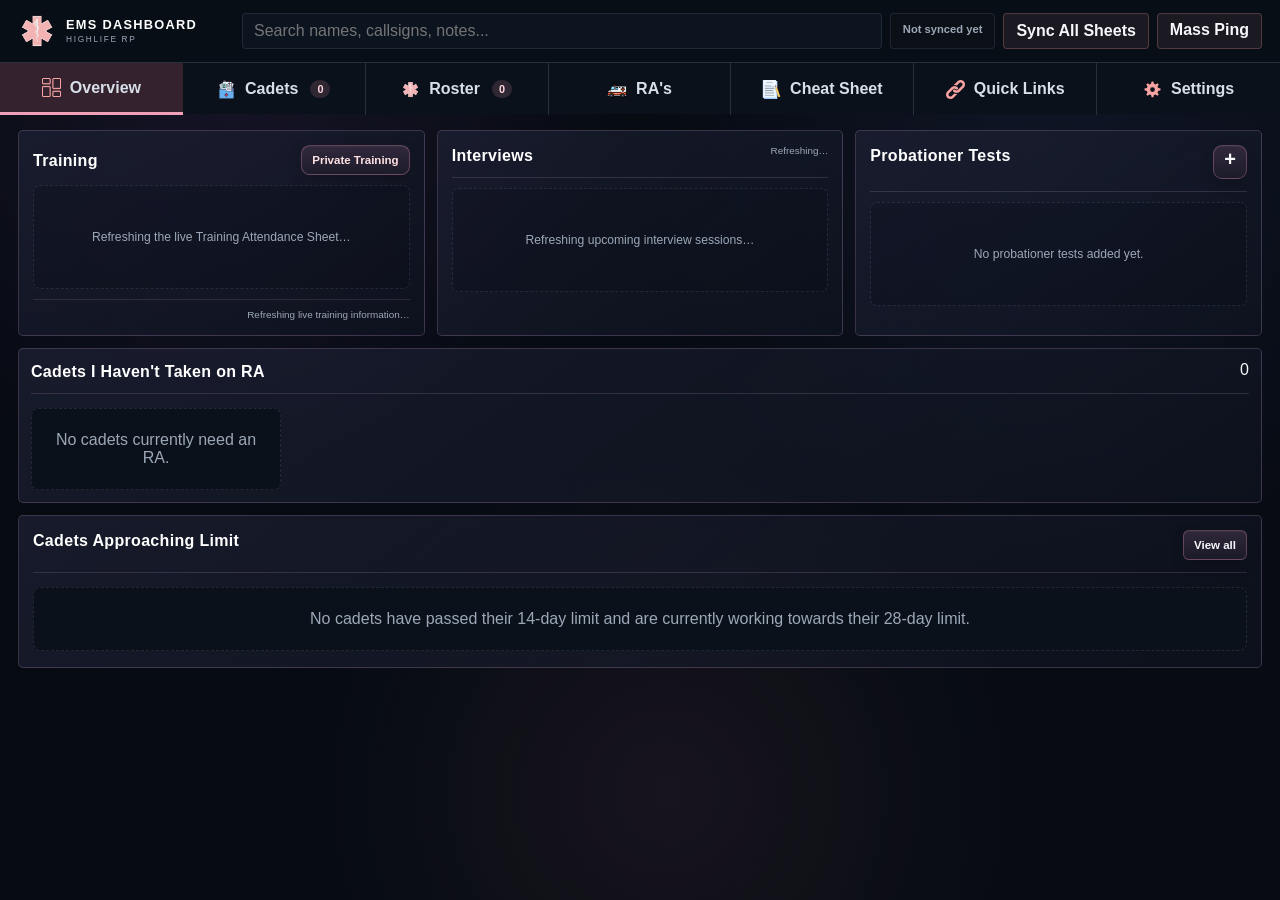
<file: ems-dashboard.html>
<!doctype html>
<html lang="en">
  <head>
    <meta charset="utf-8" />
    <meta name="viewport" content="width=device-width, initial-scale=1" />
    <meta name="theme-color" content="#1f1a20" />
    <meta name="apple-mobile-web-app-title" content="EMS" />
    <title>EMS Cadet Dashboard</title>
    <link rel="icon" type="image/png" href="ems-favicon.png?v=20260722-2" />
    <link rel="apple-touch-icon" href="apple-touch-icon.png?v=20260722-4" />
    <link rel="manifest" href="ems-dashboard.webmanifest?v=20260722-4" />
    <link rel="stylesheet" href="ems-dashboard.css?v=20261124-clean-timezone-tags-1" />
    <link rel="stylesheet" href="ems-cadet-status-overrides.css?v=20261124-flat-cadet-cards-1" />
    <link rel="stylesheet" href="ems-tablet-shell.css?v=20261125-tablet-shell-1" />
  </head>
  <body>
    <main class="app">
      <header class="topbar">
        <a class="brand" href="index.html">
          <img src="Roster.png?v=20260802-1" alt="" />
          <span>
            <strong>EMS Dashboard</strong>
            <small>Highlife RP</small>
          </span>
        </a>
        <nav aria-label="Dashboard sections">
          <button class="active" data-tab="overview" type="button" aria-label="Overview">
            <img class="nav-icon" src="nav-overview.png?v=20260728-1" alt="" />
            <span>Overview</span>
          </button>
          <button data-tab="cadets" type="button" aria-label="Cadets">
            <img class="nav-icon" src="Cadets.png?v=20260802-1" alt="" />
            <span>Cadets</span>
            <strong class="sidebar-page-count" data-sidebar-cadet-count>0</strong>
          </button>
          <button data-tab="directory" type="button" aria-label="Roster">
            <img class="nav-icon" src="Roster.png?v=20260802-1" alt="" />
            <span>Roster</span>
            <strong class="sidebar-page-count" data-sidebar-roster-count>0</strong>
          </button>
          <button data-tab="ras" type="button" aria-label="RA's">
            <img class="nav-icon" src="Ras.png?v=20260803-35" alt="" />
            <span>RA's</span>
          </button>
<button data-tab="cheat-sheet" type="button" aria-label="Cheat Sheet">
            <img class="nav-icon" src="cheat sheet.png?v=20260802-1" alt="" />
            <span>Cheat Sheet</span>
          </button>
          <button class="mobile-quick-tab" data-tab="quick-links" type="button" aria-label="Quick Links">
            <img class="nav-icon" src="nav-quick-links.png?v=20260728-1" alt="" />
            <span>Quick Links</span>
          </button>
          <button class="mobile-settings-tab" data-tab="settings" type="button" aria-label="Settings">
            <img class="nav-icon" src="nav-settings.svg?v=20260728-1" alt="" />
            <span>Settings</span>
          </button>
        </nav>
        <section class="sidebar-quick-links" aria-label="Quick links">
          <div class="quick-drawer-head">
            <h2>Quick Links</h2>
            <button class="quick-drawer-close" type="button" aria-label="Close quick links">×</button>
          </div>
          <div class="quick-links-groups">
            <section class="quick-link-category" aria-label="Records links">
              <h3>Records</h3>
              <div class="quick-links-grid">
                <a class="quick-link sheets-link" href="https://docs.google.com/spreadsheets/u/0/d/1b9RV4HZh2Klex6jEq8YarlpzpDMt0F4ohV_GscHbSb8/htmlview#gid=647224122" target="_blank" rel="noopener">
                  <span>Roster</span>
                </a>
                <a class="quick-link sheets-link" href="https://docs.google.com/spreadsheets/d/1g3XXntoqyA9XMgEcXwq89RyqBUymJCpVbG1vlE4BSPY/edit?usp=drivesdk" target="_blank" rel="noopener">
                  <span>Cadet Sheets</span>
                </a>
                <a class="quick-link sheets-link" href="https://docs.google.com/spreadsheets/d/1ZxxFzXMv2BS9bDO3fJUpNWEYe-0767W-fslO1bbsv78/edit?usp=drivesdk" target="_blank" rel="noopener">
                  <span>Interview Sign Up</span>
                </a>
                <a class="quick-link sheets-link" href="https://docs.google.com/spreadsheets/d/1twcPjyyf3tuwq4L12OhmLz6QkF9_u8I5ai5qn9wAisg/edit?usp=drivesdk" target="_blank" rel="noopener">
                  <span>Mass Training</span>
                </a>
                <a class="quick-link docs-link" href="https://docs.google.com/forms/d/1aEklsLAsuXEcMWzytzEW15mFkB12pZGixmu3Mb4-SnM/viewform?edit_requested=true" target="_blank" rel="noopener">
                  <span>Interview &amp; Training Leads</span>
                </a>
              </div>
            </section>

            <section class="quick-link-category" aria-label="Clinical and treatment links">
              <h3>Clinical &amp; Treatment</h3>
              <div class="quick-links-grid">
                <a class="quick-link sheets-link" href="https://docs.google.com/spreadsheets/d/10wmM-u_9DZTCWArD_eGuSkbXvdjTFJpiOlQ5siERWCM/edit?gid=0#gid=0" target="_blank" rel="noopener">
                  <span>Basic Treatment Guide</span>
                </a>
              </div>
            </section>

            <section class="quick-link-category" aria-label="SOPs and guides links">
              <h3>SOPs &amp; Guides</h3>
              <div class="quick-links-grid">
                <a class="quick-link docs-link" href="https://tinyurl.com/HL-EMS-SOPs" target="_blank" rel="noopener">
                  <span>EMS SOPs</span>
                </a>
                <a class="quick-link docs-link" href="https://tinyurl.com/HL-EMS-SV-SOPs" target="_blank" rel="noopener">
                  <span>Senior SOPs</span>
                </a>
                <a class="quick-link docs-link" href="https://docs.google.com/document/u/1/d/1XqbCbo75uqUo2JrawDIAxai8Auwhjqzgd-r3Uc2jamA/mobilebasic" target="_blank" rel="noopener">
                  <span>FTO SOPs</span>
                </a>
                <a class="quick-link docs-link" href="https://docs.google.com/document/u/0/d/1_zsHZkz2KC4S3FevElqWjee72QiO44Ee8rNkC77cPuM/mobilebasic" target="_blank" rel="noopener">
                  <span>Doctor SOPs</span>
                </a>
              </div>
            </section>

            <section class="quick-link-category" aria-label="Forms links">
              <h3>Forms</h3>
              <div class="quick-links-grid">
                <a class="quick-link docs-link" href="https://tinyurl.com/HL-EMS-LOA" target="_blank" rel="noopener">
                  <span>LOA Form</span>
                </a>
                <a class="quick-link docs-link" href="https://tinyurl.com/HL-EMS-Complaints" target="_blank" rel="noopener">
                  <span>Complaints</span>
                </a>
                <a class="quick-link docs-link" href="https://tinyurl.com/EMS-HL-CivRA-Form" target="_blank" rel="noopener">
                  <span>Civ RA Form</span>
                </a>
              </div>
            </section>

            <section class="quick-link-category" aria-label="Training links">
              <h3>Training</h3>
              <div class="quick-links-grid">
                <a class="quick-link sheets-link" href="https://docs.google.com/spreadsheets/u/1/d/e/2PACX-1vTpif_R87-SN3JAuepjUvkZZvxOrk57_3v1oNKkW8Uh58Ru_zk8yZfw6pqJjoPd8WLr9kpWT4eq0Ofe/pubhtml?gid=567857845&amp;single=true" target="_blank" rel="noopener">
                  <span>Training Sheets</span>
                </a>
                <a class="quick-link docs-link" href="https://docs.google.com/document/d/1cCbYAlOkZ0ZSn1kbN2U_4Ql-bUiunQJwxBfY1hMsF2w/edit?tab=t.0" target="_blank" rel="noopener">
                  <span>Day 1 Training Sheet</span>
                </a>
                <a class="quick-link docs-link" href="https://docs.google.com/document/d/1pE2pAXrG3TDVf6JPaqYqKDCvTts2KecbG0X0aOLF9Ro/edit?tab=t.0" target="_blank" rel="noopener">
                  <span>Day 2 Training Sheet</span>
                </a>
              </div>
            </section>
          </div>
        </section>
        <button class="sidebar-settings-button" data-tab="settings" type="button" aria-label="Settings">
          <img class="nav-icon" src="nav-settings.svg?v=20260728-1" alt="" />
          <span>Settings</span>
        </button>
      </header>

      <section class="toolbar">
        <input data-search type="search" placeholder="Search names, callsigns, notes..." />
        <span class="sync-status-chip" data-overview-sync-status>Not synced yet</span>
        <button data-action="import-google" type="button">Sync All Sheets</button>
        <button class="toolbar-mass-ping" data-action="create-mass-ping" type="button">Mass Ping</button>
      </section>

            <section class="view overview-dashboard overview-reference-layout" data-view="overview">
        <section class="overview-priority-grid">
          <article class="panel overview-priority-card overview-training-card">
            <div class="overview-panel-title">
              <h2>Training</h2>
            </div>

            <div class="upcoming-training-grid" data-training-list></div>

            <footer class="schedule-refresh-footer">
              <span data-training-status>Refreshing live training information…</span>
            </footer>
          </article>

          <article class="panel overview-priority-card overview-interviews-card">
            <div class="overview-panel-title">
              <h2>Interviews</h2>
              <span class="muted" data-interview-status>Refreshing…</span>
            </div>

            <div class="upcoming-interviews-list" data-interview-list></div>
          </article>

          <article class="panel overview-priority-card overview-probie-card">
            <div class="overview-panel-title">
              <h2>Probationer Tests</h2>
              <div class="schedule-header-actions">
                <span class="muted" data-manual-event-count>0</span>
                <button data-action="add-manual-event" type="button">Add Event</button>
              </div>
            </div>

            <div class="manual-schedule-list" data-manual-schedule-list></div>
          </article>
        </section>

        <article class="panel overview-list-panel needs-ra-panel">
          <div class="overview-panel-title">
            <h2>Cadets I Haven't Taken on RA</h2>
            <span data-count-needs-ra>0</span>
          </div>
          <div class="todo-list overview-reference-list" data-needs-ra-list></div>
        </article>

        <article class="panel overview-limits-panel">
          <div class="overview-panel-title">
            <h2>Cadets Approaching Limit</h2>
            <button data-tab="cadets" type="button">View all</button>
          </div>
          <div class="overview-limit-grid" data-limit-list></div>
        </article>
      </section>

      <section class="view is-hidden cadets-page" data-view="cadets">
<div class="cadets-page-layout">
          <main class="cadets-page-main">
            <header class="cadets-page-heading">
              <div>
                <h2>Active Cadets</h2>
                <p class="muted" data-cadet-page-summary>Cadets who have completed Day 1 training.</p>
                <p class="cadet-personal-sync-status is-hidden" data-cadet-personal-sync></p>
              </div>
            </header>

            <div class="cadet-grid cadet-profile-grid" data-cadet-grid></div>
          

            <section class="cadet-training-status-block">
          <div class="cadet-training-status-heading">
            <div>
              <h2>Training Required</h2>
              <p class="muted">Cadets who still need an initial training day.</p>
            </div>
          </div>
          <div class="cadet-training-groups" aria-label="Cadet training status">
          <article class="panel cadet-training-group training-complete-group">
            <div class="cadet-training-group-head">
              <h2>Training Complete</h2>
              <strong data-training-complete-count>0</strong>
            </div>
            <div class="cadet-training-group-list" data-training-complete-list></div>
          </article>

          <article class="panel cadet-training-group needs-day1-group">
            <div class="cadet-training-group-head">
              <h2>Needs Day 1</h2>
              <strong data-needs-day1-count>0</strong>
            </div>
            <div class="cadet-training-group-list" data-needs-day1-list></div>
          </article>

          <article class="panel cadet-training-group needs-day2-group">
            <div class="cadet-training-group-head">
              <h2>Needs Day 2</h2>
              <strong data-needs-day2-count>0</strong>
            </div>
            <div class="cadet-training-group-list" data-needs-day2-list></div>
          </article>
        </section>
</main>

          <aside class="cadets-page-side">
            <article class="panel cadet-overview-panel">
              <div class="panel-head">
                <h2>Cadet Overview</h2>
              </div>
              <div class="cadet-overview-stats" data-cadet-overview-stats></div>
              <div class="cadet-performance-legend" aria-label="Cadet performance key">
                <span><i class="cadet-performance-dot performance-good"></i>Doing well</span>
                <span><i class="cadet-performance-dot performance-watch"></i>Some struggles</span>
                <span><i class="cadet-performance-dot performance-focus"></i>Needs focused help</span>
              </div>
            </article>

            <article class="panel cadet-limits-panel">
              <div class="panel-head">
                <h2>Cadet Limits</h2>
              </div>
              <div class="cadet-limit-list overview-limit-grid" data-cadet-limit-list></div>
            </article>

          </aside>
        </div>

        <article class="panel ra-offers-panel">
          <div class="panel-head ra-offers-head">
            <div>
              <h2>RA Offers</h2>
              <p class="muted">Individual offers and Discord ping offers.</p>
            </div>
            <div class="ra-offers-controls">
              <div data-ra-offer-summary class="ra-offer-summary"></div>
              <select data-ra-offer-month aria-label="Filter RA offers by month"></select>
              <button data-action="ping-offer" type="button">Ping offer</button>
            </div>
          </div>
          <div data-ra-offer-log class="ra-offer-log"></div>
        </article>
      

        
</section>


        </section>

      <section class="view is-hidden roster-page" data-view="directory">
        <div class="roster-page-layout">
          <main class="roster-page-main">
            <header class="roster-page-heading">
              <div>
                <h2>EMS Roster</h2>
                <p class="muted"><span data-directory-count>0</span> members across all ranks.</p>
              </div>

              <label class="roster-qualification-filter">
                <span>Qualification</span>
                <select data-roster-qualification-filter>
                  <option value="all">All qualifications</option>
                  <option value="FTO">FTO</option>
                  <option value="HART">HART</option>
                  <option value="MET">MET</option>
                  <option value="Doctor">Doctor</option>
                </select>
              </label>
            </header>

            <div class="roster-directory" data-directory></div>
          </main>

          <aside class="roster-page-side">
            <article class="panel qualifications-panel">
              <div class="panel-head">
                <h2>Qualifications</h2>
              </div>
              <div class="qualifications-list" data-qualifications-list></div>
            </article>

            <article class="panel roster-side-panel">
              <div class="panel-head">
                <h2>Recent Changes</h2>
              </div>
              <div class="roster-side-list" data-recent-roster-changes></div>
            </article>

            <article class="panel roster-side-panel">
              <div class="panel-head">
                <h2>Upcoming Birthdays</h2>
              </div>
              <div class="roster-side-list" data-upcoming-birthdays></div>
            </article>

            <article class="panel roster-side-panel roster-update-card">
              <div class="panel-head">
                <h2>Roster Update</h2>
              </div>
              <div data-roster-update-panel></div>
            </article>
          </aside>
        </div>
      </section>

      

                  <section class="view is-hidden ras-page simplified-ras-page ra-page-top-aligned" data-view="ras">
        <header class="ras-page-header">
          <div>
            <h2>RA's</h2>
            <p class="muted">Mass ping history and cadets who accepted an RA.</p>
          </div>
          <button data-action="create-mass-ping" type="button">Mass Ping</button>
        </header>

        <div class="ras-two-column-layout">
          <section class="panel ras-mass-pings-panel">
            <div class="panel-head">
              <div>
                <h2>All Mass Pings</h2>
                <p class="muted">Select a cadet if someone accepts the ping.</p>
              </div>
              <strong data-ra-total-pings>0</strong>
            </div>

            <div class="ras-simple-table">
              <div class="ras-simple-table-head">
                <span>Date & Time</span>
                <span>Cadet</span>
              </div>
              <div data-ra-ping-history></div>
            </div>
          </section>

          <section class="panel ras-accepted-panel">
            <div class="panel-head">
              <div>
                <h2>Cadets Taken on RA</h2>
                <p class="muted">Automatically populated from mass ping selections and personal cadet sheets.</p>
              </div>
              <strong data-ra-total-completed>0</strong>
            </div>

            <div class="ras-simple-table">
              <div class="ras-simple-table-head accepted">
                <span>Cadet</span>
                <span>RA Date & Time</span>
              </div>
              <div data-ra-accepted-list></div>
            </div>
          </section>
        </div>
      </section>

<section class="view is-hidden cheat-sheet-page" data-view="cheat-sheet">
        <div class="cheat-sheet-top-grid">
          <article class="cheat-sheet-panel medications-panel">
            <div class="cheat-sheet-panel-head">
              <h2>Medications</h2>
            </div>
            <div class="cheat-sheet-table-wrap">
              <table class="cheat-sheet-table medications-table">
                <thead>
                  <tr>
                    <th>Medication</th>
                    <th>Dosage</th>
                    <th>Drugs*</th>
                    <th>Alcohol*</th>
                    <th>Level</th>
                  </tr>
                </thead>
                <tbody>
                  <tr><td>Oxygen</td><td>0.5-15 L/min</td><td class="med-no">No</td><td class="med-no">No</td><td>N/A</td></tr>
                  <tr><td>Epinephrine</td><td>0.5-1 mg</td><td class="med-no">No</td><td class="med-no">No</td><td>N/A</td></tr>
                  <tr><td>Tylenol</td><td>500 mg</td><td class="med-no">No</td><td class="med-yes">Yes</td><td>1 - 4</td></tr>
                  <tr><td>Tramadol</td><td>50-100 mg</td><td class="med-yes">Yes</td><td class="med-yes">Yes</td><td>5 - 7</td></tr>
                  <tr><td>Morphine</td><td>2 mg</td><td class="med-yes">Yes</td><td class="med-yes">Yes</td><td>8+</td></tr>
                  <tr><td>TXA</td><td>500-1000 ml</td><td class="med-no">No</td><td class="med-no">No</td><td>N/A</td></tr>
                </tbody>
              </table>
            </div>
          </article>

          <article class="cheat-sheet-panel days-panel">
            <div class="cheat-sheet-panel-head">
              <h2>Days</h2>
            </div>
            <div class="cheat-days-list">
              <div><strong>Blunt Force Trauma / High Fall</strong><span>100 days</span></div>
              <div><strong>Drowning / MVA</strong><span>100 days</span></div>
              <div><strong>Miscellaneous Injury</strong><span>100 days</span></div>
              <div><strong>Explosion / Burns</strong><span>150 days</span></div>
              <div><strong>GSW / Stabbing / Lacerations / Animal</strong><span>150 days</span></div>
              <div><strong>Unresponsive</strong><span>500 days</span></div>
            </div>
          </article>
        </div>

        <article class="cheat-sheet-panel morgue-format-panel">
          <div class="cheat-sheet-panel-head">
            <h2>Morgue Format - Regular</h2>
          </div>
          <div class="morgue-format-grid">
            <strong>Days</strong><span>300</span>
            <strong>Format</strong><span>Reason to Death | TOD: XX:XX</span>
            <strong>Example</strong><span>DOA for Fatal GSW | TOD: 3:25 PM</span>
          </div>
        </article>

        <article class="cheat-sheet-panel morgue-format-panel">
          <div class="cheat-sheet-panel-head">
            <h2>Morgue Format - Criminal</h2>
          </div>
          <div class="morgue-format-grid">
            <strong>Days</strong><span>1000</span>
            <strong>Format</strong><span>Reason to Death | TOD: XX:XX | Charges</span>
            <strong>Example</strong><span>DOS for Fatal GSW to the head | TOD: 5:42 AM | Bank Robbery | Attempted Mass Murder | Felony Evading Arrest | Reckless Driving</span>
          </div>
        
          <div class="criminal-morgue-builder-actions">
            <button type="button" data-action="toggle-criminal-morgue-builder">
              Build Criminal Morgue Entry
            </button>
          </div>

          <section class="criminal-morgue-builder is-hidden" data-criminal-morgue-builder>
            <div class="criminal-morgue-builder-grid">
              <label>
                Status
                <select data-criminal-status>
                  <option value="DOA">DOA</option>
                  <option value="DOS">DOS</option>
                </select>
              </label>

              <label>
                Cause of death
                <input data-criminal-cause type="text" value="Fatal GSW" />
              </label>

              <label>
                Time of death
                <input data-criminal-time type="text" inputmode="numeric" placeholder="17:42" maxlength="5" />
              </label>
            </div>

            <div class="criminal-charge-section">
              <div class="criminal-charge-heading">
                <h3>Charges</h3>
                <span>Select all that apply.</span>
              </div>

              <div class="criminal-charge-list" data-criminal-charge-list></div>

              <div class="criminal-custom-charge-row">
                <input
                  data-criminal-custom-charge
                  type="text"
                  placeholder="Add another charge..."
                />
                <button type="button" data-action="add-criminal-charge">Add & Save</button>
              </div>
            </div>

            <div class="criminal-morgue-output-block">
              <label>
                Formatted entry
                <textarea data-criminal-output readonly></textarea>
              </label>
              <button type="button" data-action="copy-criminal-morgue-entry">Copy</button>
            </div>
          </section>
</article>

        <div class="vehicle-ratio-grid">
          <article class="cheat-sheet-panel vehicle-panel seu-panel">
            <div class="vehicle-panel-head">
              <span class="vehicle-code">SEU</span>
              <h2>1 SEU : 1 Ambulance</h2>
            </div>
            <div class="vehicle-list">
              <div><span>CaraCara</span><strong>EMT I+</strong></div>
              <div><span>Landstalker</span><strong>EMT II+</strong></div>
              <div><span>Scout</span><strong>Supervisor+</strong></div>
            </div>
            <p class="vehicle-note">SEU requires a 1:1 ambulance ratio.</p>
          </article>

          <article class="cheat-sheet-panel vehicle-panel fr-panel">
            <div class="vehicle-panel-head">
              <span class="vehicle-code">FR</span>
              <h2>1 FR : 2 Ambulances</h2>
            </div>
            <div class="vehicle-list">
              <div><span>Buffalo</span><strong>EMT II+</strong></div>
              <div><span>Felon</span><strong>EMT IV+</strong></div>
            </div>
            <p class="vehicle-note">FR is not classed as an ambulance and does not count toward the SEU ratio.</p>
          </article>
        </div>
      </section>

      <section class="view is-hidden" data-view="quick-links">
        <article class="panel quick-links-mobile-panel">
          <div class="panel-head">
            <h2>Quick Links</h2>
            <span>16</span>
          </div>
          <div class="quick-links-groups">
            <section class="quick-link-category" aria-label="Records links">
              <h3>Records</h3>
              <div class="quick-links-grid">
                <a class="quick-link sheets-link" href="https://docs.google.com/spreadsheets/u/0/d/1b9RV4HZh2Klex6jEq8YarlpzpDMt0F4ohV_GscHbSb8/htmlview#gid=647224122" target="_blank" rel="noopener">
                  <span>Roster</span>
                </a>
                <a class="quick-link sheets-link" href="https://docs.google.com/spreadsheets/d/1g3XXntoqyA9XMgEcXwq89RyqBUymJCpVbG1vlE4BSPY/edit?usp=drivesdk" target="_blank" rel="noopener">
                  <span>Cadet Sheets</span>
                </a>
                <a class="quick-link sheets-link" href="https://docs.google.com/spreadsheets/d/1ZxxFzXMv2BS9bDO3fJUpNWEYe-0767W-fslO1bbsv78/edit?usp=drivesdk" target="_blank" rel="noopener">
                  <span>Interview Sign Up</span>
                </a>
                <a class="quick-link sheets-link" href="https://docs.google.com/spreadsheets/d/1twcPjyyf3tuwq4L12OhmLz6QkF9_u8I5ai5qn9wAisg/edit?usp=drivesdk" target="_blank" rel="noopener">
                  <span>Mass Training</span>
                </a>
                <a class="quick-link docs-link" href="https://docs.google.com/forms/d/1aEklsLAsuXEcMWzytzEW15mFkB12pZGixmu3Mb4-SnM/viewform?edit_requested=true" target="_blank" rel="noopener">
                  <span>Interview &amp; Training Leads</span>
                </a>
              </div>
            </section>

            <section class="quick-link-category" aria-label="Clinical and treatment links">
              <h3>Clinical &amp; Treatment</h3>
              <div class="quick-links-grid">
                <a class="quick-link sheets-link" href="https://docs.google.com/spreadsheets/d/10wmM-u_9DZTCWArD_eGuSkbXvdjTFJpiOlQ5siERWCM/edit?gid=0#gid=0" target="_blank" rel="noopener">
                  <span>Basic Treatment Guide</span>
                </a>
              </div>
            </section>

            <section class="quick-link-category" aria-label="SOPs and guides links">
              <h3>SOPs &amp; Guides</h3>
              <div class="quick-links-grid">
                <a class="quick-link docs-link" href="https://tinyurl.com/HL-EMS-SOPs" target="_blank" rel="noopener">
                  <span>EMS SOPs</span>
                </a>
                <a class="quick-link docs-link" href="https://tinyurl.com/HL-EMS-SV-SOPs" target="_blank" rel="noopener">
                  <span>Senior SOPs</span>
                </a>
                <a class="quick-link docs-link" href="https://docs.google.com/document/u/1/d/1XqbCbo75uqUo2JrawDIAxai8Auwhjqzgd-r3Uc2jamA/mobilebasic" target="_blank" rel="noopener">
                  <span>FTO SOPs</span>
                </a>
                <a class="quick-link docs-link" href="https://docs.google.com/document/u/0/d/1_zsHZkz2KC4S3FevElqWjee72QiO44Ee8rNkC77cPuM/mobilebasic" target="_blank" rel="noopener">
                  <span>Doctor SOPs</span>
                </a>
              </div>
            </section>

            <section class="quick-link-category" aria-label="Forms links">
              <h3>Forms</h3>
              <div class="quick-links-grid">
                <a class="quick-link docs-link" href="https://tinyurl.com/HL-EMS-LOA" target="_blank" rel="noopener">
                  <span>LOA Form</span>
                </a>
                <a class="quick-link docs-link" href="https://tinyurl.com/HL-EMS-Complaints" target="_blank" rel="noopener">
                  <span>Complaints</span>
                </a>
                <a class="quick-link docs-link" href="https://tinyurl.com/EMS-HL-CivRA-Form" target="_blank" rel="noopener">
                  <span>Civ RA Form</span>
                </a>
              </div>
            </section>

            <section class="quick-link-category" aria-label="Training links">
              <h3>Training</h3>
              <div class="quick-links-grid">
                <a class="quick-link sheets-link" href="https://docs.google.com/spreadsheets/u/1/d/e/2PACX-1vTpif_R87-SN3JAuepjUvkZZvxOrk57_3v1oNKkW8Uh58Ru_zk8yZfw6pqJjoPd8WLr9kpWT4eq0Ofe/pubhtml?gid=567857845&amp;single=true" target="_blank" rel="noopener">
                  <span>Training Sheets</span>
                </a>
                <a class="quick-link docs-link" href="https://docs.google.com/document/d/1cCbYAlOkZ0ZSn1kbN2U_4Ql-bUiunQJwxBfY1hMsF2w/edit?tab=t.0" target="_blank" rel="noopener">
                  <span>Day 1 Training Sheet</span>
                </a>
                <a class="quick-link docs-link" href="https://docs.google.com/document/d/1pE2pAXrG3TDVf6JPaqYqKDCvTts2KecbG0X0aOLF9Ro/edit?tab=t.0" target="_blank" rel="noopener">
                  <span>Day 2 Training Sheet</span>
                </a>
              </div>
            </section>
          </div>
        </article>
      </section>

      <section class="view is-hidden" data-view="notes">
        <article class="panel">
          <div class="panel-head">
            <h2>Notes To Add Back To Sheets</h2>
            <span data-notes-count>0</span>
          </div>
          <div class="notes-list" data-notes-list></div>
        </article>
      </section>

            <section class="view is-hidden settings-page redesigned-settings-page" data-view="settings">
        <header class="settings-page-header">
          <div>
            <span class="settings-eyebrow">Settings</span>
            <h2>Settings</h2>
            <p class="muted">Manage your personal preferences, sheets and sync activity.</p>
          </div>
          <span class="settings-role-pill">EMS</span>
        </header>

        <section class="settings-main-panel">
          <div class="settings-top-grid">
            <article class="settings-card settings-personal-card">
              <div class="settings-card-head">
                <h3>Personal Information</h3>
              </div>

              <label>
                <span>My callsign</span>
                <input data-my-callsign type="text" />
              </label>

              <label>
                <span>My employee number</span>
                <input data-my-employee-number type="text" />
              </label>

              <label>
                <span>Google Gmail</span>
                <input data-google-email type="email" />
              </label>
            </article>

            <article class="settings-card settings-sheets-card">
              <div class="settings-card-head">
                <h3>Your Sheets</h3>
              </div>

              <div class="settings-sheet-list">
                <label class="settings-sheet-row">
                  <span class="settings-sheet-name">Training Attendance Sheet</span>
                  <input data-training-url type="url" />
                  <a data-open-training-sheet target="_blank" rel="noopener" aria-label="Open training sheet">↗</a>
                </label>

                <label class="settings-sheet-row">
                  <span class="settings-sheet-name">Interviews Attendance Sheet</span>
                  <input data-interview-url type="url" />
                  <a data-open-interview-sheet target="_blank" rel="noopener" aria-label="Open interviews sheet">↗</a>
                </label>

                <label class="settings-sheet-row">
                  <span class="settings-sheet-name">Cadet Sheet</span>
                  <input data-google-url type="url" />
                  <a data-open-cadet-sheet target="_blank" rel="noopener" aria-label="Open cadet sheet">↗</a>
                </label>

                <label class="settings-sheet-row">
                  <span class="settings-sheet-name">EMS Roster Sheet</span>
                  <input data-roster-url type="url" />
                  <a data-open-roster-sheet target="_blank" rel="noopener" aria-label="Open roster sheet">↗</a>
                </label>

                <label class="settings-sheet-row">
                  <span class="settings-sheet-name">Personal Storage Sheet</span>
                  <input data-storage-url type="url" />
                  <a data-open-storage-sheet target="_blank" rel="noopener" aria-label="Open storage sheet">↗</a>
                </label>
              </div>
            </article>
          </div>

          <div class="settings-actions-grid">
            <button data-action="google-sign-in" type="button">Google Sign In</button>
            <button data-action="load-personal-data" type="button">Load Personal Data</button>
            <button data-action="save-personal-data" type="button">Save Personal Data</button>
            <button data-action="save-settings" type="button">Save Settings</button>
          </div>
        </section>

        <section class="settings-status-panel">
          <div class="settings-card-head">
            <h3>Sheet Sync Status</h3>
          </div>
          <div class="settings-sync-table" data-settings-sync-table></div>
        </section>

        <section class="settings-status-panel">
          <div class="settings-card-head">
            <h3>Recent Sync Attempts</h3>
          </div>
          <div class="settings-sync-history" data-settings-sync-history></div>
        </section>

        <section class="settings-info-panel">
          <div>
            <strong data-settings-summary>Current settings summary unavailable.</strong>
          </div>
          <div>
            <span>Last import</span>
            <strong data-last-updated>Never</strong>
          </div>
        </section>
      </section>

<dialog data-dialog>
      <form method="dialog" data-dialog-form>
<h2 data-dialog-title></h2>
        <div data-dialog-body></div>
        <menu>
          <button value="cancel" type="submit">Cancel</button>
          <button class="primary" data-dialog-save value="save" type="submit">Save</button>
        </menu>
      </form>
    </dialog>

    <script src="https://accounts.google.com/gsi/client" async defer></script>
    <script src="ems-dashboard.js?v=20261124-personal-training-1"></script>
    <script src="ems-tablet-shell.js?v=20261125-tablet-shell-1"></script>
  </body>
</html>
</file>
<file: ems-dashboard.css>
:root {
  color-scheme: dark;
  --bg: #070b10;
  --panel: rgba(18, 24, 32, 0.86);
  --panel-2: rgba(12, 17, 24, 0.92);
  --panel-3: rgba(28, 35, 45, 0.82);
  --line: rgba(119, 142, 166, 0.18);
  --line-soft: rgba(248, 162, 162, 0.12);
  --text: #f5f7fb;
  --muted: #9ca8b8;
  --accent: #f8a2a2;
  --accent-2: #ffcaca;
  --red: #f8a2a2;
  --green: #82e6b3;
  --warn: #ffd166;
  --blue: #87aee6;
  --shadow: 0 18px 60px rgba(0, 0, 0, 0.35);
  font-family: Inter, "Segoe UI", Arial, sans-serif;
}

* { box-sizing: border-box; }

body {
  margin: 0;
  min-height: 100vh;
  background: var(--bg);
  color: var(--text);
}

button,
input,
select,
textarea {
  font: inherit;
}

button {
  min-height: 34px;
  border: 1px solid rgba(248, 162, 162, 0.24);
  border-radius: 6px;
  background: rgba(248, 162, 162, 0.08);
  color: var(--text);
  cursor: pointer;
  font-weight: 800;
  padding: 7px 12px;
}

button:hover,
button.active {
  border-color: var(--accent);
  color: #fff;
}

.app {
  display: grid;
  grid-template-columns: 188px minmax(0, 1fr);
  grid-template-rows: auto auto minmax(0, 1fr);
  min-height: 100vh;
}

.topbar {
  position: sticky;
  top: 0;
  z-index: 10;
  grid-column: 1;
  grid-row: 1 / -1;
  display: flex;
  align-items: stretch;
  flex-direction: column;
  gap: 20px;
  height: 100vh;
  border-right: 1px solid var(--line);
  background: rgba(7, 11, 16, 0.76);
  backdrop-filter: blur(18px);
  padding: 22px 14px;
}

.brand {
  display: flex;
  align-items: center;
  gap: 12px;
  color: var(--text);
  text-decoration: none;
}

.brand img {
  width: 42px;
  height: 42px;
  object-fit: contain;
}

.brand > span {
  display: grid;
  gap: 2px;
}

.brand strong {
  color: #fff;
  font-size: 0.84rem;
  letter-spacing: 0.1em;
  text-transform: uppercase;
  line-height: 1.15;
}

.brand small {
  color: var(--muted);
  font-size: 0.52rem;
  letter-spacing: 0.2em;
  text-transform: uppercase;
}

nav {
  display: flex;
  flex-direction: column;
  gap: 6px;
}

nav button,
.sidebar-settings-button {
  display: flex;
  align-items: center;
  gap: 9px;
  min-height: 36px;
  border: 1px solid transparent;
  border-radius: 6px;
  background: transparent;
  color: #d6dce6;
  padding: 8px 10px;
  text-align: left;
}

.nav-icon {
  flex: 0 0 auto;
  width: 18px;
  height: 18px;
  object-fit: contain;
}

nav button.active,
.sidebar-settings-button.active {
  border-color: rgba(248, 162, 162, 0.34);
  background: linear-gradient(90deg, rgba(248, 162, 162, 0.32), rgba(248, 162, 162, 0.14));
  color: #fff;
}

.mobile-quick-tab,
.mobile-settings-tab {
  display: none;
}

.sidebar-settings-button {
  margin-top: auto;
}

.toolbar {
  grid-column: 2;
  grid-row: 1;
  position: sticky;
  top: 0;
  z-index: 9;
  display: flex;
  align-items: center;
  gap: 8px;
  border-bottom: 1px solid var(--line);
  background: rgba(7, 11, 16, 0.72);
  backdrop-filter: blur(18px);
  padding: 16px 18px 12px;
}

.toolbar input,
.toolbar select,
.settings-grid input {
  min-height: 36px;
  border: 1px solid var(--line);
  border-radius: 7px;
  background: rgba(13, 18, 25, 0.9);
  color: var(--text);
  padding: 8px 11px;
}

.toolbar input {
  flex: 1 1 320px;
}

.toolbar select {
  flex: 0 0 190px;
}

label {
  display: grid;
  gap: 5px;
  color: var(--muted);
  font-size: 0.74rem;
  font-weight: 800;
}

.stats {
  grid-column: 2;
  grid-row: 2;
  display: grid;
  grid-template-columns: repeat(4, minmax(150px, 1fr));
  gap: 10px;
  padding: 14px 18px 0;
}

.stat,
.panel,
.card,
.directory-row,
.note-row {
  border: 1px solid var(--line);
  border-radius: 8px;
  background: var(--panel);
  box-shadow: inset 0 1px 0 rgba(255, 255, 255, 0.03);
}

.stat {
  display: grid;
  grid-template-columns: 44px minmax(0, 1fr);
  grid-template-rows: auto auto;
  align-content: center;
  align-items: center;
  column-gap: 14px;
  min-height: 82px;
  overflow: hidden;
  padding: 14px 16px;
}

.stat-icon {
  grid-column: 1;
  grid-row: 1 / span 2;
  display: grid;
  place-items: center;
  width: 42px;
  height: 42px;
  border: 1px solid rgba(248, 162, 162, 0.18);
  border-radius: 999px;
  background: radial-gradient(circle, rgba(248, 162, 162, 0.22), rgba(248, 162, 162, 0.05));
}

.stat-icon svg {
  width: 24px;
  height: 24px;
  fill: none;
  stroke: none;
  stroke-linecap: round;
  stroke-linejoin: round;
  stroke-width: 1.8;
}

.stat-icon-img {
  width: 26px;
  height: 26px;
  object-fit: contain;
}

.stat-icon .icon-fill {
  fill: var(--accent);
}

.stat-icon .icon-detail {
  fill: none;
  stroke: var(--accent-2);
  stroke-linecap: round;
  stroke-linejoin: round;
  stroke-width: 1.8;
}

.stat-icon .icon-cut {
  fill: none;
  stroke: #fff7f7;
  stroke-linecap: round;
  stroke-linejoin: round;
  stroke-width: 1.8;
}

.stat-label {
  display: block;
  margin: 0;
  color: #ffd0d0;
  font-size: 0.78rem;
  font-weight: 800;
  line-height: 1.1;
}

.stat strong {
  display: block;
  margin: 4px 0 0;
  color: #fff;
  font-size: 1.8rem;
  line-height: 1;
  text-shadow: 1px 1px 0 rgba(248, 162, 162, 0.45);
}

.view {
  grid-column: 2;
  grid-row: 3;
  padding: 14px 18px 36px;
}

.dashboard-layout {
  display: grid;
  grid-template-columns: minmax(0, 1fr) 300px;
  gap: 14px;
}

.dashboard-main,
.dashboard-side {
  display: grid;
  align-content: start;
  gap: 14px;
}

.quick-links-panel {
  padding: 12px;
}

.sidebar-quick-links {
  display: grid;
  gap: 9px;
  min-height: 0;
  overflow-y: auto;
  padding-right: 2px;
}

.sidebar-quick-links h2 {
  margin: 0;
  color: #fff;
  font-size: 0.82rem;
}

.quick-links-head-copy {
  display: grid;
  gap: 3px;
}

.quick-links-head-copy p {
  margin: 0;
}

.quick-links-groups {
  display: grid;
  gap: 8px;
}

.quick-link-category {
  display: grid;
  gap: 4px;
}

.quick-link-category h3 {
  margin: 0;
  color: var(--accent);
  font-size: 0.64rem;
  font-weight: 900;
  letter-spacing: 0.08em;
  text-transform: uppercase;
}

.quick-links-grid {
  display: grid;
  grid-template-columns: 1fr;
  gap: 4px;
}

.quick-link {
  display: flex;
  align-items: center;
  min-height: 28px;
  border: 1px solid rgba(248, 162, 162, 0.16);
  border-radius: 6px;
  background: rgba(18, 24, 32, 0.66);
  padding: 5px 8px;
  text-align: left;
  text-decoration: none;
  transition: border-color 0.16s ease, background 0.16s ease, transform 0.16s ease, box-shadow 0.16s ease;
}

.quick-link span {
  color: #fff;
  font-size: 0.7rem;
  font-weight: 900;
  line-height: 1.2;
}

.quick-link:hover,
.quick-link:focus-visible {
  border-color: rgba(248, 162, 162, 0.58);
  background: rgba(23, 31, 42, 0.98);
  box-shadow: inset 0 1px 0 rgba(255, 255, 255, 0.045), 0 8px 18px rgba(0, 0, 0, 0.18);
  outline: none;
  transform: translateY(-1px);
}

.quick-link.is-placeholder {
  cursor: default;
  opacity: 0.72;
}

.quick-link:disabled {
  color: var(--text);
}

.panel {
  border-color: rgba(121, 144, 168, 0.2);
  background: var(--panel-2);
  box-shadow: var(--shadow);
  padding: 14px;
}

.panel-head {
  display: flex;
  align-items: center;
  justify-content: space-between;
  gap: 12px;
  margin-bottom: 12px;
}

.panel-head h2 {
  margin: 0;
  color: #fff;
  font-size: 0.92rem;
  letter-spacing: 0.02em;
}

.panel-head span {
  min-width: 34px;
  border-radius: 999px;
  background: #3a2830;
  color: #ffd0d0;
  font-weight: 900;
  text-align: center;
  padding: 3px 8px;
}

.stack,
.notes-list,
.directory {
  display: grid;
  gap: 14px;
}

.cadet-grid {
  display: grid;
  grid-template-columns: repeat(auto-fill, minmax(230px, 1fr));
  gap: 10px;
}

.card {
  display: grid;
  align-content: start;
  gap: 7px;
  padding: 10px 12px 11px;
  border-color: rgba(248, 162, 162, 0.15);
  background: var(--panel-2);
}

.card[data-view-sheet-notes] {
  cursor: pointer;
  transition: border-color 0.16s ease, transform 0.16s ease;
}

.card[data-view-sheet-notes]:hover,
.card[data-view-sheet-notes]:focus-visible {
  border-color: rgba(248, 162, 162, 0.52);
  outline: none;
  transform: translateY(-1px);
}

.card.training-good {
  border-color: rgba(130, 230, 179, 0.3);
  background: var(--panel-2);
  box-shadow: inset 3px 0 0 rgba(130, 230, 179, 0.58);
}

.card.training-warn {
  border-color: rgba(255, 209, 102, 0.3);
  background: var(--panel-2);
  box-shadow: inset 3px 0 0 rgba(255, 209, 102, 0.58);
}

.card.training-bad {
  border-color: rgba(248, 162, 162, 0.32);
  background: var(--panel-2);
  box-shadow: inset 3px 0 0 rgba(248, 162, 162, 0.62);
}

.card-head {
  display: flex;
  align-items: start;
  justify-content: space-between;
  gap: 8px;
}

.card-top-line {
  display: flex;
  align-items: center;
  justify-content: space-between;
  gap: 8px;
}

.ra-offer-button {
  justify-self: start;
  min-height: 25px;
  border-color: rgba(248, 162, 162, 0.44);
  background: rgba(248, 162, 162, 0.12);
  color: #ffd0d0;
  padding: 4px 9px;
  font-size: 0.76rem;
  font-weight: 900;
}

.unique-ra-badge {
  min-height: 25px;
  padding-inline: 8px;
}

.card h3,
.card p {
  margin: 0;
}

.card h3 {
  color: #fff;
  font-size: 0.9rem;
  line-height: 1.15;
}

.card p {
  font-size: 0.86rem;
  line-height: 1.3;
}

.discord-line {
  margin-top: 3px;
}

.muted {
  color: var(--muted);
  font-size: 0.82rem;
}

.pill-row,
.status-pills,
.card-actions {
  display: flex;
  flex-wrap: wrap;
  gap: 5px;
}

.status-pills {
  justify-content: flex-end;
}

.pill {
  display: inline-flex;
  align-items: center;
  justify-content: center;
  min-height: 18px;
  border-radius: 999px;
  background: rgba(255, 255, 255, 0.08);
  color: #ffd0d0;
  font-size: 0.62rem;
  font-weight: 800;
  line-height: 1;
  padding: 3px 6px;
  white-space: nowrap;
}

.pill.good { background: rgba(130, 230, 179, 0.16); color: var(--green); }
.pill.warn { background: rgba(255, 209, 102, 0.16); color: var(--warn); }
.pill.zone { background: rgba(255, 255, 255, 0.08); color: #ffd0d0; }
.pill.bad,
.pill.ems,
.pill.doctor { background: rgba(248, 162, 162, 0.18); color: var(--accent); }
.pill.fto { background: rgba(130, 230, 179, 0.16); color: var(--green); }
.pill.hart { background: rgba(255, 105, 125, 0.18); color: #ff7f8f; }
.pill.met { background: rgba(105, 160, 255, 0.18); color: #8fb6ff; }

.card-actions button {
  min-height: 24px;
  border-color: rgba(248, 162, 162, 0.26);
  background: rgba(248, 162, 162, 0.06);
  color: #ffd0d0;
  padding: 3px 7px;
  font-size: 0.78rem;
  font-weight: 800;
}

.directory-group {
  display: grid;
  gap: 6px;
}

.directory-rank {
  display: flex;
  align-items: center;
  gap: 10px;
  margin: 14px 0 4px;
  color: var(--accent);
  font-size: 0.78rem;
  font-weight: 900;
  letter-spacing: 0.08em;
  text-transform: uppercase;
}

.directory-rank::after {
  content: "";
  height: 1px;
  flex: 1;
  background: var(--line);
}

.directory-rank strong {
  order: 1;
  min-width: 24px;
  border-radius: 999px;
  background: #3a2830;
  color: #ffd0d0;
  font-size: 0.72rem;
  letter-spacing: 0;
  padding: 2px 8px;
  text-align: center;
}

.directory-row,
.note-row {
  display: grid;
  grid-template-columns: minmax(180px, 280px) 76px 70px minmax(135px, 170px) 190px;
  gap: 16px;
  align-items: center;
  border-radius: 6px;
  background: rgba(13, 18, 25, 0.58);
  padding: 9px 11px;
}

.directory-row > span:nth-child(2),
.directory-row > span:nth-child(3) {
  font-variant-numeric: tabular-nums;
  text-align: center;
}

.directory-row > .muted {
  white-space: nowrap;
}

.note-row {
  grid-template-columns: minmax(160px, 240px) minmax(0, 1fr) auto;
}

.tag-row {
  display: grid;
  grid-template-columns: repeat(4, 42px);
  gap: 5px;
  justify-content: start;
}

.role-placeholder {
  visibility: hidden;
}

.settings-panel {
  max-width: 920px;
}

.settings-grid {
  display: grid;
  grid-template-columns: repeat(2, minmax(0, 1fr));
  gap: 12px;
  align-items: end;
}

.settings-grid p {
  grid-column: 1 / -1;
  margin: 0;
}

.cheat-grid {
  display: grid;
  grid-template-columns: repeat(2, minmax(0, 1fr));
  gap: 14px;
}

.cheat-top-grid {
  display: grid;
  grid-template-columns: minmax(0, 1.08fr) minmax(340px, 0.92fr);
  align-items: stretch;
  grid-auto-rows: 1fr;
  gap: 14px;
  margin-bottom: 14px;
}

.morgue-stack {
  display: grid;
  grid-template-columns: 1fr;
  gap: 14px;
  margin-bottom: 14px;
}

.cheat-panel {
  border: 1px solid rgba(248, 162, 162, 0.22);
  border-radius: 8px;
  background: linear-gradient(180deg, rgba(15, 22, 30, 0.92), rgba(9, 14, 20, 0.96));
  padding: 18px;
}

.morgue-card {
  grid-column: 1 / -1;
  min-height: 0;
  padding: 12px 18px 8px;
}

.morgue-card .cheat-title {
  margin-bottom: 6px;
  padding-bottom: 8px;
}

.morgue-card .cheat-lines div {
  padding: 8px 0;
}

.vehicle-card {
  display: grid;
  grid-template-rows: auto minmax(136px, auto) auto;
  min-height: 230px;
}

.seu-card {
  border-color: rgba(130, 230, 179, 0.3);
}

.fr-card {
  border-color: rgba(143, 182, 255, 0.34);
}

.seu-card .cheat-title h2 {
  color: var(--green);
}

.fr-card .cheat-title h2 {
  color: #8fb6ff;
}

.cheat-panel.meds-card {
  grid-column: auto;
}

.cheat-panel.icu-card {
  grid-column: auto;
}

.cheat-top-grid .cheat-panel {
  height: 100%;
  padding: 14px 16px;
}

.cheat-top-grid .cheat-title {
  margin-bottom: 10px;
  padding-bottom: 10px;
}

.cheat-title {
  display: flex;
  align-items: center;
  gap: 12px;
  border-bottom: 1px solid rgba(248, 162, 162, 0.22);
  margin-bottom: 14px;
  padding-bottom: 12px;
}

.cheat-title span {
  display: inline-grid;
  place-items: center;
  min-width: 42px;
  height: 34px;
  border: 1px solid rgba(248, 162, 162, 0.48);
  border-radius: 8px;
  background: rgba(248, 162, 162, 0.12);
  color: var(--accent);
  font-size: 0.72rem;
  font-weight: 900;
}

.cheat-title h2 {
  margin: 0;
  color: #fff;
  font-size: 1.2rem;
}

.cheat-lines {
  display: grid;
  gap: 0;
  margin: 0;
}

.cheat-lines div {
  display: grid;
  grid-template-columns: 92px 1fr;
  gap: 14px;
  border-bottom: 1px solid rgba(255, 255, 255, 0.08);
  padding: 13px 0;
}

.cheat-lines div:last-child {
  border-bottom: 0;
  padding-bottom: 4px;
}

.cheat-lines dt {
  color: var(--accent);
  font-weight: 900;
}

.cheat-lines dd {
  margin: 0;
  color: #fff;
  line-height: 1.35;
}

.vehicle-list {
  display: grid;
  align-content: start;
  gap: 8px;
  list-style: none;
  margin: 0 0 14px;
  padding: 0;
}

.vehicle-list li {
  display: flex;
  justify-content: space-between;
  gap: 14px;
  border: 1px solid rgba(255, 255, 255, 0.06);
  border-radius: 8px;
  background: rgba(255, 255, 255, 0.035);
  color: #fff;
  padding: 9px 10px;
}

.vehicle-list strong {
  color: var(--accent);
  white-space: nowrap;
}

.ratio-pill {
  display: inline-flex;
  border-radius: 999px;
  font-weight: 900;
  margin-bottom: 10px;
  padding: 8px 14px;
}

.ratio-pill.green {
  background: rgba(130, 230, 179, 0.16);
  color: var(--green);
}

.ratio-pill.blue {
  background: rgba(143, 182, 255, 0.16);
  color: #8fb6ff;
}

.cheat-note {
  margin: 0;
  color: var(--muted);
  line-height: 1.35;
}

.cheat-table-wrap {
  width: 100%;
  overflow-x: auto;
}

.cheat-table {
  width: 100%;
  border-collapse: collapse;
  color: #fff;
  font-size: 0.82rem;
}

.cheat-table th,
.cheat-table td {
  border-bottom: 1px solid rgba(255, 255, 255, 0.08);
  padding: 8px 9px;
  text-align: left;
  vertical-align: top;
}

.cheat-table th {
  color: var(--accent);
  font-size: 0.72rem;
  letter-spacing: 0.06em;
  text-transform: uppercase;
}

.cheat-table tr:last-child td {
  border-bottom: 0;
}

.cheat-table td:first-child {
  font-weight: 900;
}

.meds-table {
  table-layout: fixed;
  min-width: 0;
}

.cheat-top-grid .cheat-table th,
.cheat-top-grid .cheat-table td {
  padding: 6px 8px;
}

.meds-table th:nth-child(1),
.meds-table td:nth-child(1) { width: 32%; }
.meds-table th:nth-child(2),
.meds-table td:nth-child(2) { width: 24%; }
.meds-table th:nth-child(3),
.meds-table td:nth-child(3) { width: 14%; }
.meds-table th:nth-child(4),
.meds-table td:nth-child(4) { width: 16%; }
.meds-table th:nth-child(5),
.meds-table td:nth-child(5) { width: 14%; }

.meds-table th:nth-child(2),
.meds-table th:nth-child(3),
.meds-table th:nth-child(4),
.meds-table th:nth-child(5),
.meds-table td:nth-child(2),
.meds-table td:nth-child(3),
.meds-table td:nth-child(4),
.meds-table td:nth-child(5),
.icu-table th:nth-child(2),
.icu-table td:nth-child(2) {
  text-align: center;
  white-space: nowrap;
}

.meds-table td:nth-child(3),
.meds-table td:nth-child(4) {
  color: var(--muted);
  font-weight: 800;
}

.meds-table td:nth-child(3),
.meds-table td:nth-child(4),
.meds-table td:nth-child(5) {
  font-size: 0.78rem;
}

.icu-table td:nth-child(2) {
  color: var(--accent);
}

.empty {
  border: 1px dashed var(--line);
  border-radius: 8px;
  color: var(--muted);
  padding: 22px;
  text-align: center;
}

.is-hidden {
  display: none !important;
}

dialog {
  width: min(720px, calc(100% - 24px));
  border: 1px solid var(--line);
  border-radius: 8px;
  background: var(--panel);
  color: var(--text);
  padding: 0;
}

dialog::backdrop {
  background: rgba(0, 0, 0, 0.62);
}

dialog form {
  display: grid;
  gap: 14px;
  padding: 20px;
}

dialog h2 {
  margin: 0;
}

.close {
  justify-self: end;
  width: 32px;
  height: 32px;
  padding: 0;
}

.form-grid {
  display: grid;
  grid-template-columns: repeat(2, minmax(0, 1fr));
  gap: 12px;
}

.form-grid input,
.form-grid textarea {
  width: 100%;
  border: 1px solid var(--line);
  border-radius: 7px;
  background: #1a1d28;
  color: var(--text);
  padding: 8px 10px;
}

textarea {
  min-height: 110px;
  resize: vertical;
}

.sheet-note-list {
  display: grid;
  gap: 8px;
  max-height: min(58vh, 560px);
  overflow: auto;
}

.sheet-note-list p {
  margin: 0;
  border: 1px solid rgba(248, 162, 162, 0.16);
  border-radius: 7px;
  background: rgba(9, 10, 16, 0.36);
  color: #ffe7e7;
  line-height: 1.35;
  padding: 9px 10px;
}

.cadet-focus {
  display: grid;
  gap: 12px;
}

.cadet-focus section {
  border: 1px solid rgba(248, 162, 162, 0.16);
  border-radius: 8px;
  background: rgba(9, 10, 16, 0.24);
  padding: 10px 12px;
}

.ra-offer-total {
  display: flex;
  align-items: center;
  justify-content: space-between;
  border: 1px solid rgba(248, 162, 162, 0.26);
  border-radius: 8px;
  background: rgba(248, 162, 162, 0.1);
  padding: 9px 12px;
}

.ra-offer-total span {
  color: #ffb7b7;
  font-size: 0.78rem;
  font-weight: 900;
  letter-spacing: 0.03em;
  text-transform: uppercase;
}

.ra-offer-total strong {
  min-width: 34px;
  border-radius: 999px;
  background: rgba(248, 162, 162, 0.18);
  color: #ffd0d0;
  text-align: center;
  padding: 4px 9px;
}

.cadet-focus h3 {
  margin: 0 0 7px;
  color: #ffb7b7;
  font-size: 0.82rem;
  letter-spacing: 0.02em;
  text-transform: uppercase;
}

.cadet-focus ul {
  display: grid;
  gap: 5px;
  margin: 0;
  padding: 0;
}

.focus-groups {
  display: grid;
  gap: 9px;
}

.focus-group {
  display: grid;
  gap: 5px;
}

.focus-group h4 {
  margin: 0;
  border-bottom: 1px solid rgba(248, 162, 162, 0.18);
  color: #ffd0d0;
  font-size: 0.76rem;
  letter-spacing: 0.02em;
  padding-bottom: 4px;
}

.cadet-focus li {
  display: block;
  border: 1px solid rgba(248, 162, 162, 0.14);
  border-radius: 7px;
  background: rgba(255, 255, 255, 0.025);
  line-height: 1.3;
  padding: 7px 9px;
}

.cadet-focus li.focus-orange {
  border-color: rgba(255, 209, 102, 0.36);
  background: rgba(255, 209, 102, 0.12);
  color: #ffd166;
}

.cadet-focus li.focus-red {
  border-color: rgba(255, 107, 107, 0.38);
  background: rgba(255, 107, 107, 0.13);
  color: #ff8f9a;
}

.ra-offer-history {
  display: grid;
  gap: 6px;
}

.ra-offers-panel {
  margin-top: 14px;
}

.ra-offers-head {
  align-items: start;
  gap: 12px;
}

.ra-offers-head p {
  margin: 4px 0 0;
}

.ra-offers-controls {
  display: flex;
  flex-wrap: wrap;
  align-items: center;
  justify-content: flex-end;
  gap: 8px;
}

.ra-offers-controls select {
  min-height: 34px;
  border: 1px solid #3a2830;
  border-radius: 7px;
  background: #211820;
  color: var(--text);
  padding: 7px 10px;
}

.ra-offer-summary {
  display: flex;
  flex-wrap: wrap;
  gap: 6px;
}

.ra-offer-summary span {
  display: flex;
  align-items: center;
  justify-content: center;
  gap: 6px;
  border: 1px solid rgba(248, 162, 162, 0.14);
  border-radius: 7px;
  background: rgba(255, 255, 255, 0.025);
  color: #ffd0d0;
  min-width: 74px;
  padding: 7px 9px;
  white-space: nowrap;
}

.ra-offer-summary strong {
  color: #fff;
}

.ra-offer-log {
  display: grid;
  gap: 7px;
}

.ra-offer-log-row {
  display: grid;
  grid-template-columns: auto minmax(130px, 1fr) minmax(120px, 1fr) auto auto;
  align-items: center;
  gap: 9px;
  border: 1px solid rgba(248, 162, 162, 0.14);
  border-radius: 7px;
  background: rgba(9, 10, 16, 0.28);
  padding: 8px 10px;
}

.ra-offer-log-row time {
  color: #ffd0d0;
  font-size: 0.82rem;
  white-space: nowrap;
}

.ra-offer-log-row button {
  min-height: 24px;
  padding: 3px 7px;
  font-size: 0.72rem;
}

.ra-offer-row {
  display: flex;
  align-items: center;
  justify-content: space-between;
  gap: 10px;
  border: 1px solid rgba(248, 162, 162, 0.14);
  border-radius: 7px;
  background: rgba(255, 255, 255, 0.025);
  padding: 7px 9px;
}

.ra-offer-row button {
  min-height: 23px;
  border-color: rgba(248, 162, 162, 0.32);
  background: rgba(248, 162, 162, 0.1);
  color: #ffd0d0;
  padding: 3px 7px;
  font-size: 0.72rem;
  font-weight: 900;
}

.full {
  grid-column: 1 / -1;
}

menu {
  display: flex;
  justify-content: end;
  gap: 10px;
  margin: 0;
  padding: 0;
}

@media (max-width: 720px) {
  body {
    padding-bottom: calc(74px + env(safe-area-inset-bottom));
  }

  .app {
    grid-template-columns: 1fr;
  }

  .topbar {
    position: sticky;
    grid-column: 1;
    grid-row: 1;
    height: auto;
    border-right: 0;
    border-bottom: 1px solid var(--line);
    padding: 10px 12px;
  }

  nav {
    position: fixed;
    right: 10px;
    bottom: calc(10px + env(safe-area-inset-bottom));
    left: 10px;
    z-index: 30;
    display: grid;
    grid-template-columns: repeat(6, minmax(0, 1fr));
    gap: 5px;
    overflow: visible;
    border: 1px solid rgba(248, 162, 162, 0.2);
    border-radius: 12px;
    background: rgba(7, 11, 16, 0.94);
    box-shadow: 0 14px 36px rgba(0, 0, 0, 0.45);
    padding: 7px;
    backdrop-filter: blur(18px);
  }

  nav button,
  .sidebar-settings-button {
    text-align: center;
  }

  nav button {
    justify-content: center;
  }

  nav button span {
    display: none;
  }

  .nav-icon {
    width: 23px;
    height: 23px;
  }

  .mobile-quick-tab,
  .mobile-settings-tab {
    display: flex;
  }

  .sidebar-quick-links,
  .sidebar-settings-button {
    display: none;
  }

  .toolbar,
  .stats,
  .view {
    grid-column: 1;
  }

  .toolbar {
    grid-row: 2;
    top: 63px;
  }

  .stats {
    grid-row: 3;
  }

  .view {
    grid-row: 4;
  }

  .dashboard-layout {
    grid-template-columns: 1fr;
  }

  .stats {
    grid-template-columns: repeat(2, minmax(0, 1fr));
  }
}

@media (max-width: 720px) {
  .topbar {
    gap: 8px;
    padding: 8px 10px;
  }

  .brand {
    padding: 2px 2px 0;
  }

  nav {
    gap: 4px;
    padding: 6px;
  }

  nav button,
  .sidebar-settings-button {
    min-height: 34px;
    border-radius: 8px;
    padding: 6px 2px;
    font-size: 0.68rem;
  }

  .nav-icon {
    width: 24px;
    height: 24px;
  }

  .toolbar {
    align-items: stretch;
    flex-direction: column;
    padding: 10px 12px;
    top: 58px;
  }

  .toolbar input,
  .toolbar select,
  .toolbar button {
    flex: none;
    width: 100%;
    min-height: 38px;
  }

  .view,
  .stats {
    padding-left: 12px;
    padding-right: 12px;
  }

  .stats {
    grid-template-columns: repeat(2, minmax(0, 1fr));
  }

  .stat {
    grid-template-columns: 36px minmax(0, 1fr);
    column-gap: 10px;
    min-height: 76px;
    padding: 12px;
  }

  .stat-icon {
    width: 34px;
    height: 34px;
  }

  .stat-icon svg {
    width: 18px;
    height: 18px;
  }

  .cadet-grid {
    grid-template-columns: 1fr;
  }

  .directory-row,
  .note-row,
  .ra-offer-log-row,
  .form-grid,
  .settings-grid,
  .cheat-top-grid,
  .cheat-grid,
  .cheat-lines div {
    grid-template-columns: 1fr;
  }

  .cheat-hero {
    align-items: start;
    flex-direction: column;
  }

  .ra-offers-controls {
    width: 100%;
    justify-content: stretch;
  }

  .ra-offers-controls select,
  .ra-offers-controls button {
    width: 100%;
  }

  .ra-offer-summary {
    width: 100%;
  }

  .ra-offer-summary span {
    flex: 1 1 calc(50% - 4px);
  }

  .cheat-hero > div:first-child {
    grid-template-columns: 1fr;
  }
}


/* Upcoming EU training: additive overview widget */
.upcoming-training-panel {
  margin-bottom: 14px;
}

.upcoming-training-head {
  align-items: flex-start;
}

.upcoming-training-head > div {
  display: grid;
  gap: 4px;
}

.upcoming-training-head p {
  margin: 0;
}

.upcoming-training-grid {
  display: grid;
  grid-template-columns: repeat(2, minmax(0, 1fr));
  gap: 12px;
}

.upcoming-training-card {
  position: relative;
  min-width: 0;
  overflow: hidden;
  border: 1px solid rgba(121, 144, 168, 0.24);
  border-radius: 8px;
  background: linear-gradient(180deg, rgba(17, 24, 33, 0.98), rgba(10, 15, 22, 0.98));
  padding: 16px;
}

.training-title-row {
  min-width: 0;
  padding-right: 118px;
}

.training-day-label {
  display: inline-block;
  margin-bottom: 4px;
  color: var(--accent);
  font-size: 0.66rem;
  font-weight: 900;
  letter-spacing: 0.12em;
}

.upcoming-training-card h3,
.upcoming-training-card h4,
.upcoming-training-card p {
  margin: 0;
}

.upcoming-training-card h3 {
  color: #fff;
  font-size: 1.04rem;
}

.training-date-line {
  display: grid;
  gap: 2px;
  margin-top: 6px !important;
}

.training-date-line strong {
  color: #fff;
  font-size: 0.9rem;
}

.training-date-line span {
  color: var(--muted);
  font-size: 0.76rem;
}

.training-signup-badge {
  position: absolute;
  top: 14px;
  right: 14px;
  border: 1px solid currentColor;
  border-radius: 999px;
  font-size: 0.61rem;
  font-weight: 900;
  letter-spacing: 0.06em;
  padding: 5px 8px;
}

.training-signup-badge.is-signed-up {
  background: rgba(130, 230, 179, 0.14);
  color: var(--green);
}

.training-signup-badge.is-not-signed-up {
  background: rgba(248, 162, 162, 0.14);
  color: var(--accent);
}

.training-summary-grid {
  display: grid;
  grid-template-columns: minmax(0, 1.5fr) minmax(0, 1fr) 72px;
  gap: 8px;
  margin: 14px 0;
}

.training-summary-grid > div {
  display: grid;
  align-content: start;
  gap: 4px;
  min-width: 0;
  border: 1px solid var(--line);
  border-radius: 7px;
  background: rgba(255, 255, 255, 0.025);
  padding: 9px 10px;
}

.training-summary-grid span {
  color: var(--muted);
  font-size: 0.61rem;
  font-weight: 900;
  letter-spacing: 0.05em;
  text-transform: uppercase;
}

.training-summary-grid strong {
  overflow-wrap: anywhere;
  color: #fff;
  font-size: 0.78rem;
}

.training-people-grid {
  display: grid;
  grid-template-columns: repeat(2, minmax(0, 1fr));
  gap: 12px;
}

.training-people-grid section {
  min-width: 0;
}

.training-people-grid h4 {
  margin-bottom: 7px;
  color: #ffd0d0;
  font-size: 0.72rem;
}

.training-people-grid ul {
  display: grid;
  gap: 5px;
  margin: 0;
  padding: 0;
  list-style: none;
}

.training-person-row {
  display: flex;
  align-items: center;
  gap: 6px;
  min-width: 0;
  font-size: 0.73rem;
}

.training-person-row > span:last-child {
  overflow: hidden;
  text-overflow: ellipsis;
  white-space: nowrap;
}

.training-person-tag {
  flex: 0 0 auto;
  min-width: 47px;
  border-radius: 999px;
  background: rgba(255, 255, 255, 0.08);
  color: #dce3ed;
  font-size: 0.55rem;
  font-weight: 900;
  text-align: center;
  padding: 3px 5px;
}

.training-person-tag-cadet {
  background: rgba(105, 160, 255, 0.15);
  color: #9bbcff;
}

.training-person-tag-fto {
  background: rgba(130, 230, 179, 0.15);
  color: var(--green);
}

.training-person-tag-supervisor {
  background: rgba(255, 209, 102, 0.15);
  color: var(--warn);
}

.training-person-tag-helper {
  background: rgba(248, 162, 162, 0.15);
  color: var(--accent);
}

@media (max-width: 1050px) {
  .upcoming-training-grid {
    grid-template-columns: 1fr;
  }
}

@media (max-width: 720px) {
  .training-summary-grid,
  .training-people-grid {
    grid-template-columns: 1fr;
  }

  .training-title-row {
    padding-right: 0;
    padding-top: 30px;
  }
}


/* Compact sidebar placement for Upcoming EU Training */
.dashboard-side .upcoming-training-panel {
  margin-bottom: 0;
  padding: 12px;
}

.dashboard-side .upcoming-training-head {
  align-items: flex-start;
  margin-bottom: 10px;
}

.dashboard-side .upcoming-training-head button {
  min-height: 29px;
  padding: 4px 8px;
  font-size: 0.72rem;
}

.dashboard-side .upcoming-training-grid {
  grid-template-columns: 1fr;
}

.dashboard-side .upcoming-training-card {
  padding: 12px;
}

.dashboard-side .training-title-row {
  padding-right: 0;
  padding-top: 30px;
}

.dashboard-side .training-signup-badge {
  top: 10px;
  right: 10px;
}

.dashboard-side .training-summary-grid {
  grid-template-columns: 1fr;
  gap: 6px;
  margin: 10px 0;
}

.dashboard-side .training-summary-grid > div {
  padding: 7px 8px;
}

.dashboard-side .training-people-grid {
  grid-template-columns: 1fr;
  gap: 10px;
}

.dashboard-side .training-person-row {
  font-size: 0.69rem;
}

.dashboard-side .training-person-row > span:last-child {
  white-space: normal;
}

.dashboard-side .training-date-line strong {
  font-size: 0.84rem;
}

.dashboard-side .training-date-line span {
  font-size: 0.7rem;
}


/* Compact training card refinement */
.training-compact-head {
  display: flex;
  align-items: center;
  justify-content: space-between;
  gap: 8px;
}

.training-compact-head h3 {
  margin: 0;
  font-size: 0.98rem;
}

.training-compact-head .training-signup-badge {
  position: static;
  flex: 0 0 auto;
}

.training-compact-date {
  margin: 4px 0 10px !important;
  color: #fff;
  font-size: 0.8rem;
  font-weight: 800;
}

.training-host-row {
  display: grid;
  gap: 2px;
  margin-bottom: 9px;
}

.training-host-row span {
  color: var(--muted);
  font-size: 0.61rem;
  font-weight: 900;
  letter-spacing: 0.05em;
  text-transform: uppercase;
}

.training-host-row strong {
  color: #fff;
  font-size: 0.8rem;
}

.training-count-row {
  display: flex;
  flex-wrap: wrap;
  gap: 7px;
  margin-bottom: 10px;
}

.training-count-row > span {
  border: 1px solid var(--line);
  border-radius: 999px;
  background: rgba(255, 255, 255, 0.025);
  color: var(--muted);
  font-size: 0.68rem;
  padding: 4px 7px;
}

.training-count-row strong {
  color: #fff;
}

.dashboard-side .upcoming-training-card {
  padding: 11px;
}

.dashboard-side .training-people-grid {
  gap: 8px;
}

.dashboard-side .training-people-grid h4 {
  margin-bottom: 5px;
}

.dashboard-side .training-title-row,
.dashboard-side .training-summary-grid,
.dashboard-side .training-day-label,
.dashboard-side .training-date-line {
  display: none !important;
}


/* Overview section headings should not sit inside a panel */
.overview-cadet-section {
  display: grid;
  gap: 10px;
}

.overview-section-head {
  margin: 0;
  padding: 0 2px;
}

.overview-section-head h2 {
  font-size: 0.92rem;
}

.overview-section-head span {
  min-width: 30px;
  padding: 2px 7px;
}


/* Summary stat icons: match sidebar icon colour/style */
.stat-icon .stat-icon-img {
  width: 25px;
  height: 25px;
  object-fit: contain;
}

.stat-icon svg {
  width: 25px;
  height: 25px;
}

.stat-icon .icon-fill {
  fill: var(--accent);
}

.stat-icon .icon-cut {
  fill: none;
  stroke: #fff7f7;
  stroke-width: 1.7;
  stroke-linecap: round;
  stroke-linejoin: round;
}


/* Refined summary icons */
.stat-icon svg,
.stat-icon .stat-icon-img {
  width: 23px;
  height: 23px;
}

.stat-icon .icon-cut {
  stroke-width: 1.6;
}


/* Flat clipboard and med-bag summary icons matching the requested reference */
.stat-icon-ra,
.stat-icon-training {
  border-color: transparent;
  background: transparent;
}

.stat-flat-icon {
  width: 27px;
  height: 27px;
  overflow: visible;
}

.stat-flat-fill {
  fill: var(--accent);
}

.stat-flat-cut {
  fill: none;
  stroke: #2a2025;
  stroke-width: 1.5;
  stroke-linecap: round;
}

.stat-flat-cut-fill {
  fill: #2a2025;
}


/* Upcoming interviews inside the training panel */
.upcoming-interviews-section {
  display: grid;
  gap: 9px;
  margin-top: 13px;
  border-top: 1px solid var(--line);
  padding-top: 12px;
}

.upcoming-interviews-heading {
  display: flex;
  align-items: baseline;
  justify-content: space-between;
  gap: 8px;
}

.upcoming-interviews-heading h3 {
  margin: 0;
  color: #fff;
  font-size: 0.82rem;
}

.upcoming-interviews-heading .muted {
  font-size: 0.62rem;
  text-align: right;
}

.upcoming-interviews-list {
  display: grid;
  gap: 9px;
}

.upcoming-interview-card {
  position: relative;
  min-width: 0;
  border: 1px solid rgba(121, 144, 168, 0.24);
  border-radius: 8px;
  background: linear-gradient(180deg, rgba(17, 24, 33, 0.98), rgba(10, 15, 22, 0.98));
  padding: 11px;
}

.upcoming-interview-card h3 {
  margin: 0;
  color: #fff;
  font-size: 0.9rem;
}

.interview-region {
  display: block;
  margin-top: 2px;
  color: var(--muted);
  font-size: 0.6rem;
  font-weight: 900;
  letter-spacing: 0.05em;
  text-transform: uppercase;
}

.interview-people-grid {
  grid-template-columns: 1fr;
}


/* =========================================================
   Pink EMS overview redesign
   ========================================================= */

:root {
  --overview-pink: #f19ab0;
  --overview-pink-strong: #ff6f9d;
  --overview-pink-soft: rgba(241, 154, 176, 0.15);
  --overview-panel: rgba(13, 18, 26, 0.94);
  --overview-panel-2: rgba(18, 24, 34, 0.92);
}

body {
  background:
    radial-gradient(circle at 76% 8%, rgba(255, 80, 134, 0.07), transparent 30%),
    radial-gradient(circle at 18% 92%, rgba(241, 154, 176, 0.05), transparent 32%),
    var(--bg);
}

.toolbar {
  gap: 10px;
}

.toolbar input {
  max-width: 620px;
}

.sync-status-chip {
  margin-left: auto;
  border: 1px solid var(--line);
  border-radius: 7px;
  background: rgba(12, 17, 24, 0.86);
  color: var(--muted);
  font-size: 0.7rem;
  font-weight: 800;
  padding: 9px 12px;
  white-space: nowrap;
}

.stats {
  gap: 12px;
  padding-top: 16px;
}

.stat {
  min-height: 102px;
  border-color: rgba(241, 154, 176, 0.22);
  background:
    linear-gradient(135deg, rgba(241, 154, 176, 0.1), transparent 44%),
    var(--overview-panel);
  box-shadow: inset 0 1px 0 rgba(255,255,255,0.035), 0 16px 38px rgba(0,0,0,0.22);
  padding: 16px 18px;
}

.stat-icon {
  width: 48px;
  height: 48px;
  border-color: rgba(241, 154, 176, 0.26);
  background: radial-gradient(circle, rgba(241, 154, 176, 0.2), rgba(241, 154, 176, 0.035));
}

.stat-label {
  color: var(--overview-pink);
  font-size: 0.8rem;
}

.stat strong {
  font-size: 2rem;
}

.overview-dashboard {
  display: grid;
  gap: 16px;
}

.overview-primary-grid {
  display: grid;
  grid-template-columns: minmax(0, 0.94fr) minmax(420px, 1.06fr);
  gap: 16px;
  align-items: start;
}

.overview-todo-panel,
.overview-schedule-panel,
.overview-limits-panel {
  border-color: rgba(241, 154, 176, 0.28);
  background:
    linear-gradient(180deg, rgba(241, 154, 176, 0.045), transparent 36%),
    var(--overview-panel);
}

.overview-panel-title {
  display: flex;
  align-items: flex-start;
  justify-content: space-between;
  gap: 12px;
  margin-bottom: 14px;
  padding-bottom: 12px;
  border-bottom: 1px solid rgba(241, 154, 176, 0.14);
}

.overview-panel-title h2 {
  margin: 2px 0 0;
  color: #fff;
  font-size: 1rem;
  letter-spacing: 0.02em;
}

.overview-panel-title p {
  margin: 5px 0 0;
}

.overview-title-kicker {
  color: var(--overview-pink);
  font-size: 0.58rem;
  font-weight: 900;
  letter-spacing: 0.12em;
  text-transform: uppercase;
}

.overview-panel-title button {
  min-height: 30px;
  padding: 5px 10px;
  font-size: 0.72rem;
}

.todo-group + .todo-group {
  margin-top: 15px;
  padding-top: 15px;
  border-top: 1px solid var(--line);
}

.todo-group-head {
  display: flex;
  align-items: center;
  justify-content: space-between;
  gap: 10px;
  margin-bottom: 8px;
}

.todo-group-head h3 {
  margin: 0;
  color: var(--overview-pink);
  font-size: 0.82rem;
}

.todo-group-head span {
  min-width: 28px;
  border-radius: 999px;
  background: rgba(241, 154, 176, 0.16);
  color: #ffd7e2;
  font-size: 0.7rem;
  font-weight: 900;
  text-align: center;
  padding: 3px 8px;
}

.todo-list {
  display: grid;
  overflow: hidden;
  border: 1px solid var(--line);
  border-radius: 8px;
  background: rgba(7, 11, 16, 0.44);
}

.overview-todo-row {
  display: flex;
  align-items: center;
  justify-content: space-between;
  gap: 14px;
  min-height: 62px;
  border: 0;
  border-radius: 0;
  border-bottom: 1px solid var(--line);
  background: transparent;
  padding: 10px 12px;
  text-align: left;
}

.overview-todo-row:last-child {
  border-bottom: 0;
}

.overview-todo-row:hover {
  background: rgba(241, 154, 176, 0.07);
}

.overview-todo-main {
  display: grid;
  gap: 3px;
  min-width: 0;
}

.overview-todo-main strong {
  overflow: hidden;
  color: #fff;
  font-size: 0.86rem;
  text-overflow: ellipsis;
  white-space: nowrap;
}

.overview-todo-main small {
  overflow: hidden;
  color: var(--muted);
  font-size: 0.72rem;
  text-overflow: ellipsis;
  white-space: nowrap;
}

.overview-todo-meta {
  flex: 0 0 auto;
  color: var(--overview-pink);
  font-size: 0.7rem;
  font-weight: 900;
  text-align: right;
}

.overview-schedule-panel {
  min-width: 0;
}

.overview-schedule-panel .upcoming-training-grid,
.overview-schedule-panel .upcoming-interviews-list {
  grid-template-columns: 1fr;
}

.overview-schedule-panel .upcoming-training-card,
.overview-schedule-panel .upcoming-interview-card {
  border-color: rgba(241, 154, 176, 0.2);
  background:
    linear-gradient(135deg, rgba(241, 154, 176, 0.055), transparent 44%),
    var(--overview-panel-2);
}

.overview-schedule-panel .training-signup-badge {
  box-shadow: 0 0 18px rgba(130, 230, 179, 0.08);
}

.overview-limits-panel {
  padding-bottom: 16px;
}

.overview-limit-grid {
  display: grid;
  grid-template-columns: repeat(4, minmax(0, 1fr));
  gap: 10px;
}

.overview-limit-grid .card {
  min-height: 138px;
  border-color: rgba(241, 154, 176, 0.18);
  background:
    linear-gradient(180deg, rgba(241, 154, 176, 0.045), transparent 52%),
    rgba(10, 15, 22, 0.92);
}

.overview-limit-grid .empty {
  grid-column: 1 / -1;
}

@media (max-width: 1180px) {
  .overview-primary-grid {
    grid-template-columns: 1fr;
  }

  .overview-limit-grid {
    grid-template-columns: repeat(2, minmax(0, 1fr));
  }
}

@media (max-width: 720px) {
  .sync-status-chip {
    display: none;
  }

  .overview-limit-grid {
    grid-template-columns: 1fr;
  }

  .overview-panel-title {
    align-items: center;
  }

  .overview-todo-row {
    align-items: flex-start;
  }
}


/* Overview balance: wide To Do List, narrow Schedule, limits remain full width below */
.overview-primary-grid {
  grid-template-columns: minmax(0, 1fr) minmax(300px, 24%);
}

.overview-schedule-panel {
  width: 100%;
}

@media (max-width: 1180px) {
  .overview-primary-grid {
    grid-template-columns: 1fr;
  }
}


/* To Do List: Needs RA and Needs Training in separate columns */
.todo-columns {
  display: grid;
  grid-template-columns: repeat(2, minmax(0, 1fr));
  gap: 14px;
  align-items: start;
}

.todo-columns .todo-group + .todo-group {
  margin-top: 0;
  padding-top: 0;
  border-top: 0;
}

.todo-columns .todo-list {
  height: 100%;
}

.overview-todo-row {
  width: 100%;
}

@media (max-width: 900px) {
  .todo-columns {
    grid-template-columns: 1fr;
  }

  .todo-columns .todo-group + .todo-group {
    margin-top: 15px;
    padding-top: 15px;
    border-top: 1px solid var(--line);
  }
}


/* Prevent names in training schedule from being truncated */
.training-person-row{
  display:flex;
  align-items:flex-start;
  gap:8px;
}

.training-person-row .training-person-tag{
  flex:0 0 auto;
}

.training-person-row span:last-child{
  flex:1 1 auto;
  min-width:0;
  white-space:normal !important;
  overflow:visible !important;
  text-overflow:clip !important;
  word-break:break-word;
  line-height:1.25;
}


/* Uploaded custom EMS icon set */
.brand img {
  object-fit: contain;
}

.nav-icon {
  object-fit: contain;
}

.stat-icon-img {
  width: 28px !important;
  height: 28px !important;
  object-fit: contain;
}

.icon-heading {
  display: inline-flex;
  align-items: center;
  gap: 7px;
}

.icon-heading img {
  width: 18px;
  height: 18px;
  object-fit: contain;
}


/* Align Schedule panel width with the Roster stat card above */
.overview-dashboard {
  padding-left: 18px;
  padding-right: 18px;
}

.overview-primary-grid {
  width: 100%;
}

.overview-schedule-panel {
  box-sizing: border-box;
  width: 100%;
  margin: 0;
}

@media (min-width: 1181px) {
  .overview-dashboard {
    padding-left: 18px;
    padding-right: 18px;
  }
}


.view.overview-dashboard {
  padding-left: 18px;
  padding-right: 18px;
}


/* Remove circular backgrounds behind overview stat icons */
.stat-icon{
  width:auto !important;
  height:auto !important;
  background:transparent !important;
  border:none !important;
  border-radius:0 !important;
  box-shadow:none !important;
  padding:0 !important;
}

.stat-icon-img{
  width:34px !important;
  height:34px !important;
  display:block;
}


/* Cadets approaching limit: compact horizontal layout, no icons */
.overview-limit-grid {
  display: grid;
  grid-template-columns: repeat(4, minmax(0, 1fr));
  gap: 0;
  overflow: hidden;
  border: 1px solid var(--line);
  border-radius: 8px;
  background: rgba(7, 11, 16, 0.42);
}

.overview-limit-item {
  display: grid;
  align-content: start;
  gap: 5px;
  min-width: 0;
  min-height: 118px;
  border: 0;
  border-right: 1px solid var(--line);
  border-radius: 0;
  background: transparent;
  padding: 13px 16px 12px;
  text-align: left;
}

.overview-limit-item:last-child {
  border-right: 0;
}

.overview-limit-item:hover,
.overview-limit-item:focus-visible {
  background: rgba(241, 154, 176, 0.055);
  outline: none;
}

.overview-limit-countdown {
  color: var(--overview-pink);
  font-size: 0.68rem;
  font-weight: 950;
  letter-spacing: 0.04em;
}

.overview-limit-name {
  overflow: hidden;
  color: #fff;
  font-size: 0.83rem;
  text-overflow: ellipsis;
  white-space: nowrap;
}

.overview-limit-details {
  overflow: hidden;
  color: var(--muted);
  font-size: 0.7rem;
  text-overflow: ellipsis;
  white-space: nowrap;
}

.overview-limit-progress {
  display: grid;
  grid-template-columns: minmax(0, 1fr) auto;
  align-items: center;
  gap: 8px;
  margin-top: auto;
  padding-top: 8px;
}

.overview-limit-track {
  display: block;
  height: 5px;
  overflow: hidden;
  border-radius: 999px;
  background: rgba(255, 255, 255, 0.09);
}

.overview-limit-fill {
  display: block;
  height: 100%;
  border-radius: inherit;
  background: var(--overview-pink);
}

.overview-limit-progress > strong {
  color: var(--overview-pink);
  font-size: 0.68rem;
}

.overview-limit-item.limit-critical .overview-limit-countdown,
.overview-limit-item.limit-critical .overview-limit-progress > strong {
  color: #ff7fa5;
}

.overview-limit-item.limit-critical .overview-limit-fill {
  background: #ff7fa5;
}

.overview-limit-item.limit-warning .overview-limit-countdown,
.overview-limit-item.limit-warning .overview-limit-progress > strong {
  color: #ff8a24;
}

.overview-limit-item.limit-warning .overview-limit-fill {
  background: #ff8a24;
}

.overview-limit-item.limit-watch .overview-limit-countdown,
.overview-limit-item.limit-watch .overview-limit-progress > strong {
  color: #f5bd27;
}

.overview-limit-item.limit-watch .overview-limit-fill {
  background: #f5bd27;
}

.overview-limit-item.limit-safe .overview-limit-countdown,
.overview-limit-item.limit-safe .overview-limit-progress > strong {
  color: #e6b91f;
}

.overview-limit-item.limit-safe .overview-limit-fill {
  background: #e6b91f;
}

.overview-limit-grid .empty {
  grid-column: 1 / -1;
}

/* Ensure no decorative icons appear in this section. */
.overview-limit-item::before,
.overview-limit-countdown::before {
  content: none !important;
  display: none !important;
}

@media (max-width: 1050px) {
  .overview-limit-grid {
    grid-template-columns: repeat(2, minmax(0, 1fr));
  }

  .overview-limit-item:nth-child(2n) {
    border-right: 0;
  }

  .overview-limit-item:nth-child(-n + 2) {
    border-bottom: 1px solid var(--line);
  }
}

@media (max-width: 620px) {
  .overview-limit-grid {
    grid-template-columns: 1fr;
  }

  .overview-limit-item {
    border-right: 0;
    border-bottom: 1px solid var(--line);
  }

  .overview-limit-item:last-child {
    border-bottom: 0;
  }
}


/* Compact overview stat cards */
.overview-stat-card{
  min-height:72px !important;
  padding:12px 16px !important;
}
.overview-stat-card .stat-icon{
  margin-right:10px;
}
.overview-stat-card .stat-icon-img{
  width:28px !important;
  height:28px !important;
}
.overview-stat-card .stat-value{
  font-size:2rem;
  line-height:1;
}


/* Dynamic limit-card layout: show every cadet between 14 and 28 days */
.overview-limit-grid {
  display: grid !important;
  grid-template-columns: repeat(auto-fit, minmax(230px, 1fr)) !important;
  gap: 10px !important;
  overflow: visible !important;
  border: 0 !important;
  border-radius: 0 !important;
  background: transparent !important;
}

.overview-limit-item {
  min-width: 0;
  min-height: 118px;
  border: 1px solid var(--line) !important;
  border-radius: 8px !important;
  background: rgba(7, 11, 16, 0.42) !important;
}

.overview-limit-item:last-child,
.overview-limit-item:nth-child(2n) {
  border-right: 1px solid var(--line) !important;
}

.overview-limit-item:nth-child(-n + 2) {
  border-bottom: 1px solid var(--line) !important;
}

@media (max-width: 620px) {
  .overview-limit-grid {
    grid-template-columns: 1fr !important;
  }

  .overview-limit-item {
    border: 1px solid var(--line) !important;
  }
}


/* To Do cadet rows are directly clickable */
.overview-todo-row {
  cursor: pointer;
}

.overview-todo-row:focus-visible {
  outline: 2px solid var(--overview-pink);
  outline-offset: -2px;
}


/* Schedule refresh timestamp footer */
.schedule-refresh-footer {
  margin-top: 12px;
  border-top: 1px solid var(--line);
  padding-top: 9px;
  color: var(--muted);
  font-size: 0.64rem;
  text-align: right;
}

/* Remove outer To Do panel styling but keep inner sections */
.overview-todo-panel{
  background: transparent !important;
  border: none !important;
  box-shadow: none !important;
  padding: 0 !important;
}

.overview-todo-panel > .panel-header,
.overview-todo-panel > .overview-panel-title{
  padding: 0 0 14px 0 !important;
  margin: 0 0 12px 0 !important;
  border-bottom: 1px solid var(--line);
}


/* Sidebar page counts */
.topbar nav button {
  position: relative;
}

.sidebar-page-count {
  margin-left: auto;
  min-width: 24px;
  border-radius: 999px;
  background: rgba(241, 154, 176, 0.16);
  color: #ffd5df;
  font-size: 0.68rem;
  font-weight: 900;
  line-height: 1;
  text-align: center;
  padding: 4px 7px;
}

.topbar nav button.active .sidebar-page-count {
  background: rgba(255, 255, 255, 0.12);
  color: #fff;
}


/* Unique FTO RA count on overview cadet rows */
.overview-todo-side {
  display: grid;
  justify-items: end;
  gap: 4px;
  flex: 0 0 auto;
}

.overview-unique-ra {
  color: var(--muted);
  font-size: 0.62rem;
  font-weight: 800;
  white-space: nowrap;
}

@media (max-width: 620px) {
  .overview-todo-side {
    justify-items: start;
  }

  .overview-todo-row {
    flex-wrap: wrap;
  }
}


/* Full RA Focus notes for trained cadets */
.ra-focus-note + .ra-focus-note {
  margin-top: 9px;
  padding-top: 9px;
  border-top: 1px solid var(--line);
}

.ra-focus-note strong {
  color: #fff;
  font-size: 0.74rem;
}

.ra-focus-note p {
  margin: 4px 0 0;
}


/* Restored direct cadet-focus interaction */
[data-view-sheet-notes],
[data-open-cadet-focus] {
  cursor: pointer;
}


/* Compact RA Focus modal */
dialog {
  max-height: min(86vh, 820px);
}

dialog .dialog-body {
  display: grid;
  gap: 10px;
}

.dialog-section {
  padding: 10px 12px !important;
}

.dialog-section h3 {
  margin: 0 0 7px !important;
  font-size: 0.82rem;
}

.ra-focus-group {
  margin: 0 0 8px;
}

.ra-focus-group:last-child {
  margin-bottom: 0;
}

.ra-focus-group h4 {
  margin: 0 0 4px;
  border-bottom: 1px solid var(--line);
  padding-bottom: 4px;
  color: #ffc2cf;
  font-size: 0.7rem;
}

.ra-focus-group ul,
.ra-focus-flat-list {
  margin: 0;
  padding-left: 18px;
}

.ra-focus-item {
  margin: 1px 0;
  line-height: 1.22;
  color: var(--text);
  font-size: 0.78rem;
}

.ra-focus-red {
  color: #ff6b81 !important;
  font-weight: 800;
}

.ra-focus-orange {
  color: #ff9f43 !important;
  font-weight: 800;
}

.ra-focus-yellow {
  color: #ffd166 !important;
  font-weight: 800;
}

.ra-focus-green {
  color: #66d9a5 !important;
  font-weight: 800;
}

.ra-focus-note {
  margin: 0;
}

.ra-focus-note + .ra-focus-note {
  margin-top: 6px;
  padding-top: 6px;
}

dialog menu {
  position: sticky;
  bottom: 0;
  margin-top: 8px;
  background: var(--panel);
  padding-top: 8px;
}


/* =========================================================
   Glassy overview styling
   Keeps all existing overview content and behaviour intact.
   ========================================================= */

.view[data-view="overview"] {
  position: relative;
  isolation: isolate;
}

.view[data-view="overview"]::before {
  content: "";
  position: fixed;
  inset: 0;
  z-index: -2;
  pointer-events: none;
  background:
    radial-gradient(circle at 18% 12%, rgba(136, 92, 190, 0.16), transparent 30%),
    radial-gradient(circle at 82% 18%, rgba(87, 114, 205, 0.14), transparent 32%),
    radial-gradient(circle at 52% 88%, rgba(239, 134, 168, 0.10), transparent 34%);
}

.view[data-view="overview"]::after {
  content: "";
  position: fixed;
  inset: 0;
  z-index: -1;
  pointer-events: none;
  background:
    linear-gradient(135deg, rgba(9, 13, 22, 0.20), rgba(17, 21, 38, 0.10)),
    rgba(6, 9, 15, 0.18);
}

.view[data-view="overview"] .panel,
.view[data-view="overview"] .overview-schedule-panel,
.view[data-view="overview"] .overview-limit-panel,
.view[data-view="overview"] .overview-todo-section,
.view[data-view="overview"] .training-card,
.view[data-view="overview"] .upcoming-training-card,
.view[data-view="overview"] .upcoming-interview-card,
.view[data-view="overview"] .overview-limit-item,
.view[data-view="overview"] .overview-todo-row {
  background:
    linear-gradient(
      145deg,
      rgba(31, 35, 55, 0.66),
      rgba(16, 21, 34, 0.58)
    ) !important;
  border-color: rgba(210, 163, 218, 0.22) !important;
  box-shadow:
    0 12px 35px rgba(0, 0, 0, 0.22),
    inset 0 1px 0 rgba(255, 255, 255, 0.035);
  -webkit-backdrop-filter: blur(14px) saturate(118%);
  backdrop-filter: blur(14px) saturate(118%);
}

.view[data-view="overview"] .overview-todo-panel {
  background: transparent !important;
  border: 0 !important;
  box-shadow: none !important;
  -webkit-backdrop-filter: none;
  backdrop-filter: none;
}

.view[data-view="overview"] .overview-todo-section {
  border: 1px solid rgba(210, 163, 218, 0.17);
  border-radius: 12px;
  padding: 12px;
}

.view[data-view="overview"] .overview-todo-row,
.view[data-view="overview"] .overview-limit-item,
.view[data-view="overview"] .training-card,
.view[data-view="overview"] .upcoming-training-card,
.view[data-view="overview"] .upcoming-interview-card {
  box-shadow:
    0 8px 22px rgba(0, 0, 0, 0.18),
    inset 0 1px 0 rgba(255, 255, 255, 0.025);
}

.view[data-view="overview"] .overview-todo-row:hover,
.view[data-view="overview"] .overview-limit-item:hover,
.view[data-view="overview"] .training-card:hover,
.view[data-view="overview"] .upcoming-interview-card:hover {
  border-color: rgba(248, 162, 190, 0.38) !important;
  background:
    linear-gradient(
      145deg,
      rgba(46, 42, 67, 0.74),
      rgba(20, 25, 42, 0.66)
    ) !important;
  transform: translateY(-1px);
}

.view[data-view="overview"] .overview-panel-title,
.view[data-view="overview"] .panel-header,
.view[data-view="overview"] .schedule-header,
.view[data-view="overview"] .overview-limit-header {
  border-bottom-color: rgba(214, 177, 220, 0.16) !important;
}

.view[data-view="overview"] .overview-panel-title h2,
.view[data-view="overview"] .panel-header h2,
.view[data-view="overview"] .schedule-header h2,
.view[data-view="overview"] .overview-limit-header h2 {
  text-shadow: 0 0 16px rgba(247, 162, 187, 0.12);
}

.view[data-view="overview"] button,
.view[data-view="overview"] .button {
  background:
    linear-gradient(
      180deg,
      rgba(62, 48, 70, 0.72),
      rgba(34, 31, 46, 0.68)
    );
  border-color: rgba(244, 157, 182, 0.30);
  box-shadow:
    inset 0 1px 0 rgba(255, 255, 255, 0.04),
    0 5px 14px rgba(0, 0, 0, 0.16);
}

.view[data-view="overview"] button:hover,
.view[data-view="overview"] .button:hover {
  border-color: rgba(255, 177, 200, 0.52);
  background:
    linear-gradient(
      180deg,
      rgba(77, 56, 85, 0.82),
      rgba(42, 35, 54, 0.78)
    );
}

.view[data-view="overview"] .count-badge,
.view[data-view="overview"] .sidebar-page-count,
.view[data-view="overview"] .pill,
.view[data-view="overview"] .tag {
  -webkit-backdrop-filter: blur(8px);
  backdrop-filter: blur(8px);
  box-shadow: inset 0 1px 0 rgba(255, 255, 255, 0.035);
}

.view[data-view="overview"] .schedule-refresh-footer {
  border-top-color: rgba(214, 177, 220, 0.14);
}

.view[data-view="overview"] .overview-limit-track,
.view[data-view="overview"] .progress-track {
  background: rgba(255, 255, 255, 0.075);
  box-shadow: inset 0 1px 2px rgba(0, 0, 0, 0.30);
}

@supports not ((backdrop-filter: blur(1px)) or (-webkit-backdrop-filter: blur(1px))) {
  .view[data-view="overview"] .panel,
  .view[data-view="overview"] .overview-schedule-panel,
  .view[data-view="overview"] .overview-limit-panel,
  .view[data-view="overview"] .overview-todo-section,
  .view[data-view="overview"] .training-card,
  .view[data-view="overview"] .upcoming-training-card,
  .view[data-view="overview"] .upcoming-interview-card,
  .view[data-view="overview"] .overview-limit-item,
  .view[data-view="overview"] .overview-todo-row {
    background: rgba(18, 23, 37, 0.94) !important;
  }
}


/* Cleaner RA Focus quick-glance layout */
.dialog-section h3 {
  margin-bottom: 6px !important;
}

.dialog-section p {
  margin-top: 4px;
  margin-bottom: 6px;
}


/* Keep Upcoming Interviews heading on one line */
.upcoming-interviews-header h3,
.overview-interviews-header h3,
.interview-header h3,
[data-interview-heading] {
  white-space: nowrap;
}


/* =========================================================
   Cadets page redesign
   ========================================================= */

.cadets-page {
  display: grid;
  gap: 14px;
}

.cadets-page-layout {
  display: grid;
  grid-template-columns: minmax(0, 1fr) 300px;
  gap: 14px;
  align-items: start;
}

.cadets-page-main {
  min-width: 0;
}

.cadets-page-heading {
  display: flex;
  align-items: center;
  justify-content: space-between;
  margin: 0 0 12px;
}

.cadets-page-heading h2,
.cadets-page-heading p {
  margin: 0;
}

.cadets-page-heading h2 {
  color: #fff;
  font-size: 0.98rem;
}

.cadet-profile-grid {
  grid-template-columns: repeat(auto-fill, minmax(220px, 1fr));
  gap: 10px;
}

.cadet-profile-card {
  display: grid;
  align-content: start;
  gap: 9px;
  min-height: 190px;
  border: 1px solid rgba(248, 162, 162, 0.17);
  border-radius: 9px;
  background:
    linear-gradient(145deg, rgba(28, 34, 49, 0.84), rgba(13, 18, 28, 0.9));
  box-shadow:
    inset 0 1px 0 rgba(255, 255, 255, 0.035),
    0 10px 28px rgba(0, 0, 0, 0.18);
  padding: 12px;
  cursor: pointer;
  transition:
    transform 0.16s ease,
    border-color 0.16s ease,
    background 0.16s ease;
}

.cadet-profile-card:hover,
.cadet-profile-card:focus-visible {
  border-color: rgba(248, 162, 162, 0.48);
  background:
    linear-gradient(145deg, rgba(39, 42, 59, 0.92), rgba(16, 21, 33, 0.96));
  outline: none;
  transform: translateY(-1px);
}

.cadet-profile-card-head {
  display: flex;
  align-items: flex-start;
  justify-content: space-between;
  gap: 10px;
}

.cadet-profile-card h3,
.cadet-profile-card p {
  margin: 0;
}

.cadet-profile-card h3 {
  color: #fff;
  font-size: 0.9rem;
  line-height: 1.15;
}

.cadet-profile-card-head p {
  margin-top: 3px;
  color: #aeb9c8;
  font-size: 0.72rem;
  font-weight: 700;
}

.cadet-performance-dot {
  display: inline-block;
  flex: 0 0 auto;
  width: 10px;
  height: 10px;
  border-radius: 999px;
  box-shadow: 0 0 12px currentColor;
}

.performance-good {
  color: #72dfa9;
  background: #72dfa9;
}

.performance-watch {
  color: #ff9d52;
  background: #ff9d52;
}

.performance-focus {
  color: #ff637c;
  background: #ff637c;
}

.cadet-profile-tags {
  display: flex;
  flex-wrap: wrap;
  gap: 5px;
}

.cadet-profile-status {
  display: grid;
  gap: 4px;
  min-height: 37px;
}

.cadet-profile-status strong {
  color: #ffcf70;
  font-size: 0.72rem;
}

.cadet-profile-status span {
  color: #ff9db3;
  font-size: 0.72rem;
  font-weight: 800;
}

.cadet-training-progress {
  display: grid;
  grid-template-columns: repeat(2, minmax(0, 1fr));
  gap: 6px;
}

.cadet-training-progress span {
  border: 1px solid rgba(248, 162, 162, 0.18);
  border-radius: 999px;
  background: rgba(248, 162, 162, 0.10);
  color: #ff9db3;
  font-size: 0.64rem;
  font-weight: 900;
  padding: 4px 7px;
  text-align: center;
}

.cadet-training-progress span.is-complete {
  border-color: rgba(114, 223, 169, 0.24);
  background: rgba(114, 223, 169, 0.13);
  color: #72dfa9;
}

.cadet-last-training {
  margin-top: auto !important;
  color: #9ca8b8;
  font-size: 0.69rem;
  font-weight: 700;
}

.cadets-page-side {
  display: grid;
  gap: 14px;
  position: sticky;
  top: 76px;
}

.cadet-overview-panel,
.cadet-limits-panel {
  padding: 12px;
}

.cadet-overview-stats {
  display: grid;
  gap: 0;
}

.cadet-overview-stat {
  display: flex;
  align-items: center;
  justify-content: space-between;
  gap: 14px;
  border-bottom: 1px solid var(--line);
  padding: 9px 2px;
}

.cadet-overview-stat:last-child {
  border-bottom: 0;
}

.cadet-overview-stat span {
  color: #aeb9c8;
  font-size: 0.76rem;
}

.cadet-overview-stat strong {
  color: #fff;
  font-size: 0.82rem;
}

.cadet-overview-stat .stat-good { color: #72dfa9; }
.cadet-overview-stat .stat-watch { color: #ffbf4b; }
.cadet-overview-stat .stat-focus { color: #ff7790; }

.cadet-performance-legend {
  display: grid;
  gap: 7px;
  border-top: 1px solid var(--line);
  margin-top: 6px;
  padding-top: 11px;
}

.cadet-performance-legend span {
  display: flex;
  align-items: center;
  gap: 8px;
  color: #aeb9c8;
  font-size: 0.67rem;
  font-weight: 700;
}

.cadet-limit-list {
  display: grid;
  grid-template-columns: 1fr;
  gap: 8px;
}

.cadet-limit-list .overview-limit-item {
  min-width: 0;
}

.cadets-page .ra-offers-panel {
  margin-top: 0;
}

@media (max-width: 1120px) {
  .cadets-page-layout {
    grid-template-columns: 1fr;
  }

  .cadets-page-side {
    grid-template-columns: repeat(2, minmax(0, 1fr));
    position: static;
  }
}

@media (max-width: 720px) {
  .cadets-page-side {
    grid-template-columns: 1fr;
  }

  .cadet-profile-grid {
    grid-template-columns: 1fr;
  }
}


/* =========================================================
   Roster page redesign
   ========================================================= */

.roster-page {
  min-width: 0;
}

.roster-page-layout {
  display: grid;
  grid-template-columns: minmax(0, 1fr) 300px;
  gap: 14px;
  align-items: start;
}

.roster-page-main {
  min-width: 0;
  border: 1px solid rgba(248, 162, 162, 0.16);
  border-radius: 9px;
  background:
    linear-gradient(145deg, rgba(25, 31, 47, 0.8), rgba(10, 15, 25, 0.91));
  box-shadow:
    inset 0 1px 0 rgba(255, 255, 255, 0.035),
    0 16px 40px rgba(0, 0, 0, 0.22);
  padding: 14px;
}

.roster-page-heading {
  display: flex;
  align-items: center;
  justify-content: space-between;
  border-bottom: 1px solid var(--line);
  margin-bottom: 11px;
  padding-bottom: 11px;
}

.roster-page-heading h2,
.roster-page-heading p {
  margin: 0;
}

.roster-page-heading h2 {
  color: #fff;
  font-size: 1rem;
}

.roster-page-heading p {
  margin-top: 3px;
  font-size: 0.72rem;
}

.roster-directory {
  display: grid;
  gap: 9px;
}

.roster-rank-group {
  min-width: 0;
}

.roster-rank-heading {
  display: flex;
  align-items: center;
  justify-content: space-between;
  gap: 12px;
  color: #ffadc0;
  font-size: 0.7rem;
  font-weight: 900;
  letter-spacing: 0.035em;
  text-transform: uppercase;
  padding: 0 3px 5px;
}

.roster-rank-heading strong {
  min-width: 28px;
  border-radius: 999px;
  background: rgba(248, 162, 162, 0.16);
  color: #ffc4d0;
  font-size: 0.67rem;
  padding: 3px 8px;
  text-align: center;
}

.roster-rank-members {
  overflow: hidden;
  border: 1px solid rgba(119, 142, 166, 0.15);
  border-radius: 8px;
  background: rgba(12, 17, 27, 0.52);
}

.roster-member-row {
  display: grid;
  grid-template-columns: minmax(180px, 1fr) auto;
  gap: 16px;
  align-items: center;
  min-height: 52px;
  border-bottom: 1px solid rgba(119, 142, 166, 0.13);
  padding: 9px 12px;
}

.roster-member-row:last-child {
  border-bottom: 0;
}

.roster-member-row:hover {
  background: rgba(248, 162, 162, 0.035);
}

.roster-member-identity {
  display: grid;
  gap: 3px;
  min-width: 0;
}

.roster-member-identity strong {
  overflow: hidden;
  color: #fff;
  font-size: 0.79rem;
  text-overflow: ellipsis;
  white-space: nowrap;
}

.roster-member-identity span {
  overflow: hidden;
  color: #99a8ba;
  font-size: 0.68rem;
  font-weight: 700;
  text-overflow: ellipsis;
  white-space: nowrap;
}

.roster-member-tags {
  display: grid;
  grid-template-columns: repeat(4, 58px);
  gap: 5px;
  justify-content: end;
}

.roster-member-tags .pill {
  width: 58px;
}

.qualification-pill {
  gap: 3px;
}

.roster-page-side {
  position: sticky;
  top: 76px;
}

.qualifications-panel {
  padding: 12px;
}

.qualifications-list {
  display: grid;
}

.qualification-row {
  display: flex;
  align-items: center;
  justify-content: space-between;
  gap: 16px;
  border-bottom: 1px solid var(--line);
  padding: 10px 2px;
}

.qualification-row:last-child {
  border-bottom: 0;
}

.qualification-name {
  display: inline-flex;
  align-items: center;
  gap: 8px;
  color: #dce3ed;
  font-size: 0.76rem;
  font-weight: 800;
}

.qualification-name.fto { color: var(--green); }
.qualification-name.doctor { color: var(--accent); }
.qualification-name.hart { color: #ff8da0; }
.qualification-name.met { color: #8fb6ff; }

.qualification-heli {
  display: inline-grid;
  place-items: center;
  width: 19px;
  font-size: 0.9rem;
  line-height: 1;
}

.qualification-row strong {
  color: #fff;
  font-size: 0.78rem;
}

@media (max-width: 1050px) {
  .roster-page-layout {
    grid-template-columns: 1fr;
  }

  .roster-page-side {
    position: static;
  }
}

@media (max-width: 680px) {
  .roster-member-row {
    grid-template-columns: 1fr;
  }

  .roster-member-tags {
    justify-content: start;
  }
}


/* Roster side information panels */
.roster-page-side {
  display: grid;
  gap: 10px;
}

.roster-side-panel {
  padding: 12px;
}

.roster-side-panel .panel-head {
  border-bottom: 1px solid var(--line);
  margin-bottom: 0;
  padding-bottom: 9px;
}

.roster-side-list {
  display: grid;
}

.roster-side-row {
  display: grid;
  align-items: center;
  gap: 4px 9px;
  border-bottom: 1px solid var(--line);
  padding: 9px 1px;
}

.roster-side-row:last-child {
  border-bottom: 0;
}

.roster-change-row {
  grid-template-columns: minmax(0, 1fr) auto;
}

.roster-change-row > div {
  display: grid;
  gap: 2px;
  min-width: 0;
}

.roster-side-row strong {
  overflow: hidden;
  color: #fff;
  font-size: 0.72rem;
  text-overflow: ellipsis;
  white-space: nowrap;
}

.roster-side-row span {
  color: var(--muted);
  font-size: 0.64rem;
}

.roster-side-row small {
  color: #aab5c4;
  font-size: 0.6rem;
  white-space: nowrap;
}

.birthday-row {
  grid-template-columns: minmax(0, 1fr) auto auto;
}

.roster-side-empty {
  margin: 0;
  color: var(--muted);
  font-size: 0.68rem;
  line-height: 1.35;
  padding: 12px 1px 4px;
}

.roster-update-card > [data-roster-update-panel] {
  display: grid;
  grid-template-columns: minmax(0, 1fr) auto;
  gap: 12px;
  align-items: end;
  padding-top: 10px;
}

.roster-update-time {
  display: grid;
  gap: 2px;
}

.roster-update-time span {
  color: var(--muted);
  font-size: 0.62rem;
}

.roster-update-time strong {
  color: #fff;
  font-size: 0.69rem;
}

.roster-update-time b {
  color: #fff;
  font-size: 1.15rem;
  line-height: 1;
}

.roster-update-counts {
  display: grid;
  grid-template-columns: repeat(3, auto);
  gap: 12px;
}

.roster-update-counts div {
  display: grid;
  justify-items: center;
  gap: 2px;
}

.roster-update-counts strong {
  font-size: 0.78rem;
}

.roster-update-counts .joined,
.roster-update-counts .promoted {
  color: var(--green);
}

.roster-update-counts .left {
  color: #ff6b81;
}

.roster-update-counts span {
  color: var(--muted);
  font-size: 0.55rem;
}

.qualification-heli {
  display: none;
}


/* Cadet card unique FTO RA footer */
.cadet-card-footer {
  display: flex;
  align-items: end;
  justify-content: space-between;
  gap: 10px;
  margin-top: auto;
}

.cadet-card-footer .cadet-last-training {
  margin: 0 !important;
}

.cadet-unique-ra-count {
  color: #ffc1d0;
  font-size: 0.66rem;
  line-height: 1.2;
  text-align: right;
  white-space: nowrap;
}

/* Manual roster birthdays */
.roster-member-actions {
  display: flex;
  align-items: center;
  justify-content: flex-end;
  gap: 8px;
}

.roster-birthday-button {
  min-height: 24px;
  border-color: rgba(248, 162, 162, 0.22);
  background: rgba(248, 162, 162, 0.06);
  color: #ffc1d0;
  font-size: 0.61rem;
  padding: 3px 7px;
  white-space: nowrap;
}

.roster-birthday-button:hover {
  border-color: rgba(248, 162, 162, 0.48);
  background: rgba(248, 162, 162, 0.12);
}

@media (max-width: 820px) {
  .roster-member-actions {
    align-items: flex-start;
    flex-direction: column;
  }

  .cadet-card-footer {
    align-items: flex-start;
    flex-direction: column;
  }

  .cadet-unique-ra-count {
    text-align: left;
  }
}


/* =========================================================
   Cheat Sheet page redesign
   ========================================================= */

.cheat-sheet-page {
  display: grid;
  gap: 12px;
}

.cheat-sheet-top-grid {
  display: grid;
  grid-template-columns: minmax(0, 1.05fr) minmax(0, 1fr);
  gap: 12px;
}

.cheat-sheet-panel {
  border: 1px solid rgba(248, 162, 162, 0.18);
  border-radius: 9px;
  background:
    linear-gradient(145deg, rgba(25, 31, 47, 0.82), rgba(10, 15, 25, 0.92));
  box-shadow:
    inset 0 1px 0 rgba(255, 255, 255, 0.035),
    0 16px 40px rgba(0, 0, 0, 0.20);
  padding: 14px;
}

.cheat-sheet-panel-head {
  display: flex;
  align-items: center;
  min-height: 38px;
  border-bottom: 1px solid var(--line);
  margin-bottom: 10px;
  padding-bottom: 9px;
}

.cheat-sheet-panel-head h2 {
  margin: 0;
  color: #fff;
  font-size: 0.95rem;
}

.cheat-sheet-table-wrap {
  overflow-x: auto;
}

.cheat-sheet-table {
  width: 100%;
  border-collapse: collapse;
}

.cheat-sheet-table th,
.cheat-sheet-table td {
  border-bottom: 1px solid rgba(119, 142, 166, 0.15);
  padding: 9px 7px;
  text-align: left;
}

.cheat-sheet-table tr:last-child td {
  border-bottom: 0;
}

.cheat-sheet-table th {
  color: #ff9db3;
  font-size: 0.66rem;
  letter-spacing: 0.02em;
  text-transform: uppercase;
}

.cheat-sheet-table td {
  color: #f2f5fa;
  font-size: 0.76rem;
}

.cheat-sheet-table td:first-child {
  color: #fff;
  font-weight: 800;
}

.cheat-sheet-table .med-yes {
  color: #ff667d;
  font-weight: 900;
}

.cheat-sheet-table .med-no {
  color: #72dfa9;
  font-weight: 800;
}

.cheat-days-list {
  display: grid;
}

.cheat-days-list > div {
  display: flex;
  align-items: center;
  justify-content: space-between;
  gap: 14px;
  border-bottom: 1px solid rgba(119, 142, 166, 0.15);
  padding: 10px 2px;
}

.cheat-days-list > div:last-child {
  border-bottom: 0;
}

.cheat-days-list strong {
  color: #fff;
  font-size: 0.76rem;
}

.cheat-days-list span {
  color: #ff7790;
  font-size: 0.76rem;
  white-space: nowrap;
}

.morgue-format-panel {
  padding-bottom: 10px;
}

.morgue-format-grid {
  display: grid;
  grid-template-columns: 78px minmax(0, 1fr);
}

.morgue-format-grid strong,
.morgue-format-grid span {
  border-bottom: 1px solid rgba(119, 142, 166, 0.15);
  padding: 9px 5px;
}

.morgue-format-grid strong:nth-last-child(-n + 2),
.morgue-format-grid span:nth-last-child(-n + 2) {
  border-bottom: 0;
}

.morgue-format-grid strong {
  color: #ff7790;
  font-size: 0.76rem;
}

.morgue-format-grid span {
  color: #f2f5fa;
  font-size: 0.76rem;
}

.vehicle-ratio-grid {
  display: grid;
  grid-template-columns: repeat(2, minmax(0, 1fr));
  gap: 12px;
}

.vehicle-panel {
  display: grid;
  gap: 10px;
}

.vehicle-panel-head {
  display: flex;
  align-items: center;
  gap: 10px;
  border-bottom: 1px solid var(--line);
  padding-bottom: 9px;
}

.vehicle-panel-head h2 {
  margin: 0;
  font-size: 0.92rem;
}

.vehicle-code {
  display: inline-flex;
  align-items: center;
  justify-content: center;
  min-width: 42px;
  min-height: 28px;
  border-radius: 6px;
  font-size: 0.68rem;
  font-weight: 900;
}

.seu-panel {
  border-color: rgba(248, 162, 162, 0.26);
}

.seu-panel .vehicle-code {
  border: 1px solid rgba(248, 162, 162, 0.28);
  background: rgba(248, 162, 162, 0.12);
  color: #ff9db3;
}

.seu-panel h2,
.seu-panel .vehicle-list strong {
  color: #ff8fa8;
}

.fr-panel {
  border-color: rgba(143, 159, 255, 0.30);
}

.fr-panel .vehicle-code {
  border: 1px solid rgba(143, 159, 255, 0.28);
  background: rgba(143, 159, 255, 0.12);
  color: #a3a7ff;
}

.fr-panel h2,
.fr-panel .vehicle-list strong {
  color: #9fa4ff;
}

.vehicle-list {
  display: grid;
  gap: 6px;
}

.vehicle-list > div {
  display: flex;
  justify-content: space-between;
  gap: 12px;
  border-radius: 7px;
  background: rgba(255, 255, 255, 0.035);
  padding: 8px 10px;
}

.vehicle-list span {
  color: #f2f5fa;
  font-size: 0.74rem;
}

.vehicle-list strong {
  font-size: 0.72rem;
}

.vehicle-note {
  margin: 0;
  color: #9ca8b8;
  font-size: 0.67rem;
  line-height: 1.35;
}

@media (max-width: 980px) {
  .cheat-sheet-top-grid,
  .vehicle-ratio-grid {
    grid-template-columns: 1fr;
  }
}

@media (max-width: 620px) {
  .morgue-format-grid {
    grid-template-columns: 64px minmax(0, 1fr);
  }
}


/* Roster page panel placement and aligned qualification columns */
.roster-page-side {
  display: grid;
  gap: 10px;
  align-content: start;
}

.roster-member-row {
  grid-template-columns: minmax(210px, 310px) minmax(0, 1fr);
}

.roster-member-actions {
  display: grid;
  grid-template-columns: 252px auto;
  align-items: center;
  justify-content: start;
  gap: 10px;
  min-width: 0;
}

.roster-member-tags {
  display: grid;
  grid-template-columns: repeat(4, 58px);
  justify-content: start;
  gap: 5px;
  min-width: 252px;
}

.roster-member-tags .pill {
  width: 58px;
}

.roster-birthday-button {
  justify-self: start;
}

@media (max-width: 900px) {
  .roster-member-row {
    grid-template-columns: 1fr;
  }

  .roster-member-actions {
    grid-template-columns: 1fr;
  }

  .roster-member-tags {
    min-width: 0;
  }
}


/* Keep cadet RA information aligned at the bottom of every card */
.cadet-profile-card {
  grid-template-rows: auto auto auto auto 1fr auto;
  min-height: 190px;
}

.cadet-profile-card .cadet-training-progress {
  align-self: start;
}

.cadet-card-footer {
  align-self: end;
  width: 100%;
  margin-top: auto;
}

.cadet-card-footer .cadet-last-training,
.cadet-card-footer .cadet-unique-ra-count {
  line-height: 1.2;
}



/* Roster-only qualification filter */
.toolbar input {
  max-width: 720px;
}

.roster-page-heading {
  gap: 16px;
}

.roster-qualification-filter {
  display: grid;
  grid-template-columns: auto 190px;
  align-items: center;
  gap: 8px;
}

.roster-qualification-filter > span {
  color: #ffadc0;
  font-size: 0.68rem;
  font-weight: 900;
  text-transform: uppercase;
}

.roster-qualification-filter select {
  min-height: 34px;
  border: 1px solid var(--line);
  border-radius: 7px;
  background: rgba(13, 18, 25, 0.92);
  color: var(--text);
  padding: 7px 10px;
}

@media (max-width: 720px) {
  .roster-page-heading {
    align-items: stretch;
    flex-direction: column;
  }

  .roster-qualification-filter {
    grid-template-columns: 1fr;
  }
}


/* Definitive cadet footer alignment */
.cadet-profile-card {
  display: flex !important;
  flex-direction: column;
  min-height: 190px;
}

.cadet-profile-card .cadet-card-footer {
  margin-top: auto !important;
  width: 100%;
}

.cadet-profile-card .cadet-training-progress {
  margin-bottom: 8px;
}



/* =========================================================
   Premium Cadet RA Focus dossier
   ========================================================= */

dialog.ra-focus-dossier {
  width: min(1080px, calc(100vw - 36px));
  max-width: 1080px;
  max-height: calc(100vh - 32px);
  border: 1px solid rgba(255, 111, 151, 0.34);
  border-radius: 14px;
  background:
    radial-gradient(circle at 24% 0%, rgba(42, 92, 130, 0.12), transparent 32%),
    linear-gradient(150deg, rgba(12, 25, 38, 0.98), rgba(7, 16, 27, 0.99));
  box-shadow:
    0 28px 90px rgba(0, 0, 0, 0.64),
    inset 0 1px 0 rgba(255, 255, 255, 0.04);
  padding: 0;
}

dialog.ra-focus-dossier::backdrop {
  background: rgba(2, 6, 12, 0.82);
  backdrop-filter: blur(5px);
}

dialog.ra-focus-dossier form {
  padding: 24px;
}

dialog.ra-focus-dossier > form > h2 {
  margin: 14px 82px 4px 142px;
  color: #fff;
  font-size: clamp(1.45rem, 3vw, 2rem);
  line-height: 1.1;
}

dialog.ra-focus-dossier .close {
  top: 24px;
  right: 24px;
  width: 52px;
  height: 52px;
  border: 1px solid #ff6792;
  border-radius: 8px;
  background: rgba(12, 23, 35, 0.92);
  color: #fff;
  font-size: 0;
}

dialog.ra-focus-dossier .close::before {
  content: "×";
  font-size: 2rem;
  line-height: 1;
}

.ra-dossier-person {
  display: flex;
  align-items: center;
  gap: 22px;
  min-height: 108px;
  margin-top: -48px;
  margin-bottom: 20px;
}

.ra-dossier-person > img {
  flex: 0 0 auto;
  width: 112px;
  height: 112px;
  border: 1px solid #ff6792;
  border-radius: 999px;
  background: rgba(255, 105, 145, 0.06);
  object-fit: contain;
  padding: 18px;
}

.ra-dossier-person-copy,
.ra-dossier-person > div {
  display: grid;
  gap: 8px;
  padding-top: 48px;
}

.ra-dossier-person p {
  display: flex;
  align-items: center;
  flex-wrap: wrap;
  gap: 8px;
  margin: 0;
  color: #aebbd0;
  font-size: 0.96rem;
  font-weight: 700;
}

.ra-dossier-person > div > span:not(.pill),
.ra-dossier-person-copy > span {
  color: #aebbd0;
  font-size: 0.84rem;
}

.ra-dossier-loading,
.ra-dossier-empty {
  border: 1px dashed rgba(130, 157, 184, 0.22);
  border-radius: 9px;
  color: #9dacbf;
  padding: 18px;
  text-align: center;
}

.ra-dossier-stats {
  display: grid;
  grid-template-columns: repeat(3, minmax(0, 1fr));
  gap: 18px;
  margin-bottom: 22px;
}

.ra-dossier-stats article {
  display: grid;
  grid-template-columns: 56px minmax(0, 1fr);
  align-items: center;
  gap: 14px;
  min-height: 132px;
  border: 1px solid rgba(120, 153, 181, 0.24);
  border-radius: 10px;
  background: rgba(15, 31, 46, 0.66);
  padding: 18px;
}

.ra-stat-symbol {
  display: grid;
  place-items: center;
  width: 52px;
  height: 52px;
  border: 1px solid rgba(255, 103, 146, 0.4);
  border-radius: 10px;
  color: #ff769c;
  font-size: 0.66rem;
  font-weight: 900;
}

.ra-dossier-stats strong {
  display: block;
  color: #ff769c;
  font-size: 1.4rem;
  line-height: 1.1;
}

.ra-dossier-stats strong.is-empty {
  font-size: 1rem;
}

.ra-dossier-stats h3 {
  margin: 4px 0;
  color: #fff;
  font-size: 0.96rem;
}

.ra-dossier-stats p {
  margin: 0;
  color: #9baabd;
  font-size: 0.74rem;
  line-height: 1.35;
}

.ra-dossier-section {
  border: 1px solid rgba(120, 153, 181, 0.24);
  border-radius: 10px;
  background: rgba(12, 27, 41, 0.62);
  margin-top: 20px;
  padding: 20px;
}

.ra-dossier-section > h3 {
  margin: 0 0 16px;
  color: #fff;
  font-size: 1.15rem;
}

.ra-training-required {
  border-color: rgba(255, 126, 87, 0.32);
}

.ra-training-required > h3 {
  color: #ff9b69;
}

.ra-training-required > p {
  margin: 0;
  color: #b7c2d0;
}

.ra-focus-card-grid {
  display: grid;
  grid-template-columns: repeat(auto-fit, minmax(225px, 1fr));
  gap: 14px;
}

.ra-focus-card {
  display: grid;
  grid-template-columns: 18px minmax(0, 1fr);
  gap: 12px;
  align-items: start;
  min-height: 82px;
  border: 1px solid rgba(255, 147, 71, 0.25);
  border-radius: 9px;
  background: rgba(11, 24, 37, 0.76);
  padding: 15px;
}

.ra-focus-card-dot {
  width: 13px;
  height: 13px;
  border-radius: 999px;
  margin-top: 4px;
}

.ra-focus-card strong {
  display: block;
  color: #ff962f;
  font-size: 0.86rem;
  line-height: 1.3;
}

.ra-focus-card small {
  display: block;
  margin-top: 5px;
  color: #a9b5c5;
  font-size: 0.72rem;
}

.ra-focus-card.focus-orange .ra-focus-card-dot {
  background: #ff8a2a;
  box-shadow: 0 0 12px rgba(255, 138, 42, 0.7);
}

.ra-focus-card.focus-red {
  border-color: rgba(255, 85, 112, 0.32);
}

.ra-focus-card.focus-red strong {
  color: #ff617d;
}

.ra-focus-card.focus-red .ra-focus-card-dot {
  background: #ff5570;
  box-shadow: 0 0 12px rgba(255, 85, 112, 0.72);
}

.ra-focus-card.focus-green {
  border-color: rgba(95, 214, 137, 0.3);
}

.ra-focus-card.focus-green strong {
  color: #68d992;
}

.ra-focus-card.focus-green .ra-focus-card-dot {
  background: #62d58a;
  box-shadow: 0 0 12px rgba(98, 213, 138, 0.68);
}

.ra-training-notes {
  display: grid;
  gap: 12px;
}

.ra-training-note {
  display: grid;
  grid-template-columns: 190px minmax(0, 1fr);
  gap: 22px;
  border: 1px solid rgba(120, 153, 181, 0.22);
  border-radius: 9px;
  background: rgba(9, 22, 34, 0.72);
  padding: 16px 20px;
}

.ra-training-note-meta {
  display: grid;
  align-content: center;
  gap: 8px;
  border-right: 1px solid rgba(120, 153, 181, 0.22);
  padding-right: 20px;
}

.ra-training-note-meta strong {
  color: #ff769c;
  font-size: 1.02rem;
}

.ra-training-note-meta span {
  color: #acb8c7;
  font-size: 0.75rem;
}

.ra-training-note-copy {
  align-self: center;
}

.ra-training-note-copy h4 {
  margin: 0 0 7px;
  color: #fff;
  font-size: 0.86rem;
}

.ra-training-note-copy p {
  margin: 0;
  color: #b4c0cf;
  font-size: 0.78rem;
  line-height: 1.55;
}

.ra-dossier-legend {
  display: flex;
  flex-wrap: wrap;
  gap: 26px;
  margin-top: 18px;
  color: #aeb9c8;
  font-size: 0.72rem;
}

.ra-dossier-legend span {
  display: inline-flex;
  align-items: center;
  gap: 8px;
}

.ra-dossier-legend i {
  width: 13px;
  height: 13px;
  border-radius: 999px;
}

.legend-green { background: #62d58a; }
.legend-orange { background: #ff8a2a; }
.legend-red { background: #ff5570; }

dialog.ra-focus-dossier menu {
  position: sticky;
  bottom: -24px;
  justify-content: flex-end;
  border-top: 0;
  background: linear-gradient(180deg, transparent, rgba(7, 16, 27, 0.98) 35%);
  margin: 12px -4px -24px;
  padding: 28px 4px 20px;
}

dialog.ra-focus-dossier menu button[value="cancel"] {
  min-width: 126px;
  border-color: #ff6792;
  background: rgba(12, 23, 35, 0.96);
}

@media (max-width: 780px) {
  dialog.ra-focus-dossier form {
    padding: 16px;
  }

  dialog.ra-focus-dossier > form > h2 {
    margin: 90px 56px 6px 0;
  }

  .ra-dossier-person {
    align-items: flex-start;
    margin-top: -152px;
  }

  .ra-dossier-person > img {
    width: 76px;
    height: 76px;
    padding: 12px;
  }

  .ra-dossier-person-copy,
  .ra-dossier-person > div {
    padding-top: 92px;
  }

  .ra-dossier-stats {
    grid-template-columns: 1fr;
  }

  .ra-training-note {
    grid-template-columns: 1fr;
  }

  .ra-training-note-meta {
    border-right: 0;
    border-bottom: 1px solid rgba(120, 153, 181, 0.22);
    padding: 0 0 10px;
  }
}


/* Untrained cadet RA focus state */
.ra-untrained-focus-card {
  display: grid;
  grid-template-columns: 28px minmax(0, 1fr);
  align-items: start;
  gap: 12px;
  border: 1px solid rgba(255, 138, 42, 0.30);
  border-radius: 9px;
  background: rgba(11, 24, 37, 0.76);
  padding: 16px;
}

.ra-untrained-focus-icon {
  display: grid;
  place-items: center;
  width: 22px;
  height: 22px;
  border-radius: 999px;
  background: #ff8a2a;
  color: #0c1824;
  font-size: 0.72rem;
  font-weight: 900;
  box-shadow: 0 0 12px rgba(255, 138, 42, 0.55);
}

.ra-untrained-focus-card strong {
  display: block;
  color: #ff962f;
  font-size: 0.88rem;
  line-height: 1.3;
}

.ra-untrained-focus-card p {
  margin: 5px 0 0;
  color: #aeb9c8;
  font-size: 0.76rem;
  line-height: 1.4;
}


/* =========================================================
   Compact RA Focus dossier
   ========================================================= */

dialog.ra-focus-dossier {
  width: min(860px, calc(100vw - 32px)) !important;
  max-width: 860px !important;
  max-height: 88vh !important;
}

dialog.ra-focus-dossier form {
  padding: 16px !important;
}

dialog.ra-focus-dossier > form > h2 {
  margin: 4px 52px 2px 104px !important;
  font-size: 1.42rem !important;
}

dialog.ra-focus-dossier .close {
  top: 14px !important;
  right: 14px !important;
  width: 40px !important;
  height: 40px !important;
}

dialog.ra-focus-dossier .close::before {
  font-size: 1.55rem !important;
}

.ra-dossier-person {
  min-height: 76px !important;
  gap: 14px !important;
  margin-top: -32px !important;
  margin-bottom: 12px !important;
}

.ra-dossier-person > img {
  width: 78px !important;
  height: 78px !important;
  padding: 12px !important;
}

.ra-dossier-person-copy,
.ra-dossier-person > div {
  gap: 4px !important;
  padding-top: 34px !important;
}

.ra-dossier-person p {
  font-size: 0.78rem !important;
}

.ra-dossier-person > div > span:not(.pill),
.ra-dossier-person-copy > span {
  font-size: 0.7rem !important;
}

.ra-dossier-stats {
  gap: 10px !important;
  margin-bottom: 12px !important;
}

.ra-dossier-stats article {
  grid-template-columns: 42px minmax(0, 1fr) !important;
  min-height: 88px !important;
  gap: 10px !important;
  padding: 11px 12px !important;
}

.ra-stat-symbol {
  width: 38px !important;
  height: 38px !important;
  font-size: 0.53rem !important;
}

.ra-dossier-stats strong {
  font-size: 1rem !important;
}

.ra-dossier-stats strong.is-empty {
  font-size: 0.78rem !important;
}

.ra-dossier-stats h3 {
  margin: 2px 0 !important;
  font-size: 0.76rem !important;
}

.ra-dossier-stats p {
  font-size: 0.61rem !important;
  line-height: 1.25 !important;
}

.ra-dossier-section {
  margin-top: 12px !important;
  padding: 13px !important;
}

.ra-dossier-section > h3 {
  margin-bottom: 10px !important;
  font-size: 0.95rem !important;
}

.ra-focus-card-grid {
  grid-template-columns: repeat(auto-fit, minmax(190px, 1fr)) !important;
  gap: 8px !important;
}

.ra-focus-card {
  grid-template-columns: 12px minmax(0, 1fr) !important;
  min-height: 58px !important;
  gap: 9px !important;
  padding: 10px 11px !important;
}

.ra-focus-card-dot {
  width: 9px !important;
  height: 9px !important;
  margin-top: 3px !important;
}

.ra-focus-card strong {
  font-size: 0.72rem !important;
}

.ra-focus-card small {
  margin-top: 2px !important;
  font-size: 0.6rem !important;
}

/* Exact colour meanings */
.ra-focus-card.focus-red {
  border-color: rgba(255, 75, 102, 0.48) !important;
}

.ra-focus-card.focus-red strong {
  color: #ff4f6f !important;
}

.ra-focus-card.focus-red .ra-focus-card-dot {
  background: #ff4f6f !important;
  box-shadow: 0 0 9px rgba(255, 79, 111, 0.72) !important;
}

.ra-focus-card.focus-orange {
  border-color: rgba(255, 143, 42, 0.42) !important;
}

.ra-focus-card.focus-orange strong {
  color: #ff8f2a !important;
}

.ra-focus-card.focus-orange .ra-focus-card-dot {
  background: #ff8f2a !important;
  box-shadow: 0 0 9px rgba(255, 143, 42, 0.68) !important;
}

.ra-focus-card.focus-green {
  border-color: rgba(86, 218, 139, 0.42) !important;
}

.ra-focus-card.focus-green strong {
  color: #56da8b !important;
}

.ra-focus-card.focus-green .ra-focus-card-dot {
  background: #56da8b !important;
  box-shadow: 0 0 9px rgba(86, 218, 139, 0.65) !important;
}

.ra-training-notes {
  max-height: 250px;
  overflow-y: auto;
  gap: 7px !important;
  padding-right: 4px;
}

.ra-training-note {
  grid-template-columns: 150px minmax(0, 1fr) !important;
  gap: 14px !important;
  padding: 10px 12px !important;
}

.ra-training-note-meta {
  gap: 4px !important;
  padding-right: 12px !important;
}

.ra-training-note-meta strong {
  font-size: 0.82rem !important;
}

.ra-training-note-meta span {
  font-size: 0.62rem !important;
}

.ra-training-note-copy h4 {
  margin-bottom: 3px !important;
  font-size: 0.7rem !important;
}

.ra-training-note-copy p {
  font-size: 0.65rem !important;
  line-height: 1.35 !important;
}

.ra-dossier-legend {
  gap: 16px !important;
  margin-top: 10px !important;
  font-size: 0.6rem !important;
}

.ra-dossier-legend i {
  width: 9px !important;
  height: 9px !important;
}

dialog.ra-focus-dossier menu {
  bottom: -16px !important;
  margin: 6px 0 -16px !important;
  padding: 16px 0 12px !important;
}

dialog.ra-focus-dossier menu button[value="cancel"] {
  min-width: 96px !important;
  min-height: 32px !important;
  padding: 5px 12px !important;
}

.ra-untrained-focus-card {
  padding: 11px !important;
}

@media (max-width: 700px) {
  dialog.ra-focus-dossier {
    width: calc(100vw - 18px) !important;
    max-height: 92vh !important;
  }

  .ra-dossier-stats {
    grid-template-columns: 1fr !important;
  }

  .ra-training-note {
    grid-template-columns: 1fr !important;
  }
}


/* =========================================================
   RA Focus visual match to supplied reference
   ========================================================= */

dialog.ra-focus-dossier {
  width: min(920px, calc(100vw - 34px)) !important;
  max-width: 920px !important;
  max-height: 92vh !important;
}

dialog.ra-focus-dossier form {
  padding: 22px !important;
}

dialog.ra-focus-dossier > form > h2 {
  margin: 16px 64px 0 132px !important;
  font-size: 1.72rem !important;
  letter-spacing: -0.02em;
}

.ra-dossier-person {
  min-height: 112px !important;
  margin-top: -52px !important;
  margin-bottom: 18px !important;
  gap: 20px !important;
}

.ra-dossier-person > img {
  width: 98px !important;
  height: 98px !important;
  padding: 15px !important;
}

.ra-dossier-person-copy,
.ra-dossier-person > div {
  gap: 6px !important;
  padding-top: 56px !important;
}

.ra-dossier-person p {
  font-size: 0.92rem !important;
}

.ra-dossier-person > div > span:not(.pill),
.ra-dossier-person-copy > span {
  font-size: 0.82rem !important;
}

.ra-dossier-stats {
  gap: 16px !important;
  margin-bottom: 20px !important;
}

.ra-dossier-stats article {
  grid-template-columns: 60px minmax(0, 1fr) !important;
  min-height: 126px !important;
  gap: 14px !important;
  padding: 16px !important;
}

.ra-stat-symbol {
  width: 52px !important;
  height: 52px !important;
  border: 0 !important;
  background: transparent !important;
}

.ra-stat-symbol svg {
  width: 42px;
  height: 42px;
  fill: none;
  stroke: #ff7b9e;
  stroke-width: 1.8;
  stroke-linecap: round;
  stroke-linejoin: round;
}

.ra-dossier-stats strong {
  font-size: 1.35rem !important;
}

.ra-dossier-stats strong.is-empty {
  font-size: 1.05rem !important;
}

.ra-dossier-stats h3 {
  margin: 3px 0 4px !important;
  font-size: 0.98rem !important;
}

.ra-dossier-stats p {
  font-size: 0.76rem !important;
  line-height: 1.3 !important;
}

.ra-dossier-section {
  margin-top: 18px !important;
  padding: 20px !important;
}

.ra-section-heading {
  display: flex;
  align-items: center;
  gap: 12px;
  margin: 0 0 16px !important;
  font-size: 1.18rem !important;
}

.ra-section-heading > span {
  display: inline-flex;
  color: #ff7b9e;
}

.ra-section-heading svg {
  width: 30px;
  height: 30px;
  fill: none;
  stroke: currentColor;
  stroke-width: 1.8;
  stroke-linecap: round;
  stroke-linejoin: round;
}

.ra-focus-card-grid {
  grid-template-columns: repeat(auto-fit, minmax(220px, 1fr)) !important;
  gap: 14px !important;
}

.ra-focus-card {
  grid-template-columns: 48px minmax(0, 1fr) !important;
  min-height: 82px !important;
  gap: 12px !important;
  align-items: center !important;
  padding: 14px !important;
}

.ra-focus-card-icon {
  display: grid;
  place-items: center;
  width: 44px;
  height: 44px;
  color: currentColor;
}

.ra-focus-card-icon svg {
  width: 38px;
  height: 38px;
  fill: none;
  stroke: currentColor;
  stroke-width: 1.8;
  stroke-linecap: round;
  stroke-linejoin: round;
}

.ra-focus-card.focus-orange {
  color: #ff8f2a;
}

.ra-focus-card.focus-red {
  color: #ff536f;
}

.ra-focus-card.focus-green {
  color: #59d98c;
}

.ra-focus-card strong {
  font-size: 0.92rem !important;
}

.ra-focus-card small {
  margin-top: 4px !important;
  font-size: 0.76rem !important;
  color: #b4c0cf !important;
}

.ra-training-notes {
  max-height: 390px !important;
  gap: 10px !important;
}

.ra-training-note {
  grid-template-columns: 190px minmax(0, 1fr) !important;
  gap: 22px !important;
  padding: 16px 18px !important;
}

.ra-training-note-meta {
  gap: 8px !important;
  padding-right: 18px !important;
}

.ra-training-note-meta strong {
  font-size: 1.05rem !important;
}

.ra-training-note-date {
  display: flex;
  align-items: center;
  gap: 7px;
  color: #acb8c7;
  font-size: 0.78rem !important;
}

.ra-training-note-date svg {
  width: 18px;
  height: 18px;
  fill: none;
  stroke: currentColor;
  stroke-width: 1.8;
  stroke-linecap: round;
  stroke-linejoin: round;
}

.ra-training-note-copy h4 {
  margin-bottom: 6px !important;
  font-size: 0.9rem !important;
}

.ra-training-note-copy p {
  font-size: 0.8rem !important;
  line-height: 1.52 !important;
}

.ra-dossier-legend {
  gap: 28px !important;
  margin-top: 16px !important;
  font-size: 0.76rem !important;
}

.ra-dossier-legend i {
  width: 14px !important;
  height: 14px !important;
}

dialog.ra-focus-dossier menu {
  margin-top: 10px !important;
  padding-top: 18px !important;
}

dialog.ra-focus-dossier menu button[value="cancel"] {
  min-width: 118px !important;
  min-height: 44px !important;
  font-size: 0.9rem;
}

.ra-untrained-focus-icon {
  font-size: 0;
}

.ra-untrained-focus-icon::before {
  content: "i";
  font-size: 0.72rem;
}

@media (max-width: 760px) {
  dialog.ra-focus-dossier > form > h2 {
    margin: 92px 52px 0 0 !important;
  }

  .ra-dossier-person {
    margin-top: -156px !important;
  }

  .ra-dossier-person > img {
    width: 76px !important;
    height: 76px !important;
  }

  .ra-dossier-person-copy,
  .ra-dossier-person > div {
    padding-top: 96px !important;
  }

  .ra-dossier-stats {
    grid-template-columns: 1fr !important;
  }

  .ra-training-note {
    grid-template-columns: 1fr !important;
  }
}


/* =========================================================
   Smaller RA Focus modal — keep outer box within the screen
   ========================================================= */

dialog.ra-focus-dossier {
  width: min(790px, calc(100vw - 28px)) !important;
  max-width: 790px !important;
  height: auto !important;
  max-height: 82vh !important;
  overflow: hidden !important;
}

dialog.ra-focus-dossier form {
  display: flex !important;
  flex-direction: column !important;
  max-height: 82vh !important;
  overflow: hidden !important;
  padding: 16px !important;
}

dialog.ra-focus-dossier > form > h2 {
  flex: 0 0 auto;
  margin: 5px 54px 0 104px !important;
  font-size: 1.42rem !important;
}

.ra-dossier-person {
  flex: 0 0 auto;
  min-height: 78px !important;
  margin-top: -35px !important;
  margin-bottom: 10px !important;
  gap: 14px !important;
}

.ra-dossier-person > img {
  width: 72px !important;
  height: 72px !important;
  padding: 10px !important;
}

.ra-dossier-person-copy,
.ra-dossier-person > div {
  gap: 3px !important;
  padding-top: 38px !important;
}

.ra-dossier-person p {
  font-size: 0.76rem !important;
}

.ra-dossier-person > div > span:not(.pill),
.ra-dossier-person-copy > span {
  font-size: 0.68rem !important;
}

.ra-dossier-stats {
  flex: 0 0 auto;
  gap: 9px !important;
  margin-bottom: 9px !important;
}

.ra-dossier-stats article {
  grid-template-columns: 38px minmax(0, 1fr) !important;
  min-height: 76px !important;
  gap: 8px !important;
  padding: 9px 10px !important;
}

.ra-stat-symbol {
  width: 34px !important;
  height: 34px !important;
}

.ra-stat-symbol svg {
  width: 29px !important;
  height: 29px !important;
}

.ra-dossier-stats strong {
  font-size: 0.98rem !important;
}

.ra-dossier-stats strong.is-empty {
  font-size: 0.76rem !important;
}

.ra-dossier-stats h3 {
  margin: 1px 0 2px !important;
  font-size: 0.71rem !important;
}

.ra-dossier-stats p {
  font-size: 0.56rem !important;
  line-height: 1.2 !important;
}

.ra-dossier-section {
  margin-top: 9px !important;
  padding: 11px !important;
}

.ra-section-heading {
  gap: 8px !important;
  margin-bottom: 8px !important;
  font-size: 0.88rem !important;
}

.ra-section-heading svg {
  width: 21px !important;
  height: 21px !important;
}

.ra-focus-card-grid {
  gap: 7px !important;
}

.ra-focus-card {
  grid-template-columns: 32px minmax(0, 1fr) !important;
  min-height: 54px !important;
  gap: 8px !important;
  padding: 8px 9px !important;
}

.ra-focus-card-icon {
  width: 30px !important;
  height: 30px !important;
}

.ra-focus-card-icon svg {
  width: 27px !important;
  height: 27px !important;
}

.ra-focus-card strong {
  font-size: 0.69rem !important;
}

.ra-focus-card small {
  margin-top: 1px !important;
  font-size: 0.56rem !important;
}

/* Keep the main dialog fixed; only the notes history scrolls */
.ra-training-notes {
  max-height: 205px !important;
  overflow-y: auto !important;
  gap: 6px !important;
  padding-right: 4px;
}

.ra-training-note {
  grid-template-columns: 125px minmax(0, 1fr) !important;
  gap: 10px !important;
  padding: 8px 10px !important;
}

.ra-training-note-meta {
  gap: 3px !important;
  padding-right: 9px !important;
}

.ra-training-note-meta strong {
  font-size: 0.76rem !important;
}

.ra-training-note-date {
  gap: 4px !important;
  font-size: 0.56rem !important;
}

.ra-training-note-date svg {
  width: 13px !important;
  height: 13px !important;
}

.ra-training-note-copy h4 {
  margin-bottom: 2px !important;
  font-size: 0.63rem !important;
}

.ra-training-note-copy p {
  font-size: 0.58rem !important;
  line-height: 1.28 !important;
}

.ra-dossier-legend {
  gap: 14px !important;
  margin-top: 7px !important;
  font-size: 0.56rem !important;
}

.ra-dossier-legend i {
  width: 8px !important;
  height: 8px !important;
}

dialog.ra-focus-dossier menu {
  flex: 0 0 auto;
  position: static !important;
  margin: 6px 0 0 !important;
  padding: 4px 0 0 !important;
  background: transparent !important;
}

dialog.ra-focus-dossier menu button[value="cancel"] {
  min-width: 92px !important;
  min-height: 31px !important;
  font-size: 0.72rem !important;
  padding: 4px 10px !important;
}

dialog.ra-focus-dossier .close {
  top: 12px !important;
  right: 12px !important;
  width: 36px !important;
  height: 36px !important;
}

dialog.ra-focus-dossier .close::before {
  font-size: 1.35rem !important;
}

@media (max-width: 680px) {
  dialog.ra-focus-dossier {
    width: calc(100vw - 14px) !important;
    max-height: 91vh !important;
  }

  dialog.ra-focus-dossier form {
    max-height: 91vh !important;
  }

  .ra-dossier-stats {
    grid-template-columns: repeat(3, minmax(0, 1fr)) !important;
  }

  .ra-training-note {
    grid-template-columns: 100px minmax(0, 1fr) !important;
  }
}


/* Training Notes readability and newest-first layout */
.ra-training-notes {
  max-height: 255px !important;
  overflow-y: auto !important;
}

.ra-training-note {
  grid-template-columns: 135px minmax(0, 1fr) !important;
  gap: 12px !important;
  padding: 10px 12px !important;
}

.ra-training-note-meta strong {
  font-size: 0.86rem !important;
}

.ra-training-note-date {
  font-size: 0.64rem !important;
}

.ra-training-note-copy h4 {
  font-size: 0.74rem !important;
  line-height: 1.3 !important;
}

.ra-training-note-copy p {
  font-size: 0.69rem !important;
  line-height: 1.42 !important;
}


/* =========================================================
   Narrower RA Focus modal + clearer Training Notes
   ========================================================= */

dialog.ra-focus-dossier {
  width: min(720px, calc(100vw - 28px)) !important;
  max-width: 720px !important;
}

dialog.ra-focus-dossier form {
  padding: 16px !important;
}

dialog.ra-focus-dossier > form > h2 {
  margin-left: 96px !important;
  margin-right: 48px !important;
}

.ra-dossier-person {
  gap: 12px !important;
}

.ra-dossier-person > img {
  width: 68px !important;
  height: 68px !important;
}

.ra-dossier-stats {
  gap: 8px !important;
}

.ra-dossier-stats article {
  padding: 9px !important;
}

.ra-dossier-section {
  padding: 10px !important;
}

/* Move divider left: callsign needs only a compact column */
.ra-training-note {
  grid-template-columns: 92px minmax(0, 1fr) !important;
  gap: 10px !important;
  padding: 10px 12px !important;
}

.ra-training-note-meta {
  padding-right: 9px !important;
}

/* Callsign remains clear, but the note content gets priority */
.ra-training-note-meta strong {
  font-size: 0.9rem !important;
}

.ra-training-note-copy h4 {
  font-size: 0.84rem !important;
  line-height: 1.35 !important;
}

.ra-training-note-copy p {
  font-size: 0.78rem !important;
  line-height: 1.5 !important;
}

.ra-training-note-date {
  font-size: 0.66rem !important;
}

.ra-training-notes {
  max-height: 280px !important;
}

@media (max-width: 680px) {
  dialog.ra-focus-dossier {
    width: calc(100vw - 14px) !important;
  }

  .ra-training-note {
    grid-template-columns: 82px minmax(0, 1fr) !important;
  }
}


/* Keep the Training Notes legend fully visible */
.ra-dossier-section:has(.ra-training-notes) {
  display: flex;
  flex-direction: column;
  min-height: 0;
}

.ra-training-notes {
  flex: 1 1 auto;
  max-height: 235px !important;
  min-height: 0;
  overflow-y: auto !important;
}

.ra-dossier-legend {
  flex: 0 0 auto;
  position: relative;
  z-index: 2;
  width: 100%;
  margin-top: 9px !important;
  padding: 5px 2px 3px;
  background: rgba(12, 27, 41, 0.96);
  color: #b9c4d2 !important;
}

.ra-dossier-legend span {
  color: #b9c4d2 !important;
  opacity: 1 !important;
}



/* =====================================================
   EMS brand colour
   ===================================================== */
:root{
  --ems-pink:#ea9fb8;
  --ems-pink-hover:#f0b2c7;
}

/* Global overrides */
.ra-focus-dossier,
.ra-focus-dossier *{
  --accent-pink: var(--ems-pink);
}

.ra-dossier-person>img,
.ra-stat-symbol,
.ra-focus-card-icon,
.ra-section-heading svg,
dialog.ra-focus-dossier .close{
  color:var(--ems-pink)!important;
  border-color:var(--ems-pink)!important;
}

.ra-training-note-meta strong,
.ra-dossier-stats strong,
.ra-dossier-stats .value,
.ra-section-heading,
.ra-dossier h2{
  color:var(--ems-pink)!important;
}

/* Custom scrollbar */
.ra-training-notes{
  scrollbar-color: var(--ems-pink) transparent;
}
.ra-training-notes::-webkit-scrollbar{
  width:8px;
}
.ra-training-notes::-webkit-scrollbar-track{
  background:transparent;
}
.ra-training-notes::-webkit-scrollbar-thumb{
  background:var(--ems-pink);
  border-radius:999px;
}
.ra-training-notes::-webkit-scrollbar-thumb:hover{
  background:var(--ems-pink-hover);
}


/* =========================================================
   Combined RA Focus corrections
   ========================================================= */

:root {
  --ems-pink: #ea9fb8;
  --ems-pink-hover: #f0b2c7;
  --status-good: #56da8b;
  --status-struggling: #ff8f2a;
  --status-bad: #ff4f6f;
}

/* Text-only cadet header */
.ra-dossier-person.ra-dossier-person-text-only {
  display: block !important;
  min-height: auto !important;
  margin: 0 0 12px !important;
  padding: 0 !important;
}

.ra-dossier-person.ra-dossier-person-text-only > div,
.ra-dossier-person.ra-dossier-person-text-only .ra-dossier-person-copy {
  margin: 0 !important;
  padding: 0 !important;
  gap: 4px !important;
}

dialog.ra-focus-dossier > form > h2 {
  margin: 0 48px 6px 0 !important;
  text-align: left !important;
}

/* Branding icons use EMS pink */
.ra-stat-symbol,
.ra-stat-symbol svg,
.ra-section-heading,
.ra-section-heading svg,
.ra-training-note-meta strong,
dialog.ra-focus-dossier .close {
  color: var(--ems-pink) !important;
  stroke: var(--ems-pink) !important;
}

/* Status colours stay semantic */
.legend-green {
  background: var(--status-good) !important;
}

.legend-orange {
  background: var(--status-struggling) !important;
}

.legend-red {
  background: var(--status-bad) !important;
}

.ra-focus-card.focus-green,
.ra-focus-card.focus-green strong,
.ra-focus-card.focus-green .ra-focus-card-icon {
  color: var(--status-good) !important;
}

.ra-focus-card.focus-orange,
.ra-focus-card.focus-orange strong,
.ra-focus-card.focus-orange .ra-focus-card-icon {
  color: var(--status-struggling) !important;
}

.ra-focus-card.focus-red,
.ra-focus-card.focus-red strong,
.ra-focus-card.focus-red .ra-focus-card-icon {
  color: var(--status-bad) !important;
}

/* Custom EMS-pink scrollbar for Training Notes */
.ra-training-notes {
  scrollbar-width: thin;
  scrollbar-color: var(--ems-pink) rgba(234, 159, 184, 0.08);
  padding-right: 6px;
}

.ra-training-notes::-webkit-scrollbar {
  width: 8px;
}

.ra-training-notes::-webkit-scrollbar-track {
  background: rgba(234, 159, 184, 0.08);
  border-radius: 999px;
}

.ra-training-notes::-webkit-scrollbar-thumb {
  background: var(--ems-pink);
  border: 2px solid transparent;
  border-radius: 999px;
  background-clip: padding-box;
}

.ra-training-notes::-webkit-scrollbar-thumb:hover {
  background: var(--ems-pink-hover);
  border: 2px solid transparent;
  background-clip: padding-box;
}


/* =========================================================
   Mobile / portrait monitor navigation HUD
   Keeps all existing navigation icons
   ========================================================= */

@media (max-width: 1050px), (orientation: portrait) and (max-width: 1350px) {
  body {
    padding-bottom: calc(84px + env(safe-area-inset-bottom)) !important;
  }

  /* Keep only the small brand header at the top */
  .topbar {
    position: sticky !important;
    top: 0;
    z-index: 40;
    grid-column: 1 !important;
    grid-row: 1 !important;
    height: auto !important;
    min-height: 58px;
    border-right: 0 !important;
    border-bottom: 1px solid var(--line);
    background: rgba(7, 11, 16, 0.92);
    padding: 8px 12px !important;
  }

  .topbar .brand {
    width: fit-content;
  }

  .topbar .brand img {
    width: 34px;
    height: 34px;
  }

  /* Bottom HUD */
  .topbar > nav {
    position: fixed !important;
    inset: auto 0 0 0 !important;
    z-index: 1500;
    display: grid !important;
    grid-template-columns: repeat(6, minmax(0, 1fr)) !important;
    gap: 0 !important;
    width: 100% !important;
    min-height: 76px;
    border: 0 !important;
    border-top: 1px solid rgba(234, 159, 184, 0.28) !important;
    border-radius: 0 !important;
    background:
      linear-gradient(180deg, rgba(5, 9, 14, 0.97), rgba(2, 5, 9, 0.99)) !important;
    box-shadow:
      0 -14px 34px rgba(0, 0, 0, 0.5),
      inset 0 1px 0 rgba(255, 255, 255, 0.025) !important;
    padding: 0 env(safe-area-inset-right) env(safe-area-inset-bottom) env(safe-area-inset-left) !important;
    backdrop-filter: blur(18px);
  }

  .topbar > nav button,
  .topbar > nav .sidebar-settings-button {
    position: relative;
    display: flex !important;
    flex-direction: column !important;
    align-items: center !important;
    justify-content: center !important;
    gap: 6px !important;
    min-width: 0;
    min-height: 76px !important;
    border: 0 !important;
    border-radius: 0 !important;
    background: transparent !important;
    color: #d8dce4 !important;
    padding: 9px 3px 7px !important;
    box-shadow: none !important;
    text-align: center !important;
  }

  .topbar > nav button:hover {
    background: rgba(234, 159, 184, 0.055) !important;
  }

  .topbar > nav button.active {
    color: #ea9fb8 !important;
  }

  .topbar > nav button.active::after {
    content: "";
    position: absolute;
    inset: auto 12px 0;
    height: 3px;
    border-radius: 999px 999px 0 0;
    background: #ea9fb8;
    box-shadow: 0 0 11px rgba(234, 159, 184, 0.6);
  }

  /* Keep the current uploaded icons */
  .topbar > nav .nav-icon {
    display: block !important;
    width: 26px !important;
    height: 26px !important;
    max-width: 26px !important;
    margin: 0 !important;
    object-fit: contain;
  }

  /* Icon over label, like the reference HUD */
  .topbar > nav button > span {
    display: block !important;
    overflow: hidden;
    width: 100%;
    color: inherit;
    font-size: 0.58rem !important;
    font-weight: 900;
    letter-spacing: 0.015em;
    line-height: 1.05;
    text-align: center;
    text-overflow: ellipsis;
    text-transform: uppercase;
    white-space: nowrap;
  }

  .topbar > nav .mobile-quick-tab > span {
    display: block !important;
  }

  .mobile-quick-tab,
  .mobile-settings-tab {
    display: flex !important;
  }

  /* Small count badge above Cadets / Roster */
  .topbar > nav .sidebar-page-count {
    position: absolute;
    top: 5px;
    right: calc(50% - 25px);
    width: auto;
    min-width: 17px;
    height: 17px;
    margin: 0 !important;
    border: 1px solid rgba(234, 159, 184, 0.32);
    border-radius: 999px;
    background: rgba(234, 159, 184, 0.18);
    color: #fff;
    font-size: 0.48rem !important;
    line-height: 15px;
    padding: 0 4px;
  }

  /* Desktop-only side content remains hidden in HUD mode */
  .sidebar-quick-links,
  .sidebar-settings-button {
    display: none !important;
  }

  .toolbar,
  .stats,
  .view {
    grid-column: 1 !important;
  }
}

/* Portrait monitors get slightly roomier labels */
@media (orientation: portrait) and (min-width: 721px) and (max-width: 1350px) {
  .topbar > nav {
    min-height: 82px;
  }

  .topbar > nav button {
    min-height: 82px !important;
  }

  .topbar > nav .nav-icon {
    width: 29px !important;
    height: 29px !important;
    max-width: 29px !important;
  }

  .topbar > nav button > span {
    font-size: 0.66rem !important;
  }
}

/* Very narrow phones: keep all six tabs usable */
@media (max-width: 460px) {
  .topbar > nav button > span {
    font-size: 0.49rem !important;
  }

  .topbar > nav .nav-icon {
    width: 23px !important;
    height: 23px !important;
  }
}


/* =========================================================
   Overview — Cadets Needing Attention
   ========================================================= */

.overview-attention-panel {
  margin-top: 14px;
  padding: 14px;
}

.overview-attention-panel .overview-panel-title {
  margin-bottom: 12px;
}

.overview-attention-panel .overview-panel-title p {
  margin: 4px 0 0;
  font-size: 0.68rem;
}

.attention-table {
  overflow: hidden;
  border: 1px solid rgba(119, 142, 166, 0.18);
  border-radius: 8px;
  background: rgba(7, 14, 22, 0.62);
}

.attention-table-head,
.attention-table-row {
  display: grid;
  grid-template-columns:
    minmax(160px, 0.9fr)
    minmax(280px, 1.8fr)
    minmax(125px, 0.75fr)
    minmax(110px, 0.7fr)
    minmax(105px, 0.65fr);
  gap: 14px;
  align-items: center;
}

.attention-table-head {
  border-bottom: 1px solid rgba(119, 142, 166, 0.18);
  color: #9da9b8;
  padding: 9px 14px;
  font-size: 0.59rem;
  font-weight: 900;
  letter-spacing: 0.065em;
  text-transform: uppercase;
}

.attention-table-body {
  display: grid;
}

.attention-table-row {
  width: 100%;
  min-height: 62px;
  border: 0;
  border-bottom: 1px solid rgba(119, 142, 166, 0.14);
  border-radius: 0;
  background: transparent;
  color: #dce3ed;
  padding: 10px 14px;
  text-align: left;
}

.attention-table-row:last-child {
  border-bottom: 0;
}

.attention-table-row:hover,
.attention-table-row:focus-visible {
  background: rgba(234, 159, 184, 0.055);
  outline: none;
}

.attention-cadet,
.attention-reasons {
  display: grid;
  gap: 3px;
  min-width: 0;
}

.attention-cadet strong {
  overflow: hidden;
  color: #fff;
  font-size: 0.78rem;
  text-overflow: ellipsis;
  white-space: nowrap;
}

.attention-cadet small {
  color: #9fb0c3;
  font-size: 0.65rem;
  font-weight: 800;
}

.attention-reasons small {
  overflow-wrap: anywhere;
  color: #c4cedb;
  font-size: 0.64rem;
  font-weight: 600;
  line-height: 1.3;
}

.attention-priority {
  display: inline-flex;
  align-items: center;
  justify-content: center;
  width: fit-content;
  min-height: 25px;
  border-radius: 6px;
  padding: 5px 8px;
  font-size: 0.63rem;
  font-weight: 900;
  white-space: nowrap;
}

.attention-urgent {
  border: 1px solid rgba(255, 79, 111, 0.34);
  background: rgba(255, 79, 111, 0.15);
  color: #ff5d77;
}

.attention-needed {
  border: 1px solid rgba(255, 143, 42, 0.34);
  background: rgba(255, 143, 42, 0.14);
  color: #ff9a3f;
}

.attention-monitor {
  border: 1px solid rgba(255, 209, 102, 0.3);
  background: rgba(255, 209, 102, 0.13);
  color: #ffd166;
}

.attention-date,
.attention-days {
  color: #bdc8d5;
  font-size: 0.68rem;
  font-weight: 700;
  white-space: nowrap;
}

.attention-priority-legend {
  display: flex;
  flex-wrap: wrap;
  gap: 18px;
  margin-top: 10px;
  color: #9da9b8;
  font-size: 0.59rem;
}

.attention-priority-legend span {
  display: inline-flex;
  align-items: center;
  gap: 6px;
}

.attention-dot {
  width: 9px;
  height: 9px;
  border-radius: 999px;
}

.attention-urgent-dot {
  background: #ff4f6f;
}

.attention-needed-dot {
  background: #ff8f2a;
}

.attention-monitor-dot {
  background: #ffd166;
}

@media (max-width: 980px) {
  .attention-table {
    overflow-x: auto;
  }

  .attention-table-head,
  .attention-table-row {
    min-width: 850px;
  }
}

@media (max-width: 620px) {
  .attention-table {
    overflow: visible;
    border: 0;
    background: transparent;
  }

  .attention-table-head {
    display: none;
  }

  .attention-table-body {
    gap: 8px;
  }

  .attention-table-row {
    grid-template-columns: minmax(0, 1fr) auto;
    gap: 7px 12px;
    min-height: 0;
    border: 1px solid rgba(119, 142, 166, 0.18);
    border-radius: 8px;
    background: rgba(7, 14, 22, 0.62);
    padding: 11px;
  }

  .attention-reasons {
    grid-column: 1 / -1;
  }

  .attention-date,
  .attention-days {
    white-space: normal;
  }

  .attention-date::before {
    content: "Last RA: ";
    color: #7f8c9c;
  }

  .attention-days::before {
    content: "Cadet for: ";
    color: #7f8c9c;
  }
}


/* =========================================================
   Cadet RA Focus — compact summary header
   ========================================================= */

dialog.ra-focus-dossier .close,
dialog.ra-focus-dossier menu {
  display: none !important;
}

dialog.ra-focus-dossier > form > h2 {
  margin: 0 0 12px !important;
  padding: 0 !important;
  text-align: left !important;
  font-size: 1.2rem !important;
}

.ra-dossier-person.ra-dossier-person-text-only {
  display: none !important;
}

.ra-dossier-summary-row {
  display: grid;
  grid-template-columns: repeat(4, minmax(0, 1fr));
  border: 1px solid rgba(119, 142, 166, 0.18);
  border-radius: 8px;
  background: rgba(8, 17, 26, 0.58);
  overflow: hidden;
  margin-bottom: 12px;
}

.ra-dossier-summary-row article {
  min-width: 0;
  border-right: 1px solid rgba(119, 142, 166, 0.18);
  padding: 10px 14px;
}

.ra-dossier-summary-row article:last-child {
  border-right: 0;
}

.ra-dossier-summary-row span {
  display: block;
  margin-bottom: 5px;
  color: #aeb9c7;
  font-size: 0.66rem;
  font-weight: 800;
}

.ra-dossier-summary-row strong {
  display: block;
  color: #f5f7fb;
  font-size: 1rem;
  line-height: 1.1;
}

.ra-dossier-summary-row article:nth-child(3) strong {
  color: #ea9fb8;
}

@media (max-width: 620px) {
  .ra-dossier-summary-row {
    grid-template-columns: repeat(2, minmax(0, 1fr));
  }

  .ra-dossier-summary-row article:nth-child(2) {
    border-right: 0;
  }

  .ra-dossier-summary-row article:nth-child(-n + 2) {
    border-bottom: 1px solid rgba(119, 142, 166, 0.18);
  }
}


/* =========================================================
   Compact Overview attention card
   ========================================================= */

.overview-attention-panel {
  width: min(100%, 760px) !important;
  max-width: 760px !important;
  margin-top: 14px !important;
  padding: 14px !important;
  justify-self: start;
}

.overview-attention-panel .overview-panel-title {
  align-items: flex-start;
  margin-bottom: 10px;
}

.overview-attention-panel .overview-panel-title h2 {
  font-size: 0.95rem;
}

.overview-attention-panel .overview-panel-title p {
  max-width: 420px;
  margin: 3px 0 0;
  font-size: 0.65rem;
}

.overview-attention-panel .overview-panel-title button {
  min-height: 28px;
  padding: 4px 9px;
  font-size: 0.68rem;
}

.attention-table {
  overflow: visible !important;
  border: 0 !important;
  border-radius: 0 !important;
  background: transparent !important;
}

.attention-table-head,
.attention-table-body {
  display: none !important;
}

.attention-card-list {
  display: grid;
  gap: 7px;
}

.attention-card-row {
  position: relative;
  display: grid;
  grid-template-columns: 4px minmax(0, 1fr) 145px 18px;
  gap: 11px;
  align-items: center;
  width: 100%;
  min-height: 74px;
  overflow: hidden;
  border: 1px solid rgba(119, 142, 166, 0.18);
  border-radius: 8px;
  background: rgba(8, 16, 24, 0.62);
  color: #dce3ed;
  padding: 10px 11px 10px 0;
  text-align: left;
}

.attention-card-row:hover,
.attention-card-row:focus-visible {
  border-color: rgba(234, 159, 184, 0.38);
  background: rgba(234, 159, 184, 0.055);
  outline: none;
  transform: translateY(-1px);
}

.attention-card-accent {
  align-self: stretch;
  width: 4px;
  border-radius: 0 999px 999px 0;
}

.attention-card-row.attention-urgent .attention-card-accent {
  background: #ff4f6f;
  box-shadow: 0 0 10px rgba(255, 79, 111, 0.42);
}

.attention-card-row.attention-needed .attention-card-accent {
  background: #ff8f2a;
  box-shadow: 0 0 10px rgba(255, 143, 42, 0.38);
}

.attention-card-row.attention-monitor .attention-card-accent {
  background: #ffd166;
  box-shadow: 0 0 10px rgba(255, 209, 102, 0.3);
}

.attention-card-main {
  display: grid;
  gap: 6px;
  min-width: 0;
}

.attention-card-title-line {
  display: flex;
  align-items: baseline;
  gap: 7px;
  min-width: 0;
}

.attention-card-title-line strong {
  overflow: hidden;
  color: #fff;
  font-size: 0.78rem;
  text-overflow: ellipsis;
  white-space: nowrap;
}

.attention-card-title-line small {
  flex: 0 0 auto;
  color: #91a2b6;
  font-size: 0.62rem;
  font-weight: 800;
}

.attention-card-reasons {
  display: grid;
  gap: 2px;
}

.attention-card-reasons small {
  overflow-wrap: anywhere;
  color: #b9c5d2;
  font-size: 0.62rem;
  font-weight: 600;
  line-height: 1.25;
}

.attention-card-side {
  display: grid;
  justify-items: end;
  gap: 4px;
  min-width: 0;
  text-align: right;
}

.attention-card-side > small {
  color: #93a1b1;
  font-size: 0.57rem;
  font-weight: 700;
  white-space: nowrap;
}

.attention-card-arrow {
  color: #758398;
  font-size: 1.35rem;
  line-height: 1;
}

.attention-priority-legend {
  gap: 13px !important;
  margin-top: 9px !important;
  font-size: 0.56rem !important;
}

@media (max-width: 820px) {
  .overview-attention-panel {
    width: 100% !important;
    max-width: none !important;
  }
}

@media (max-width: 560px) {
  .attention-card-row {
    grid-template-columns: 4px minmax(0, 1fr) 16px;
    gap: 9px;
  }

  .attention-card-side {
    grid-column: 2;
    justify-items: start;
    text-align: left;
  }

  .attention-card-side > small {
    white-space: normal;
  }

  .attention-card-arrow {
    grid-column: 3;
    grid-row: 1 / span 2;
  }
}


/* =========================================================
   Cadet RA Focus — focus areas and completion checklist
   ========================================================= */

.ra-dossier-focus-checklist-grid {
  display: grid;
  grid-template-columns: repeat(2, minmax(0, 1fr));
  gap: 10px;
  margin-top: 9px;
}

.ra-dossier-focus-checklist-grid > .ra-dossier-section {
  min-width: 0;
  height: 100%;
  margin-top: 0 !important;
}

.ra-dossier-focus-checklist-grid .ra-focus-card-grid {
  grid-template-columns: 1fr !important;
}

.cadet-checklist {
  display: grid;
}

.cadet-checklist-row {
  display: grid;
  grid-template-columns: 20px minmax(0, 1fr) auto;
  gap: 8px;
  align-items: center;
  min-height: 37px;
  border-bottom: 1px solid rgba(119, 142, 166, 0.15);
  color: #cbd4df;
  padding: 7px 2px;
}

.cadet-checklist-row:last-child {
  border-bottom: 0;
}

.cadet-check-box {
  display: grid;
  place-items: center;
  width: 17px;
  height: 17px;
  border: 1px solid rgba(145, 161, 180, 0.55);
  border-radius: 4px;
  background: rgba(145, 161, 180, 0.07);
  color: #07110c;
  font-size: 0.68rem;
  font-weight: 1000;
}

.cadet-checklist-row.is-complete .cadet-check-box {
  border-color: #56da8b;
  background: #56da8b;
  box-shadow: 0 0 8px rgba(86, 218, 139, 0.25);
}

.cadet-check-label {
  font-size: 0.68rem;
  font-weight: 750;
}

.cadet-checklist-row strong,
.cadet-check-result {
  font-size: 0.68rem;
  font-weight: 900;
  white-space: nowrap;
}

.cadet-checklist-row.is-complete strong,
.cadet-checklist-row.is-complete .cadet-check-result {
  color: #56da8b;
}

.cadet-checklist-row.is-incomplete strong,
.cadet-checklist-row.is-incomplete .cadet-check-result {
  color: #ff8f2a;
}

.cadet-checklist-row:last-child.is-incomplete strong {
  color: #ff4f6f;
}

@media (max-width: 720px) {
  .ra-dossier-focus-checklist-grid {
    grid-template-columns: 1fr;
  }
}


/* Manual checklist controls */
.cadet-checklist-row {
  width: 100%;
  border-left: 0;
  border-right: 0;
  border-top: 0;
  border-radius: 0;
  background: transparent;
  text-align: left;
  cursor: pointer;
}

.cadet-checklist-row:hover,
.cadet-checklist-row:focus-visible {
  background: rgba(234, 159, 184, 0.06);
  outline: none;
}

.cadet-checklist-row:active {
  transform: none;
}

.cadet-checklist-row .cadet-check-box {
  transition: transform 120ms ease, background 120ms ease, border-color 120ms ease;
}

.cadet-checklist-row:hover .cadet-check-box {
  transform: scale(1.08);
}


/* =========================================================
   Review page
   ========================================================= */

.review-page {
  display: grid;
  gap: 12px;
}

.review-page.is-hidden {
  display: none;
}

.review-page .panel {
  padding: 14px;
}

.review-section-head {
  display: flex;
  align-items: flex-start;
  justify-content: space-between;
  gap: 12px;
  margin-bottom: 10px;
}

.review-section-head h2 {
  margin: 2px 0 0;
  font-size: 0.95rem;
}

.review-section-head p {
  margin: 3px 0 0;
  font-size: 0.62rem;
}

.review-eyebrow {
  color: #ea9fb8;
  font-size: 0.56rem;
  font-weight: 900;
  letter-spacing: 0.06em;
  text-transform: uppercase;
}

.review-stat-grid,
.review-summary-grid {
  display: grid;
  grid-template-columns: repeat(6, minmax(0, 1fr));
  gap: 8px;
}

.review-metric-card {
  min-width: 0;
  border: 1px solid rgba(119, 142, 166, 0.16);
  border-radius: 7px;
  background: rgba(7, 14, 22, 0.58);
  padding: 10px;
  text-align: center;
}

.review-metric-card span {
  display: block;
  color: #9eabb9;
  font-size: 0.56rem;
  font-weight: 800;
}

.review-metric-card strong {
  display: block;
  margin-top: 6px;
  color: #fff;
  font-size: 1rem;
}

.review-metric-card small {
  display: block;
  margin-top: 4px;
  color: #7f8d9d;
  font-size: 0.52rem;
}

.review-metric-card.is-alert strong {
  color: #ff5c76;
}

.review-comparison {
  margin-top: 12px;
}

.review-comparison h3 {
  margin: 0 0 8px;
  color: #9eaab8;
  font-size: 0.62rem;
  text-transform: uppercase;
}

.review-comparison-grid {
  display: grid;
  grid-template-columns: repeat(5, minmax(0, 1fr));
  gap: 8px;
}

.review-change-card {
  border: 1px solid rgba(119, 142, 166, 0.14);
  border-radius: 7px;
  background: rgba(7, 14, 22, 0.5);
  padding: 9px;
  text-align: center;
}

.review-change-card span {
  display: block;
  color: #9ca9b7;
  font-size: 0.54rem;
}

.review-change-card strong {
  display: block;
  margin-top: 5px;
  font-size: 0.72rem;
}

.review-change-card.is-positive strong {
  color: #56da8b;
}

.review-change-card.is-negative strong {
  color: #ff5c76;
}

.review-change-card.is-neutral strong {
  color: #aeb9c7;
}

.review-lower-grid {
  display: grid;
  grid-template-columns: minmax(0, 1.15fr) minmax(0, 1.05fr) minmax(260px, 0.8fr);
  gap: 12px;
}

.review-table {
  display: grid;
  overflow: hidden;
  border: 1px solid rgba(119, 142, 166, 0.16);
  border-radius: 7px;
}

.review-table-head,
.review-table-row {
  display: grid;
  grid-template-columns: 1.15fr 0.45fr 0.55fr 0.8fr 1.3fr;
  gap: 8px;
  align-items: center;
}

.review-table-head {
  border-bottom: 1px solid rgba(119, 142, 166, 0.16);
  background: rgba(8, 16, 24, 0.74);
  color: #9da9b7;
  padding: 7px 9px;
  font-size: 0.5rem;
  font-weight: 900;
  text-transform: uppercase;
}

.review-table-row {
  border-bottom: 1px solid rgba(119, 142, 166, 0.12);
  color: #c9d2dc;
  padding: 8px 9px;
  font-size: 0.56rem;
}

.review-table-row:last-child {
  border-bottom: 0;
}

.review-table-row span:first-child {
  display: grid;
  gap: 2px;
}

.review-table-row strong {
  color: #fff;
}

.review-table-row small {
  color: #8998a9;
}

.review-training-list {
  display: grid;
  gap: 7px;
}

.review-training-row {
  display: grid;
  grid-template-columns: minmax(0, 1fr) repeat(3, 52px);
  gap: 8px;
  align-items: center;
  border: 1px solid rgba(119, 142, 166, 0.16);
  border-radius: 7px;
  background: rgba(7, 14, 22, 0.55);
  padding: 9px;
}

.review-training-row > div {
  display: grid;
  gap: 3px;
}

.review-training-row > div strong {
  font-size: 0.64rem;
}

.review-training-row > div small {
  color: #8d9baa;
  font-size: 0.54rem;
}

.review-training-row > span {
  display: grid;
  gap: 3px;
  text-align: center;
}

.review-training-row > span small {
  color: #8d9baa;
  font-size: 0.49rem;
}

.review-training-row > span strong {
  color: #fff;
  font-size: 0.68rem;
}

.review-workload-list {
  display: grid;
  gap: 10px;
}

.review-workload-row {
  display: grid;
  grid-template-columns: 52px minmax(0, 1fr) 24px;
  gap: 8px;
  align-items: center;
  font-size: 0.58rem;
}

.review-workload-row > span {
  color: #d4dce6;
  font-weight: 800;
}

.review-workload-row > div {
  height: 6px;
  overflow: hidden;
  border-radius: 999px;
  background: rgba(119, 142, 166, 0.14);
}

.review-workload-row i {
  display: block;
  height: 100%;
  border-radius: inherit;
  background: #ea9fb8;
  box-shadow: 0 0 8px rgba(234, 159, 184, 0.36);
}

.review-workload-row strong {
  text-align: right;
  color: #fff;
}

@media (max-width: 1200px) {
  .review-stat-grid,
  .review-summary-grid {
    grid-template-columns: repeat(3, minmax(0, 1fr));
  }

  .review-comparison-grid {
    grid-template-columns: repeat(3, minmax(0, 1fr));
  }

  .review-lower-grid {
    grid-template-columns: 1fr 1fr;
  }

  .review-fto-workload {
    grid-column: 1 / -1;
  }
}

@media (max-width: 760px) {
  .review-stat-grid,
  .review-summary-grid,
  .review-comparison-grid,
  .review-lower-grid {
    grid-template-columns: 1fr;
  }

  .review-fto-workload {
    grid-column: auto;
  }

  .review-table {
    overflow-x: auto;
  }

  .review-table-head,
  .review-table-row {
    min-width: 700px;
  }
}


/* Review Quick Overview refinements */
.review-quick-overview {
  padding: 0 !important;
  border: 0 !important;
  background: transparent !important;
  box-shadow: none !important;
}

.review-quick-overview .review-stat-grid {
  grid-template-columns: repeat(5, minmax(0, 1fr)) !important;
}

@media (max-width: 1050px) {
  .review-quick-overview .review-stat-grid {
    grid-template-columns: repeat(3, minmax(0, 1fr)) !important;
  }
}

@media (max-width: 650px) {
  .review-quick-overview .review-stat-grid {
    grid-template-columns: 1fr !important;
  }
}


/* Final Review Quick Overview row */
.review-quick-overview {
  padding: 0 !important;
  border: 0 !important;
  background: transparent !important;
  box-shadow: none !important;
}

.review-quick-overview .review-stat-grid {
  grid-template-columns: repeat(5, minmax(0, 1fr)) !important;
}


/* =========================================================
   Redesigned Settings page
   ========================================================= */

.redesigned-settings-page {
  display: grid;
  gap: 14px;
}

.redesigned-settings-page.is-hidden {
  display: none;
}

.settings-page-header {
  display: flex;
  justify-content: space-between;
  align-items: flex-start;
  gap: 12px;
}

.settings-page-header h2 {
  margin: 2px 0 4px;
  font-size: 1.4rem;
  color: #ea9fb8;
}

.settings-eyebrow {
  color: #ea9fb8;
  font-size: 0.56rem;
  font-weight: 900;
  text-transform: uppercase;
  letter-spacing: 0.06em;
}

.settings-role-pill {
  border: 1px solid rgba(234,159,184,.28);
  border-radius: 999px;
  background: rgba(234,159,184,.14);
  color: #f3c6d5;
  padding: 5px 10px;
  font-weight: 900;
}

.settings-main-panel,
.settings-status-panel,
.settings-info-panel {
  border: 1px solid rgba(234,159,184,.22);
  border-radius: 12px;
  background: rgba(8,15,24,.62);
  padding: 16px;
}

.settings-top-grid {
  display: grid;
  grid-template-columns: minmax(260px, .8fr) minmax(0, 1.6fr);
  gap: 14px;
}

.settings-card {
  border: 1px solid rgba(119,142,166,.2);
  border-radius: 10px;
  background: rgba(7,14,22,.58);
  padding: 14px;
}

.settings-card-head {
  margin-bottom: 12px;
  padding-bottom: 10px;
  border-bottom: 1px solid rgba(119,142,166,.15);
}

.settings-card-head h3 {
  margin: 0;
  color: #ea9fb8;
  font-size: .82rem;
  text-transform: uppercase;
  letter-spacing: .03em;
}

.settings-personal-card {
  display: grid;
  gap: 14px;
}

.settings-personal-card label {
  display: grid;
  gap: 6px;
  color: #b7c2cf;
  font-size: .68rem;
}

.settings-personal-card input,
.settings-sheet-row input {
  min-width: 0;
  border: 1px solid rgba(119,142,166,.24);
  border-radius: 7px;
  background: rgba(5,11,18,.85);
  color: #fff;
  padding: 9px 10px;
}

.settings-sheet-list {
  display: grid;
}

.settings-sheet-row {
  display: grid;
  grid-template-columns: minmax(150px, .8fr) minmax(0, 1.7fr) 28px;
  gap: 10px;
  align-items: center;
  min-width: 0;
  border-bottom: 1px solid rgba(119,142,166,.12);
  padding: 8px 0;
}

.settings-sheet-row:last-child {
  border-bottom: 0;
}

.settings-sheet-name {
  color: #dce4ed;
  font-size: .67rem;
  font-weight: 700;
}

.settings-sheet-row a {
  display: grid;
  place-items: center;
  color: #ea9fb8;
  font-size: 1rem;
  text-decoration: none;
}

.settings-actions-grid {
  display: grid;
  grid-template-columns: 1fr 1fr;
  gap: 10px;
  margin-top: 14px;
}

.settings-actions-grid button {
  min-height: 42px;
}

.settings-actions-grid button:first-child {
  background: linear-gradient(90deg, rgba(135,61,86,.65), rgba(80,41,59,.65));
}

.settings-sync-table {
  display: grid;
  overflow: hidden;
  border: 1px solid rgba(119,142,166,.18);
  border-radius: 9px;
}

.settings-sync-head,
.settings-sync-row {
  display: grid;
  grid-template-columns: 1.2fr .8fr .9fr .7fr;
  gap: 12px;
  align-items: center;
}

.settings-sync-head {
  background: rgba(7,14,22,.78);
  color: #a8b3c0;
  padding: 9px 12px;
  font-size: .58rem;
  font-weight: 900;
  text-transform: uppercase;
}

.settings-sync-row {
  border-top: 1px solid rgba(119,142,166,.12);
  color: #bfc9d5;
  padding: 10px 12px;
  font-size: .66rem;
}

.settings-sync-status.success,
.settings-history-row .success {
  color: #69da83;
}

.settings-sync-status.warning,
.settings-history-row .warning {
  color: #ffb53f;
}

.settings-sync-status.danger,
.settings-history-row .danger {
  color: #ff5c76;
}

.settings-sync-status.neutral {
  color: #9ba9b8;
}

.settings-sync-history {
  display: grid;
  overflow: hidden;
  border: 1px solid rgba(119,142,166,.18);
  border-radius: 9px;
}

.settings-history-row {
  display: grid;
  grid-template-columns: 220px minmax(0, 1fr);
  gap: 16px;
  border-bottom: 1px solid rgba(119,142,166,.12);
  padding: 10px 12px;
  color: #aab6c4;
  font-size: .65rem;
}

.settings-history-row:last-child {
  border-bottom: 0;
}

.settings-info-panel {
  display: grid;
  gap: 12px;
}

.settings-info-panel > div {
  display: flex;
  gap: 12px;
  align-items: center;
  color: #aeb9c7;
  font-size: .68rem;
}

@media (max-width: 900px) {
  .settings-top-grid,
  .settings-actions-grid {
    grid-template-columns: 1fr;
  }

  .settings-sheet-row {
    grid-template-columns: 1fr 28px;
  }

  .settings-sheet-name {
    grid-column: 1 / -1;
  }
}

@media (max-width: 650px) {
  .settings-sync-table {
    overflow-x: auto;
  }

  .settings-sync-head,
  .settings-sync-row {
    min-width: 700px;
  }

  .settings-history-row {
    grid-template-columns: 1fr;
    gap: 4px;
  }
}


/* =========================================================
   Final Cadets Needing Attention layout
   Full-width outer panel with dynamic card grid
   ========================================================= */

.overview-attention-panel {
  width: 100% !important;
  max-width: none !important;
  justify-self: stretch !important;
  align-self: stretch !important;
  margin-left: 0 !important;
  margin-right: 0 !important;
}

.attention-card-list {
  display: grid !important;
  grid-template-columns: repeat(3, minmax(0, 1fr)) !important;
  gap: 10px !important;
  width: 100% !important;
}

.attention-card-row {
  min-width: 0 !important;
  width: 100% !important;
  height: 100% !important;
  min-height: 108px !important;
  grid-template-columns: 4px minmax(0, 1fr) 112px 16px !important;
  align-items: start !important;
}

.attention-card-main,
.attention-card-side {
  min-width: 0 !important;
}

.attention-card-side {
  align-self: stretch !important;
  align-content: start !important;
}

.attention-card-side > small {
  white-space: normal !important;
}

/* Two columns when the available width gets tighter */
@media (max-width: 1180px) {
  .attention-card-list {
    grid-template-columns: repeat(2, minmax(0, 1fr)) !important;
  }
}

/* One column on mobile / narrow portrait screens */
@media (max-width: 720px) {
  .attention-card-list {
    grid-template-columns: 1fr !important;
  }

  .attention-card-row {
    grid-template-columns: 4px minmax(0, 1fr) 100px 16px !important;
  }
}


/* Overview schedule height alignment */
.overview-top-grid,
.overview-main-grid,
.overview-layout {
  align-items: stretch !important;
}

.overview-schedule-panel,
.schedule-panel,
[data-overview-schedule] {
  align-self: stretch !important;
  height: 100% !important;
  min-height: 100% !important;
}

.overview-schedule-panel.panel,
.schedule-panel.panel {
  display: flex !important;
  flex-direction: column !important;
}

.overview-schedule-panel .schedule-body,
.schedule-panel .schedule-body,
[data-overview-schedule] .schedule-body {
  flex: 1 1 auto !important;
}


/* =========================================================
   Compact Cadets Needing Attention cards
   ========================================================= */

.attention-card-list {
  gap: 7px !important;
}

.attention-card-row {
  min-height: 58px !important;
  height: auto !important;
  grid-template-columns: 4px minmax(0, 1fr) 108px 14px !important;
  gap: 8px !important;
  align-items: center !important;
  padding: 7px 8px 7px 0 !important;
}

.attention-card-main {
  gap: 3px !important;
}

.attention-card-title-line {
  gap: 5px !important;
}

.attention-card-title-line strong {
  font-size: 0.72rem !important;
}

.attention-card-title-line small {
  font-size: 0.56rem !important;
}

.attention-card-reasons {
  gap: 1px !important;
  margin-top: 0 !important;
}

.attention-card-reasons small {
  font-size: 0.56rem !important;
  line-height: 1.18 !important;
}

.attention-card-side {
  align-self: center !important;
  gap: 2px !important;
}

.attention-card-side > small {
  font-size: 0.51rem !important;
  line-height: 1.15 !important;
}

.attention-priority {
  min-height: 22px !important;
  padding: 3px 7px !important;
  font-size: 0.56rem !important;
}

.attention-card-arrow {
  font-size: 1.05rem !important;
}

.attention-priority-legend {
  margin-top: 7px !important;
}


/* Cadets page — training status groups */
.cadet-training-groups {
  display: grid;
  grid-template-columns: repeat(3, minmax(0, 1fr));
  gap: 10px;
  margin-bottom: 14px;
}

.cadet-training-group {
  min-width: 0;
  padding: 12px;
}

.cadet-training-group-head {
  display: flex;
  align-items: center;
  justify-content: space-between;
  gap: 8px;
  margin-bottom: 10px;
  padding-bottom: 8px;
  border-bottom: 1px solid rgba(119, 142, 166, 0.16);
}

.cadet-training-group-head h2 {
  margin: 0;
  font-size: 0.75rem;
  font-weight: 900;
  text-transform: uppercase;
}

.training-complete-group .cadet-training-group-head h2 { color: #56da8b; }
.needs-day1-group .cadet-training-group-head h2 { color: #ff5c76; }
.needs-day2-group .cadet-training-group-head h2 { color: #ff9a3f; }

.cadet-training-group-head strong {
  display: grid;
  place-items: center;
  min-width: 24px;
  height: 24px;
  border: 1px solid rgba(234, 159, 184, 0.24);
  border-radius: 999px;
  background: rgba(234, 159, 184, 0.12);
  color: #fff;
  font-size: 0.65rem;
}

.cadet-training-group-list {
  display: grid;
  gap: 7px;
  max-height: 440px;
  overflow-y: auto;
  padding-right: 4px;
  scrollbar-width: thin;
  scrollbar-color: #ea9fb8 transparent;
}

.cadet-training-group-list::-webkit-scrollbar { width: 7px; }
.cadet-training-group-list::-webkit-scrollbar-track { background: transparent; }
.cadet-training-group-list::-webkit-scrollbar-thumb {
  border-radius: 999px;
  background: #ea9fb8;
}

.cadet-training-status-card {
  display: grid;
  gap: 10px;
  width: 100%;
  min-height: 104px;
  border: 1px solid rgba(119, 142, 166, 0.18);
  border-radius: 8px;
  background: rgba(8, 16, 24, 0.62);
  color: #dce4ed;
  padding: 10px;
  text-align: left;
}

.cadet-training-status-card:hover,
.cadet-training-status-card:focus-visible {
  border-color: rgba(234, 159, 184, 0.38);
  background: rgba(234, 159, 184, 0.055);
  outline: none;
}

.cadet-training-card-top {
  display: grid;
  grid-template-columns: minmax(0, 1fr) auto;
  gap: 8px;
  align-items: start;
}

.cadet-training-card-main {
  display: grid;
  gap: 3px;
  min-width: 0;
}

.cadet-training-card-main strong {
  overflow: hidden;
  color: #fff;
  font-size: 0.76rem;
  text-overflow: ellipsis;
  white-space: nowrap;
}

.cadet-training-card-main small {
  color: #9aa9ba;
  font-size: 0.58rem;
  font-weight: 700;
}

.cadet-training-card-note {
  margin-top: 3px;
  color: #b8c3d0 !important;
}

.cadet-training-card-side {
  display: grid;
  justify-items: end;
  gap: 8px;
}

.cadet-training-status-dot {
  width: 9px;
  height: 9px;
  border-radius: 999px;
}

.cadet-training-status-dot.status-good {
  background: #56da8b;
  box-shadow: 0 0 9px rgba(86, 218, 139, 0.52);
}

.cadet-training-status-dot.status-watch {
  background: #ff9a3f;
  box-shadow: 0 0 9px rgba(255, 154, 63, 0.45);
}

.cadet-training-status-dot.status-focus {
  background: #ff5c76;
  box-shadow: 0 0 9px rgba(255, 92, 118, 0.48);
}

.training-stage-tag {
  border: 1px solid rgba(234, 159, 184, 0.36);
  border-radius: 999px;
  background: rgba(234, 159, 184, 0.11);
  color: #ea9fb8;
  padding: 3px 7px;
  font-size: 0.56rem;
  font-weight: 900;
}

.cadet-fto-progress {
  display: grid;
  gap: 5px;
}

.cadet-fto-progress-label {
  display: flex;
  justify-content: space-between;
  gap: 8px;
  color: #9eacbb;
  font-size: 0.56rem;
  font-weight: 750;
}

.cadet-fto-progress-label strong {
  color: #ea9fb8;
  font-size: 0.6rem;
}

.cadet-fto-progress-track {
  display: block;
  height: 6px;
  overflow: hidden;
  border-radius: 999px;
  background: rgba(119, 142, 166, 0.15);
}

.cadet-fto-progress-track i {
  display: block;
  height: 100%;
  border-radius: inherit;
  background: linear-gradient(90deg, #ea9fb8, #f2b7cb);
  box-shadow: 0 0 8px rgba(234, 159, 184, 0.35);
}

@media (max-width: 1100px) {
  .cadet-training-groups { grid-template-columns: 1fr; }
  .cadet-training-group-list { max-height: 340px; }
}


/* =========================================================
   Cadets page layout — cards first, training status below
   ========================================================= */

.cadet-training-status-block {
  margin-top: 14px;
  border: 1px solid rgba(119, 142, 166, 0.18);
  border-radius: 10px;
  background: rgba(7, 14, 22, 0.42);
  padding: 12px;
}

.cadet-training-status-heading {
  margin-bottom: 10px;
}

.cadet-training-status-heading h2 {
  margin: 0;
  color: #fff;
  font-size: 0.9rem;
}

.cadet-training-status-heading p {
  margin: 3px 0 0;
  font-size: 0.6rem;
}

.cadet-training-status-block .cadet-training-groups {
  margin-bottom: 0 !important;
}

.cadet-training-status-block .cadet-training-group {
  min-height: 0;
}

.cadet-training-status-block .cadet-training-status-card {
  min-height: 88px;
}

.cadet-training-status-block .cadet-fto-progress-track {
  height: 5px;
}


/* =========================================================
   Main Cadet cards — compact information layout
   ========================================================= */

.compact-cadet-profile-card {
  display: flex !important;
  flex-direction: column !important;
  min-height: 142px !important;
  height: 100% !important;
  gap: 8px !important;
  padding: 11px 12px !important;
}

.compact-cadet-heading {
  display: flex;
  align-items: flex-start;
  justify-content: space-between;
  gap: 10px;
  min-width: 0;
}

.compact-cadet-identity {
  display: flex;
  flex-wrap: wrap;
  align-items: baseline;
  gap: 5px;
  min-width: 0;
  color: #aeb9c7;
  font-size: 0.64rem;
  font-weight: 750;
  line-height: 1.25;
}

.compact-cadet-identity strong {
  color: #fff;
  font-size: 0.78rem;
  font-weight: 900;
}

.compact-cadet-heading-right {
  display: flex;
  align-items: center;
  gap: 8px;
  flex: 0 0 auto;
}

.compact-cadet-heading-right .pill {
  margin: 0 !important;
}

.compact-cadet-heading-right .pill.zone {
  background: transparent !important;
  box-shadow: none !important;
  -webkit-backdrop-filter: none !important;
  backdrop-filter: none !important;
  text-shadow: none !important;
}

.compact-cadet-heading-right .cadet-performance-dot {
  flex: 0 0 auto;
}

.compact-cadet-training-need {
  color: #ea9fb8;
  font-size: 0.64rem;
  font-weight: 900;
}

.compact-cadet-limits {
  display: grid;
  grid-template-columns: repeat(2, minmax(0, 1fr));
  gap: 6px;
}

.compact-cadet-limits span {
  border: 1px solid rgba(119, 142, 166, 0.16);
  border-radius: 6px;
  background: rgba(7, 14, 22, 0.46);
  color: #ffd166;
  padding: 6px 7px;
  font-size: 0.58rem;
  font-weight: 850;
  text-align: center;
}

.compact-cadet-footer {
  display: flex !important;
  align-items: center;
  justify-content: space-between;
  gap: 10px;
  width: 100%;
  margin-top: auto !important;
  padding-top: 7px !important;
  border-top: 1px solid rgba(119, 142, 166, 0.13);
  color: #9fb0c3;
  font-size: 0.58rem;
}

.compact-cadet-footer strong {
  color: #ea9fb8;
  font-size: 0.58rem;
  text-align: right;
  white-space: nowrap;
}

@media (max-width: 560px) {
  .compact-cadet-heading {
    align-items: center;
  }

  .compact-cadet-identity {
    display: grid;
    gap: 2px;
  }

  .compact-cadet-identity > span[aria-hidden="true"] {
    display: none;
  }

  .compact-cadet-limits {
    grid-template-columns: 1fr;
  }
}


/* =========================================================
   Main All Cadets cards — Unique FTO progress
   ========================================================= */

.main-cadet-fto-progress {
  display: grid;
  grid-template-columns: minmax(0, 1fr) auto;
  gap: 8px;
  align-items: center;
  margin-top: 1px;
}

.main-cadet-fto-progress-track {
  display: block;
  height: 5px;
  overflow: hidden;
  border-radius: 999px;
  background: rgba(119, 142, 166, 0.16);
}

.main-cadet-fto-progress-track i {
  display: block;
  height: 100%;
  border-radius: inherit;
  background: #ea9fb8;
  box-shadow: 0 0 7px rgba(234, 159, 184, 0.32);
}

.main-cadet-fto-progress > strong {
  color: #ea9fb8;
  font-size: 0.57rem;
  font-weight: 900;
  white-space: nowrap;
}

/* Training-status cards are now stage summaries only */
.cadet-training-status-card {
  min-height: 68px !important;
  gap: 4px !important;
}

.cadet-training-status-card .cadet-fto-progress {
  display: none !important;
}

/* This block belongs only inside the Cadets page */
.cadets-page > .cadet-training-status-block {
  margin-top: 14px;
}

[data-view="overview"] .cadet-training-status-block {
  display: none !important;
}

/* Clean rebuilt page layout */
.view { min-width: 0; }
.view.is-hidden { display: none !important; }

.overview-reference-layout { display:grid; gap:12px; }
.overview-reference-heading,
.overview-reference-stats,
.overview-reference-primary,
.overview-attention-panel,
.overview-limits-panel,
.overview-mass-ping-panel { position:relative; z-index:0; }

.overview-reference-heading { border:1px solid rgba(119,142,166,.16); border-radius:12px; padding:12px 18px; background:rgba(7,14,22,.5); }
.overview-reference-heading h1 { margin:0; font-size:1.2rem; }
.overview-reference-heading p { margin:2px 0 0; color:#96a6b9; font-size:.68rem; }

.overview-reference-stats { display:grid; grid-template-columns:repeat(4,minmax(0,1fr)); gap:10px; padding:10px 16px; border:1px solid rgba(119,142,166,.16); border-radius:12px; background:rgba(7,14,22,.48); }
.overview-reference-stats article { display:flex; align-items:center; gap:14px; min-height:56px; padding:10px 16px; border:1px solid rgba(119,142,166,.16); border-radius:8px; background:rgba(10,18,30,.72); }
.overview-reference-stats strong { color:#ea9fb8; font-size:1.4rem; }
.overview-reference-stats span { font-size:.7rem; font-weight:800; }

.overview-reference-primary { display:grid; grid-template-columns:minmax(0,1fr) minmax(0,1fr) minmax(320px,.95fr); gap:12px; align-items:stretch; }
.overview-reference-primary > article { margin:0 !important; min-height:0; }
.overview-list-panel { display:flex; flex-direction:column; padding:12px; }
.overview-reference-list { max-height:300px; overflow:auto; }
.overview-schedule-panel { display:flex !important; flex-direction:column !important; height:100%; }
.overview-schedule-panel .schedule-refresh-footer { margin-top:auto; }

.overview-reference-layout .overview-attention-panel,
.overview-reference-layout .overview-limits-panel,
.overview-reference-layout .overview-mass-ping-panel { width:100% !important; max-width:none !important; margin:0 !important; }

.overview-reference-layout .attention-card-list { grid-template-columns:repeat(3,minmax(0,1fr)) !important; }
.overview-reference-layout .overview-limit-grid { display:grid !important; grid-template-columns:repeat(4,minmax(0,1fr)) !important; gap:10px !important; }

.mass-ping-recent-list, .ras-history-table { display:grid; gap:8px; }
.mass-ping-row { display:grid; grid-template-columns:130px minmax(0,1fr) 210px; gap:10px; align-items:center; padding:9px 10px; border:1px solid rgba(119,142,166,.17); border-radius:8px; background:rgba(8,16,24,.58); }
.mass-ping-row > div:first-child { display:grid; gap:2px; }
.mass-ping-row small { color:#8f9dad; font-size:.54rem; }
.mass-ping-response-area { display:flex; flex-wrap:wrap; gap:5px; }
.mass-ping-response-tag { border-radius:999px; padding:4px 7px; font-size:.54rem; }
.mass-ping-response-tag.completed { color:#72df9b; border-color:rgba(86,218,139,.3); background:rgba(86,218,139,.09); }
.ras-page { display:grid; gap:12px; }
.ras-page-header { display:flex; justify-content:space-between; align-items:flex-start; gap:12px; }
.ras-summary-strip { display:grid; grid-template-columns:repeat(3,minmax(0,1fr)); gap:9px; }
.ras-summary-strip article { padding:12px; text-align:center; border:1px solid rgba(119,142,166,.16); border-radius:8px; background:rgba(7,14,22,.5); }
.ras-summary-strip strong { display:block; margin-top:5px; color:#ea9fb8; font-size:1.15rem; }

@media (max-width:1180px) {
  .overview-reference-primary { grid-template-columns:repeat(2,minmax(0,1fr)); }
  .overview-schedule-panel { grid-column:1/-1; }
  .overview-reference-layout .attention-card-list,
  .overview-reference-layout .overview-limit-grid { grid-template-columns:repeat(2,minmax(0,1fr)) !important; }
}
@media (max-width:760px) {
  .overview-reference-stats,
  .overview-reference-primary,
  .overview-reference-layout .attention-card-list,
  .overview-reference-layout .overview-limit-grid,
  .ras-summary-strip,
  .mass-ping-row { grid-template-columns:1fr !important; }
  .overview-schedule-panel { grid-column:auto; }
}


/* =========================================================
   Cadet Training Status placement
   ========================================================= */

.cadets-page-main > .cadet-training-status-block {
  width: 100%;
  margin-top: 14px !important;
  align-self: start;
}

.cadets-page-layout {
  align-items: start !important;
}

.cadets-page-main {
  min-width: 0;
}

.cadets-page-side {
  align-self: start;
}



/* Simplified RA page */
.simplified-ras-page {
  display: grid;
  gap: 12px;
}

.simplified-ras-page.is-hidden {
  display: none;
}

.ras-two-column-layout {
  display: grid;
  grid-template-columns: minmax(0, 1fr) minmax(0, 1fr);
  gap: 12px;
  align-items: start;
}

.ras-mass-pings-panel,
.ras-accepted-panel {
  padding: 12px;
}

.ras-simple-table {
  overflow: hidden;
  border: 1px solid rgba(119, 142, 166, 0.16);
  border-radius: 8px;
}

.ras-simple-table-head,
.ras-simple-row {
  display: grid;
  grid-template-columns: 180px minmax(0, 1fr);
  gap: 12px;
  align-items: center;
}

.ras-simple-table-head {
  background: rgba(7, 14, 22, 0.72);
  color: #9ca9b7;
  padding: 9px 11px;
  font-size: 0.56rem;
  font-weight: 900;
  text-transform: uppercase;
}

.ras-simple-row {
  border-top: 1px solid rgba(119, 142, 166, 0.12);
  padding: 9px 11px;
}

.ras-simple-row > span {
  display: grid;
  gap: 2px;
}

.ras-simple-row strong {
  color: #fff;
  font-size: 0.65rem;
}

.ras-simple-row small {
  color: #8f9dad;
  font-size: 0.54rem;
}

.ras-simple-row select {
  width: 100%;
}

.ras-simple-row.accepted {
  grid-template-columns: minmax(0, 1fr) 180px;
}

.overview-reference-heading {
  display: flex;
  align-items: center;
  justify-content: space-between;
  gap: 12px;
}

.overview-heading-mass-ping {
  min-width: 140px;
}

@media (max-width: 900px) {
  .ras-two-column-layout {
    grid-template-columns: 1fr;
  }
}


/* RA's sidebar icon alignment */
.sidebar button[data-tab="ras"] .nav-icon {
  display: grid;
  place-items: center;
  width: 22px;
  height: 22px;
  font-size: 0.9rem;
}

/* =========================================================
   Final RA page navigation + top-aligned layout
   ========================================================= */

.topbar nav button[data-tab="ras"] {
  display: flex;
  align-items: center;
  gap: 9px;
}

.topbar nav button[data-tab="ras"] .nav-icon {
  flex: 0 0 18px;
  width: 18px;
  height: 18px;
  object-fit: contain;
}

.view[data-view="ras"],
.ras-page,
.simplified-ras-page,
.ra-page-top-aligned {
  display: grid !important;
  grid-template-rows: auto auto !important;
  align-content: start !important;
  justify-content: stretch !important;
  min-height: 0 !important;
  height: auto !important;
  gap: 12px !important;
  padding-top: 14px !important;
}

.view[data-view="ras"].is-hidden {
  display: none !important;
}

.view[data-view="ras"] .ras-page-header {
  display: flex !important;
  align-items: flex-start !important;
  justify-content: space-between !important;
  align-self: start !important;
  margin: 0 !important;
  padding: 0 !important;
}

.view[data-view="ras"] .ras-two-column-layout {
  display: grid !important;
  grid-template-columns: minmax(0, 1fr) minmax(0, 1fr) !important;
  gap: 12px !important;
  align-items: start !important;
  align-self: start !important;
  margin: 0 !important;
  padding: 0 !important;
  min-height: 0 !important;
}

.view[data-view="ras"] .ras-mass-pings-panel,
.view[data-view="ras"] .ras-accepted-panel {
  align-self: start !important;
  margin: 0 !important;
  min-height: 0 !important;
}

@media (max-width: 900px) {
  .view[data-view="ras"] .ras-two-column-layout {
    grid-template-columns: 1fr !important;
  }
}


/* =========================================================
   Overview cleanup + cohesive Needs RA panel
   ========================================================= */

.overview-reference-layout {
  align-content: start !important;
}

.overview-action-row {
  display: flex;
  justify-content: flex-end;
  align-items: center;
  min-height: 36px;
  margin: 0 0 2px;
}

.overview-action-row .overview-heading-mass-ping {
  min-width: 130px;
}

/* Removed sections should never reappear through old styles */
.overview-attention-panel,
.overview-mass-ping-panel,
.overview-reference-heading {
  display: none !important;
}

.needs-ra-panel {
  max-width: none !important;
  min-width: 0;
}

.needs-ra-panel [data-needs-ra-list] {
  display: grid;
  gap: 6px !important;
  max-height: none !important;
  overflow: visible !important;
  border: 0 !important;
  border-radius: 0 !important;
  background: transparent !important;
}

.needs-ra-dashboard-row {
  display: flex;
  align-items: center;
  justify-content: space-between;
  gap: 12px;
  width: 100%;
  min-height: 42px;
  border: 1px solid rgba(119, 142, 166, 0.16);
  border-radius: 7px;
  background: rgba(8, 16, 24, 0.58);
  color: var(--text);
  padding: 7px 10px;
  text-align: left;
}

.needs-ra-dashboard-row:hover,
.needs-ra-dashboard-row:focus-visible {
  border-color: rgba(234, 159, 184, 0.4);
  background: rgba(234, 159, 184, 0.055);
  outline: none;
}

.needs-ra-dashboard-person {
  display: flex;
  align-items: baseline;
  gap: 7px;
  min-width: 0;
}

.needs-ra-dashboard-person strong {
  overflow: hidden;
  color: #fff;
  font-size: 0.68rem !important;
  font-weight: 900;
  text-overflow: ellipsis;
  white-space: nowrap;
}

.needs-ra-dashboard-person small {
  color: #8f9dad;
  font-size: 0.55rem !important;
  font-weight: 800;
  white-space: nowrap;
}

.needs-ra-dashboard-meta {
  display: flex;
  align-items: center;
  justify-content: flex-end;
  gap: 10px;
  flex: 0 0 auto;
}

.needs-ra-dashboard-meta > span {
  color: #aab6c5;
  font-size: 0.56rem !important;
  font-weight: 800;
  white-space: nowrap;
}

.needs-ra-dashboard-meta > strong {
  display: inline-grid;
  place-items: center;
  min-width: 34px;
  min-height: 21px;
  border: 1px solid rgba(234, 159, 184, 0.3);
  border-radius: 999px;
  background: rgba(234, 159, 184, 0.1);
  color: #ea9fb8;
  font-size: 0.55rem !important;
  font-weight: 900;
  padding: 2px 7px;
}

/* Retire the previous table renderer styles */
.needs-ra-compact-table,
.needs-ra-compact-row,
.compact-needs-ra-row {
  display: none !important;
}

/* RA navigation icon */
.topbar nav button[data-tab="ras"] .nav-icon {
  width: 20px;
  height: 20px;
  object-fit: contain;
}

@media (max-width: 700px) {
  .needs-ra-dashboard-row {
    align-items: flex-start;
  }

  .needs-ra-dashboard-person,
  .needs-ra-dashboard-meta {
    display: grid;
    gap: 3px;
  }

  .needs-ra-dashboard-meta {
    justify-items: end;
  }
}




/* =========================================================
   Overview Needs RA — real Cadets page cards
   ========================================================= */

.overview-reference-primary {
  grid-template-columns: minmax(0, 1fr) minmax(320px, 0.72fr) !important;
  align-items: start !important;
}

.needs-ra-panel {
  width: 100% !important;
  max-width: none !important;
  align-self: start;
}

.needs-ra-panel [data-needs-ra-list] {
  display: grid !important;
  grid-template-columns: repeat(auto-fit, minmax(245px, 1fr)) !important;
  gap: 10px !important;
  max-height: none !important;
  overflow: visible !important;
  border: 0 !important;
  background: transparent !important;
}

.needs-ra-panel [data-needs-ra-list] > .cadet-profile-card {
  min-width: 0;
  width: 100%;
}

@media (max-width: 1100px) {
  .overview-reference-primary {
    grid-template-columns: 1fr !important;
  }

  .needs-ra-panel [data-needs-ra-list] {
    grid-template-columns: repeat(2, minmax(0, 1fr)) !important;
  }
}

@media (max-width: 700px) {
  .needs-ra-panel [data-needs-ra-list] {
    grid-template-columns: 1fr !important;
  }
}


/* =========================================================
   Overview Needs RA — match Cadets page card width
   ========================================================= */

.needs-ra-panel [data-needs-ra-list] {
  grid-template-columns: repeat(auto-fill, minmax(230px, 250px)) !important;
  justify-content: start !important;
  align-items: stretch !important;
}

.needs-ra-panel [data-needs-ra-list] > .cadet-profile-card {
  width: 100% !important;
  max-width: 250px !important;
}

@media (max-width: 700px) {
  .needs-ra-panel [data-needs-ra-list] {
    grid-template-columns: 1fr !important;
  }

  .needs-ra-panel [data-needs-ra-list] > .cadet-profile-card {
    max-width: none !important;
  }
}


/* =========================================================
   Manual Schedule Events
   ========================================================= */

.schedule-header-actions {
  display: flex;
  align-items: center;
  gap: 7px;
}

.manual-schedule-section {
  display: grid;
  gap: 8px;
  margin-bottom: 12px;
}

.manual-schedule-heading {
  display: flex;
  align-items: center;
  justify-content: space-between;
  gap: 10px;
}

.manual-schedule-heading h3 {
  margin: 0;
  color: #fff;
  font-size: 0.78rem;
}

.manual-schedule-heading span {
  min-width: 25px;
  border-radius: 999px;
  background: rgba(234, 159, 184, 0.14);
  color: #ea9fb8;
  padding: 2px 7px;
  font-size: 0.58rem;
  font-weight: 900;
  text-align: center;
}

.manual-schedule-list {
  display: grid;
  gap: 6px;
}

.manual-schedule-list .empty {
  padding: 15px;
  font-size: 0.68rem;
}

.manual-schedule-event {
  display: grid;
  grid-template-columns: minmax(0, 1fr) auto;
  gap: 10px;
  align-items: center;
  border: 1px solid rgba(119, 142, 166, 0.16);
  border-radius: 7px;
  background: rgba(7, 14, 22, 0.48);
  padding: 8px 9px;
}

.manual-schedule-event-copy {
  display: grid;
  gap: 2px;
  min-width: 0;
}

.manual-schedule-event-copy strong {
  overflow: hidden;
  color: #fff;
  font-size: 0.67rem;
  text-overflow: ellipsis;
  white-space: nowrap;
}

.manual-schedule-event-copy span {
  color: #ea9fb8;
  font-size: 0.58rem;
  font-weight: 800;
}

.manual-schedule-event-copy small {
  color: #9ba9b9;
  font-size: 0.55rem;
  line-height: 1.25;
}

.manual-schedule-event > button {
  display: grid;
  place-items: center;
  width: 26px;
  min-height: 26px;
  padding: 0;
  border-radius: 6px;
  color: #9ca8b8;
}

.manual-schedule-event > button:hover {
  color: #ff5c76;
  border-color: rgba(255, 92, 118, 0.4);
}

.manual-event-form textarea {
  min-height: 90px;
}

@media (max-width: 600px) {
  .schedule-header-actions {
    flex-wrap: wrap;
    justify-content: flex-end;
  }
}


/* =========================================================
   Manual Schedule attendee fields
   ========================================================= */

.manual-event-form select {
  width: 100%;
  min-height: 36px;
  border: 1px solid var(--line);
  border-radius: 7px;
  background: #1a1d28;
  color: var(--text);
  padding: 8px 10px;
}

.manual-event-fto-fieldset {
  min-width: 0;
  margin: 0;
  border: 1px solid var(--line);
  border-radius: 7px;
  padding: 10px;
}

.manual-event-fto-fieldset legend {
  color: var(--muted);
  font-size: 0.74rem;
  font-weight: 800;
  padding: 0 5px;
}

.manual-event-fto-options {
  display: grid;
  grid-template-columns: repeat(2, minmax(0, 1fr));
  gap: 6px;
  max-height: 190px;
  overflow-y: auto;
  padding-right: 4px;
}

.manual-event-fto-option {
  display: flex;
  align-items: center;
  gap: 7px;
  min-width: 0;
  border: 1px solid rgba(119, 142, 166, 0.14);
  border-radius: 6px;
  background: rgba(7, 14, 22, 0.44);
  padding: 7px 8px;
  cursor: pointer;
}

.manual-event-fto-option input {
  flex: 0 0 auto;
  accent-color: #ea9fb8;
}

.manual-event-fto-option span {
  overflow: hidden;
  color: #dbe3ec;
  font-size: 0.64rem;
  font-weight: 750;
  text-overflow: ellipsis;
  white-space: nowrap;
}

.manual-schedule-event {
  align-items: start;
}

.manual-schedule-event-title {
  display: flex;
  align-items: baseline;
  justify-content: space-between;
  gap: 10px;
}

.manual-schedule-event-title > span {
  flex: 0 0 auto;
  color: #ea9fb8;
  font-size: 0.58rem;
  font-weight: 850;
}

.manual-schedule-attendees {
  display: grid;
  gap: 4px;
  margin: 6px 0 0;
}

.manual-schedule-attendees > div {
  display: grid;
  grid-template-columns: 65px minmax(0, 1fr);
  gap: 8px;
}

.manual-schedule-attendees dt {
  color: #8f9dad;
  font-size: 0.55rem;
  font-weight: 850;
}

.manual-schedule-attendees dd {
  margin: 0;
  color: #dce4ed;
  font-size: 0.58rem;
  line-height: 1.25;
}

@media (max-width: 620px) {
  .manual-event-fto-options {
    grid-template-columns: 1fr;
  }

  .manual-schedule-event-title {
    display: grid;
    gap: 3px;
  }
}


/* =========================================================
   Searchable FTO picker
   ========================================================= */

.manual-event-fto-search {
  width: 100%;
  min-height: 36px;
  margin-bottom: 8px;
  border: 1px solid var(--line);
  border-radius: 7px;
  background: #1a1d28;
  color: var(--text);
  padding: 8px 10px;
}

.manual-event-fto-selected {
  display: flex;
  flex-wrap: wrap;
  gap: 6px;
  min-height: 34px;
  margin-bottom: 8px;
  border: 1px solid rgba(119, 142, 166, 0.14);
  border-radius: 7px;
  background: rgba(7, 14, 22, 0.36);
  padding: 7px;
}

.manual-event-fto-chip {
  display: inline-flex;
  align-items: baseline;
  gap: 5px;
  border: 1px solid rgba(234, 159, 184, 0.32);
  border-radius: 999px;
  background: rgba(234, 159, 184, 0.1);
  color: #fff;
  padding: 4px 8px;
}

.manual-event-fto-chip strong {
  font-size: 0.61rem;
}

.manual-event-fto-chip small {
  color: #ea9fb8;
  font-size: 0.53rem;
}

.manual-event-fto-options {
  display: grid !important;
  grid-template-columns: repeat(2, minmax(0, 1fr));
  gap: 6px;
  max-height: 220px;
  overflow-y: auto;
  padding-right: 4px;
}

.manual-event-fto-option {
  display: grid !important;
  grid-template-columns: 18px minmax(0, 1fr);
  gap: 8px;
  align-items: center;
  min-width: 0;
  border: 1px solid rgba(119, 142, 166, 0.16);
  border-radius: 7px;
  background: rgba(7, 14, 22, 0.48);
  color: #dce4ed;
  padding: 8px 9px;
  cursor: pointer;
}

.manual-event-fto-option:hover {
  border-color: rgba(234, 159, 184, 0.42);
  background: rgba(234, 159, 184, 0.055);
}

.manual-event-fto-option[hidden] {
  display: none !important;
}

.manual-event-fto-option input {
  position: absolute;
  opacity: 0;
  pointer-events: none;
}

.manual-event-fto-check {
  display: grid;
  place-items: center;
  width: 16px;
  height: 16px;
  border: 1px solid rgba(234, 159, 184, 0.4);
  border-radius: 4px;
  background: rgba(255, 255, 255, 0.025);
}

.manual-event-fto-option input:checked + .manual-event-fto-check {
  border-color: #ea9fb8;
  background: rgba(234, 159, 184, 0.2);
}

.manual-event-fto-option input:checked + .manual-event-fto-check::after {
  content: "✓";
  color: #ea9fb8;
  font-size: 0.7rem;
  font-weight: 900;
}

.manual-event-fto-label {
  display: grid;
  gap: 2px;
  min-width: 0;
}

.manual-event-fto-label strong {
  overflow: hidden;
  color: #fff;
  font-size: 0.64rem;
  text-overflow: ellipsis;
  white-space: nowrap;
}

.manual-event-fto-label small {
  color: #9ca8b8;
  font-size: 0.54rem;
}

@media (max-width: 620px) {
  .manual-event-fto-options {
    grid-template-columns: 1fr;
  }
}


/* =========================================================
   Manual events — match live training card style
   ========================================================= */

.manual-schedule-list {
  display: grid;
  grid-template-columns: 1fr;
  gap: 10px;
}

.manual-training-card {
  width: 100%;
}

.manual-training-delete {
  display: grid;
  place-items: center;
  flex: 0 0 auto;
  width: 28px;
  min-height: 28px;
  padding: 0;
  border-radius: 6px;
  color: #9ca8b8;
}

.manual-training-delete:hover {
  color: #ff5c76;
  border-color: rgba(255, 92, 118, 0.4);
}

.manual-training-people {
  margin-top: 2px;
}

.manual-training-notes {
  margin: 10px 0 0 !important;
  border-top: 1px solid rgba(119, 142, 166, 0.14);
  color: #9ca8b8;
  font-size: 0.65rem;
  line-height: 1.35;
  padding-top: 9px;
}


/* =========================================================
   Portrait monitor / mobile navigation HUD fix
   ========================================================= */

@media (max-width: 900px), (orientation: portrait) and (max-width: 1200px) {
  .app {
    grid-template-columns: 1fr !important;
    grid-template-rows: auto auto minmax(0, 1fr) !important;
  }

  .topbar {
    position: sticky !important;
    top: 0 !important;
    z-index: 20 !important;
    grid-column: 1 !important;
    grid-row: 1 !important;
    display: block !important;
    width: 100% !important;
    height: auto !important;
    min-height: 0 !important;
    border-right: 0 !important;
    border-bottom: 1px solid var(--line) !important;
    background: rgba(7, 11, 16, 0.94) !important;
    padding: 8px 10px !important;
  }

  .topbar .brand,
  .sidebar-quick-links,
  .sidebar-settings-button {
    display: none !important;
  }

  .topbar nav {
    display: grid !important;
    grid-template-columns: repeat(7, minmax(72px, 1fr)) !important;
    gap: 6px !important;
    width: 100% !important;
    overflow-x: auto !important;
    padding: 0 !important;
    scrollbar-width: thin;
  }

  .topbar nav button {
    position: relative !important;
    display: grid !important;
    grid-template-rows: 22px auto !important;
    justify-items: center !important;
    align-content: center !important;
    gap: 4px !important;
    min-width: 72px !important;
    min-height: 56px !important;
    border: 1px solid transparent !important;
    border-radius: 7px !important;
    background: transparent !important;
    color: #d6dce6 !important;
    padding: 6px 5px !important;
    text-align: center !important;
  }

  .topbar nav button.active {
    border-color: rgba(234, 159, 184, 0.4) !important;
    background: rgba(234, 159, 184, 0.12) !important;
    color: #fff !important;
  }

  .topbar nav button .nav-icon,
  .topbar nav button .sidebar-page-icon {
    width: 22px !important;
    height: 22px !important;
    margin: 0 !important;
    object-fit: contain !important;
  }

  .topbar nav button > span {
    display: block !important;
    color: inherit !important;
    font-size: 0.56rem !important;
    font-weight: 900 !important;
    line-height: 1.05 !important;
    white-space: nowrap !important;
  }

  .topbar nav button .sidebar-page-count {
    position: absolute !important;
    top: 4px !important;
    right: 7px !important;
    min-width: 17px !important;
    height: 17px !important;
    padding: 2px 5px !important;
    font-size: 0.48rem !important;
  }

  .mobile-quick-tab,
  .mobile-settings-tab {
    display: grid !important;
  }

  .toolbar,
  .view,
  .stats {
    grid-column: 1 !important;
  }

  .toolbar {
    grid-row: 2 !important;
  }

  .view {
    grid-row: 3 !important;
  }
}

@media (max-width: 620px) {
  .topbar nav {
    grid-template-columns: repeat(7, minmax(66px, 1fr)) !important;
  }

  .topbar nav button {
    min-width: 66px !important;
  }
}


/* =========================================================
   FINAL PORTRAIT MONITOR LAYOUT FIX
   Full-width single-column page + fixed seven-button HUD
   ========================================================= */

@media (max-width: 1050px), (orientation: portrait) and (max-width: 1350px) {
  html,
  body {
    width: 100% !important;
    max-width: 100% !important;
    overflow-x: hidden !important;
  }

  body {
    padding-bottom: calc(84px + env(safe-area-inset-bottom)) !important;
  }

  .app {
    display: grid !important;
    grid-template-columns: minmax(0, 1fr) !important;
    grid-template-rows: auto auto minmax(0, 1fr) !important;
    width: 100% !important;
    max-width: 100% !important;
    min-height: 100vh !important;
  }

  .topbar {
    position: relative !important;
    inset: auto !important;
    grid-column: 1 !important;
    grid-row: 1 !important;
    display: flex !important;
    flex-direction: row !important;
    align-items: center !important;
    width: 100% !important;
    max-width: 100% !important;
    height: auto !important;
    min-height: 58px !important;
    border-right: 0 !important;
    border-bottom: 1px solid var(--line) !important;
    padding: 8px 12px !important;
  }

  .topbar .brand {
    display: flex !important;
    width: auto !important;
    min-width: 0 !important;
  }

  .topbar > nav {
    position: fixed !important;
    inset: auto 0 0 0 !important;
    z-index: 1500 !important;
    display: grid !important;
    grid-template-columns: repeat(7, minmax(0, 1fr)) !important;
    width: 100vw !important;
    max-width: 100vw !important;
    min-height: 78px !important;
    gap: 0 !important;
    overflow: hidden !important;
    border-top: 1px solid rgba(248, 162, 162, 0.28) !important;
    background: linear-gradient(
      180deg,
      rgba(5, 9, 14, 0.98),
      rgba(2, 5, 9, 0.995)
    ) !important;
    padding:
      0
      env(safe-area-inset-right)
      env(safe-area-inset-bottom)
      env(safe-area-inset-left) !important;
  }

  .topbar > nav button {
    display: grid !important;
    grid-template-rows: 28px auto !important;
    place-items: center !important;
    align-content: center !important;
    gap: 4px !important;
    width: 100% !important;
    min-width: 0 !important;
    min-height: 78px !important;
    border: 0 !important;
    border-radius: 0 !important;
    padding: 7px 2px !important;
    overflow: hidden !important;
  }

  .topbar > nav button > span {
    display: block !important;
    width: 100% !important;
    overflow: hidden !important;
    font-size: 0.56rem !important;
    line-height: 1 !important;
    text-align: center !important;
    text-overflow: ellipsis !important;
    white-space: nowrap !important;
  }

  .topbar > nav .nav-icon {
    display: block !important;
    width: 25px !important;
    height: 25px !important;
    max-width: 25px !important;
    margin: 0 auto !important;
    object-fit: contain !important;
  }

  .topbar > nav .sidebar-page-count {
    position: absolute !important;
    top: 4px !important;
    right: 7px !important;
  }

  .topbar > nav button {
    position: relative !important;
  }

  .mobile-quick-tab,
  .mobile-settings-tab {
    display: grid !important;
  }

  .sidebar-quick-links,
  .sidebar-settings-button {
    display: none !important;
  }

  .toolbar {
    position: sticky !important;
    top: 0 !important;
    z-index: 30 !important;
    grid-column: 1 !important;
    grid-row: 2 !important;
    width: 100% !important;
    max-width: 100% !important;
    min-width: 0 !important;
    flex-wrap: wrap !important;
    padding: 10px 12px !important;
  }

  .toolbar input {
    flex: 1 1 260px !important;
    min-width: 0 !important;
  }

  .toolbar button {
    flex: 0 0 auto !important;
  }

  .stats {
    grid-column: 1 !important;
    width: 100% !important;
    max-width: 100% !important;
  }

  .view {
    grid-column: 1 !important;
    grid-row: 3 !important;
    width: 100% !important;
    max-width: 100% !important;
    min-width: 0 !important;
    padding: 12px !important;
  }

  .overview-reference-layout,
  .overview-dashboard,
  .overview-reference-primary,
  .dashboard-layout,
  .cadets-page-layout,
  .roster-page-layout,
  .ras-two-column-layout {
    width: 100% !important;
    max-width: 100% !important;
    min-width: 0 !important;
  }

  .overview-reference-primary {
    display: grid !important;
    grid-template-columns: minmax(0, 1fr) !important;
    gap: 12px !important;
  }

  .needs-ra-panel,
  .overview-schedule-panel,
  .overview-limits-panel {
    width: 100% !important;
    max-width: 100% !important;
    min-width: 0 !important;
  }

  .needs-ra-panel [data-needs-ra-list] {
    display: grid !important;
    grid-template-columns: repeat(auto-fit, minmax(230px, 1fr)) !important;
    gap: 10px !important;
    width: 100% !important;
    max-width: 100% !important;
  }

  .needs-ra-panel [data-needs-ra-list] > * {
    width: 100% !important;
    max-width: none !important;
    min-width: 0 !important;
  }

  .overview-limit-grid {
    grid-template-columns: repeat(auto-fit, minmax(220px, 1fr)) !important;
  }
}

@media (max-width: 620px) {
  .toolbar {
    align-items: stretch !important;
    flex-direction: column !important;
  }

  .toolbar input,
  .toolbar button,
  .toolbar .sync-status-chip {
    width: 100% !important;
  }

  .needs-ra-panel [data-needs-ra-list],
  .overview-limit-grid {
    grid-template-columns: 1fr !important;
  }

  .topbar > nav button > span {
    font-size: 0.48rem !important;
  }

  .topbar > nav .nav-icon {
    width: 22px !important;
    height: 22px !important;
    max-width: 22px !important;
  }
}


/* =========================================================
   Portrait navigation — fixed bottom HUD with equal icons
   ========================================================= */

@media (max-width: 1050px), (orientation: portrait) and (max-width: 1350px) {
  body {
    padding-bottom: calc(82px + env(safe-area-inset-bottom)) !important;
  }

  .topbar {
    position: relative !important;
    top: auto !important;
    left: auto !important;
    right: auto !important;
    bottom: auto !important;
  }

  .topbar > nav {
    position: fixed !important;
    left: 0 !important;
    right: 0 !important;
    top: auto !important;
    bottom: 0 !important;
    z-index: 2000 !important;

    display: grid !important;
    grid-template-columns: repeat(7, minmax(0, 1fr)) !important;

    width: 100vw !important;
    max-width: 100vw !important;
    min-height: 76px !important;

    border-top: 1px solid rgba(248, 162, 162, 0.28) !important;
    border-bottom: 0 !important;
    background: rgba(4, 8, 13, 0.985) !important;
    backdrop-filter: blur(18px) !important;

    padding:
      0
      env(safe-area-inset-right)
      env(safe-area-inset-bottom)
      env(safe-area-inset-left) !important;

    overflow: hidden !important;
  }

  .topbar > nav button {
    position: relative !important;
    display: grid !important;
    grid-template-rows: 30px auto !important;
    place-items: center !important;
    align-content: center !important;
    gap: 4px !important;

    width: 100% !important;
    min-width: 0 !important;
    min-height: 76px !important;

    border: 0 !important;
    border-radius: 0 !important;
    background: transparent !important;

    padding: 8px 3px 7px !important;
    overflow: hidden !important;
  }

  .topbar > nav button.active {
    background: rgba(248, 162, 162, 0.08) !important;
  }

  .topbar > nav button.active::after {
    content: "" !important;
    position: absolute !important;
    left: 12% !important;
    right: 12% !important;
    bottom: 0 !important;
    height: 3px !important;
    border-radius: 999px 999px 0 0 !important;
    background: var(--accent) !important;
  }

  .topbar > nav .nav-icon {
    display: block !important;
    width: 26px !important;
    height: 26px !important;
    min-width: 26px !important;
    min-height: 26px !important;
    max-width: 26px !important;
    max-height: 26px !important;
    margin: 0 auto !important;
    object-fit: contain !important;
    object-position: center !important;
  }

  .topbar > nav button > span {
    display: block !important;
    width: 100% !important;
    max-width: 100% !important;

    color: inherit !important;
    font-size: 0.54rem !important;
    font-weight: 900 !important;
    line-height: 1 !important;
    text-align: center !important;
    text-transform: uppercase !important;

    overflow: hidden !important;
    text-overflow: ellipsis !important;
    white-space: nowrap !important;
  }

  .topbar > nav .sidebar-page-count {
    position: absolute !important;
    top: 5px !important;
    right: 12% !important;
    z-index: 2 !important;

    display: inline-grid !important;
    place-items: center !important;

    min-width: 17px !important;
    height: 17px !important;
    border-radius: 999px !important;
    padding: 1px 4px !important;

    font-size: 0.48rem !important;
    line-height: 1 !important;
  }

  .mobile-quick-tab,
  .mobile-settings-tab {
    display: grid !important;
  }
}

@media (max-width: 560px) {
  .topbar > nav .nav-icon {
    width: 23px !important;
    height: 23px !important;
    min-width: 23px !important;
    min-height: 23px !important;
    max-width: 23px !important;
    max-height: 23px !important;
  }

  .topbar > nav button > span {
    font-size: 0.46rem !important;
  }
}

/* =========================================================
   Unified Schedule Event Cards
   Training, Interviews and Manual Probie Tests
   ========================================================= */

.schedule-event-card {
  display: grid;
  gap: 12px;
  width: 100%;
  min-width: 0;
  border: 1px solid rgba(248, 162, 162, 0.28);
  border-radius: 10px;
  background:
    radial-gradient(circle at 10% 0%, rgba(248, 162, 162, 0.07), transparent 34%),
    rgba(18, 24, 38, 0.94);
  box-shadow: inset 0 1px 0 rgba(255, 255, 255, 0.035);
  padding: 13px;
}

.schedule-event-head {
  display: grid;
  grid-template-columns: 38px minmax(0, 1fr) auto auto;
  gap: 10px;
  align-items: center;
}

.schedule-event-icon {
  display: grid;
  place-items: center;
  width: 36px;
  height: 36px;
  border: 1px solid rgba(248, 162, 162, 0.48);
  border-radius: 8px;
  background: rgba(248, 162, 162, 0.14);
  color: var(--accent);
  font-size: 1.15rem;
  font-weight: 900;
  box-shadow: 0 0 14px rgba(248, 162, 162, 0.12);
}

.schedule-event-icon-training {
  border-color: rgba(130, 230, 179, 0.48);
  background: rgba(130, 230, 179, 0.13);
  color: var(--green);
}

.schedule-event-icon-interview {
  border-color: rgba(135, 174, 230, 0.48);
  background: rgba(135, 174, 230, 0.13);
  color: var(--blue);
}

.schedule-event-title {
  min-width: 0;
}

.schedule-event-title h3 {
  margin: 0;
  color: #fff;
  font-size: 0.92rem;
  line-height: 1.15;
}

.schedule-event-title p {
  display: flex;
  flex-wrap: wrap;
  gap: 5px;
  align-items: baseline;
  margin: 4px 0 0;
  color: var(--muted);
  font-size: 0.62rem;
}

.schedule-event-title p strong {
  color: var(--accent);
}

.schedule-event-training .schedule-event-title p strong {
  color: var(--green);
}

.schedule-event-title p b {
  color: #fff;
}

.schedule-event-status {
  min-height: 25px;
  white-space: nowrap;
}

.schedule-event-manual-badge {
  display: inline-flex;
  align-items: center;
  justify-content: center;
  border: 1px solid rgba(248, 162, 162, 0.5);
  border-radius: 999px;
  color: var(--accent);
  padding: 4px 9px;
  font-size: 0.53rem;
  font-weight: 900;
}

.schedule-event-remove {
  display: grid;
  place-items: center;
  width: 30px;
  min-width: 30px;
  min-height: 30px;
  padding: 0;
  border-radius: 7px;
  font-size: 1rem;
}

.schedule-event-divider {
  height: 1px;
  background: rgba(156, 168, 184, 0.24);
}

.schedule-event-counts {
  display: flex;
  flex-wrap: wrap;
  gap: 8px;
}

.schedule-event-counts span {
  display: inline-flex;
  align-items: baseline;
  gap: 4px;
  border: 1px solid rgba(156, 168, 184, 0.18);
  border-radius: 999px;
  background: rgba(255, 255, 255, 0.025);
  color: var(--muted);
  padding: 5px 9px;
  font-size: 0.62rem;
}

.schedule-event-counts strong {
  color: #fff;
}

.schedule-event-columns {
  display: grid;
  grid-template-columns: repeat(2, minmax(0, 1fr));
  gap: 14px;
}

.schedule-event-columns-single {
  grid-template-columns: minmax(0, 1fr);
}

.schedule-event-columns section {
  min-width: 0;
}

.schedule-event-columns h4 {
  margin: 0 0 7px;
  color: var(--accent);
  font-size: 0.68rem;
}

.schedule-event-training .schedule-event-columns h4 {
  color: var(--green);
}

.schedule-event-interview .schedule-event-columns h4 {
  color: var(--blue);
}

.schedule-event-list-box {
  min-height: 74px;
  border: 1px solid rgba(156, 168, 184, 0.15);
  border-radius: 7px;
  background: rgba(8, 13, 22, 0.38);
  padding: 7px;
}

.schedule-event-list-box ul {
  display: grid;
  gap: 4px;
  margin: 0;
  padding: 0;
  list-style: none;
}

.schedule-event-person {
  display: grid;
  grid-template-columns: auto auto auto minmax(0, 1fr);
  gap: 7px;
  align-items: center;
  min-width: 0;
  border: 1px solid rgba(156, 168, 184, 0.13);
  border-radius: 5px;
  background: rgba(255, 255, 255, 0.025);
  padding: 5px 7px;
  color: #fff;
  font-size: 0.59rem;
}

.schedule-event-role {
  min-width: 34px;
  border-radius: 999px;
  background: rgba(130, 230, 179, 0.15);
  color: var(--green);
  padding: 2px 6px;
  font-size: 0.49rem;
  font-weight: 900;
  text-align: center;
}

.schedule-event-role-supervisor {
  background: rgba(255, 209, 102, 0.15);
  color: var(--warn);
}

.schedule-event-role-staff,
.schedule-event-role-helper {
  background: rgba(135, 174, 230, 0.15);
  color: var(--blue);
}

.schedule-event-person-call {
  color: var(--accent);
  font-weight: 900;
  white-space: nowrap;
}

.schedule-event-training .schedule-event-person-call {
  color: var(--green);
}

.schedule-event-interview .schedule-event-person-call {
  color: var(--blue);
}

.schedule-event-person-divider {
  color: var(--muted);
}

.schedule-event-person-name {
  overflow: hidden;
  text-overflow: ellipsis;
  white-space: nowrap;
}

.schedule-event-notes {
  margin: 0;
  border-top: 1px solid rgba(156, 168, 184, 0.15);
  color: var(--muted);
  font-size: 0.6rem;
  line-height: 1.35;
  padding-top: 10px;
}

/* Remove old compact card presentation where the unified card is used */
.overview-schedule-panel .upcoming-training-card,
.overview-schedule-panel .upcoming-interview-card,
.manual-schedule-list .manual-training-card {
  all: unset;
}

@media (max-width: 760px) {
  .schedule-event-head {
    grid-template-columns: 36px minmax(0, 1fr) auto;
  }

  .schedule-event-status {
    grid-column: 2;
    justify-self: start;
  }

  .schedule-event-remove {
    grid-column: 3;
    grid-row: 1;
  }

  .schedule-event-columns {
    grid-template-columns: 1fr;
  }
}


/* =========================================================
   Final requested schedule cleanup
   ========================================================= */

.schedule-event-head {
  grid-template-columns: minmax(0, 1fr) auto !important;
}

.schedule-event-icon,
.schedule-event-manual-badge {
  display: none !important;
}

.schedule-event-remove {
  grid-column: 2 !important;
  grid-row: 1 !important;
}

.schedule-event-columns section > ul {
  display: grid;
  gap: 4px;
  margin: 0;
  padding: 0;
  list-style: none;
}

.schedule-event-list-box {
  min-height: 0 !important;
  border: 0 !important;
  border-radius: 0 !important;
  background: transparent !important;
  padding: 0 !important;
}

.compact-cadet-limits.single-limit {
  grid-template-columns: 1fr !important;
}

@media (max-width: 760px) {
  .schedule-event-head {
    grid-template-columns: minmax(0, 1fr) auto !important;
  }

  .schedule-event-remove {
    grid-column: 2 !important;
    grid-row: 1 !important;
  }
}


/* =========================================================
   Criminal Morgue Builder
   ========================================================= */

.criminal-morgue-builder-actions {
  display: flex;
  justify-content: flex-end;
  margin-top: 12px;
}

.criminal-morgue-builder {
  display: grid;
  gap: 14px;
  margin-top: 14px;
  border-top: 1px solid rgba(248, 162, 162, 0.18);
  padding-top: 14px;
}

.criminal-morgue-builder.is-hidden {
  display: none;
}

.criminal-morgue-builder-grid {
  display: grid;
  grid-template-columns: 150px minmax(220px, 1fr) 150px;
  gap: 10px;
}

.criminal-morgue-builder input,
.criminal-morgue-builder select,
.criminal-morgue-builder textarea {
  width: 100%;
  border: 1px solid var(--line);
  border-radius: 7px;
  background: rgba(13, 18, 25, 0.9);
  color: var(--text);
  padding: 8px 10px;
}

.criminal-morgue-builder textarea {
  min-height: 86px;
  resize: vertical;
}

.criminal-charge-section {
  display: grid;
  gap: 9px;
}

.criminal-charge-heading {
  display: flex;
  align-items: baseline;
  justify-content: space-between;
  gap: 10px;
}

.criminal-charge-heading h3 {
  margin: 0;
  color: #fff;
  font-size: 0.8rem;
}

.criminal-charge-heading span {
  color: var(--muted);
  font-size: 0.62rem;
}

.criminal-charge-list {
  display: grid;
  grid-template-columns: repeat(3, minmax(0, 1fr));
  gap: 7px;
}

.criminal-charge-option {
  display: flex;
  grid-template-columns: none;
  align-items: center;
  gap: 8px;
  min-width: 0;
  border: 1px solid rgba(248, 162, 162, 0.16);
  border-radius: 7px;
  background: rgba(255, 255, 255, 0.025);
  color: #fff;
  padding: 8px 9px;
  cursor: pointer;
}

.criminal-charge-option input {
  width: 15px;
  height: 15px;
  flex: 0 0 auto;
  accent-color: var(--accent);
}

.criminal-charge-option span {
  min-width: 0;
  font-size: 0.66rem;
  font-weight: 800;
  line-height: 1.2;
}

.criminal-custom-charge-row {
  display: grid;
  grid-template-columns: minmax(0, 1fr) auto;
  gap: 8px;
}

.criminal-morgue-output-block {
  display: grid;
  grid-template-columns: minmax(0, 1fr) auto;
  gap: 8px;
  align-items: end;
}

.criminal-morgue-output-block label {
  min-width: 0;
}

@media (max-width: 820px) {
  .criminal-morgue-builder-grid,
  .criminal-charge-list {
    grid-template-columns: 1fr;
  }

  .criminal-custom-charge-row,
  .criminal-morgue-output-block {
    grid-template-columns: 1fr;
  }
}


/* =========================================================
   Cadet card alignment
   Keep limit badges directly above the RA divider
   ========================================================= */

.cadet-profile-grid .compact-cadet-card {
  display: flex !important;
  flex-direction: column !important;
  min-height: 0 !important;
}

.cadet-profile-grid .compact-cadet-card .compact-cadet-limits {
  margin-top: auto !important;
  margin-bottom: 10px !important;
}

.cadet-profile-grid .compact-cadet-card .compact-cadet-ra {
  margin-top: 0 !important;
}

.cadet-profile-grid .compact-cadet-card .compact-cadet-divider,
.cadet-profile-grid .compact-cadet-card .compact-cadet-ra-section {
  margin-top: 0 !important;
}

/* Keep single remaining 28-day badge aligned with two-badge cards. */
.cadet-profile-grid .compact-cadet-limits.single-limit {
  grid-template-columns: 1fr !important;
}

/* Prevent cards with less content from collapsing shorter than neighbours. */
.cadet-profile-grid {
  align-items: stretch !important;
}

.cadet-profile-grid .compact-cadet-card {
  height: 100% !important;
}


/* =========================================================
   Overview priority layout
   Training, Interviews and Probationer Tests first
   ========================================================= */

.overview-reference-layout {
  display: grid;
  align-content: start;
  gap: 14px;
}

.overview-priority-grid {
  display: grid;
  grid-template-columns: repeat(3, minmax(0, 1fr));
  gap: 12px;
  align-items: start;
}

.overview-priority-card {
  display: grid;
  align-content: start;
  gap: 10px;
  min-width: 0;
  min-height: 100%;
}

.overview-priority-card .overview-panel-title {
  margin-bottom: 0;
}

.overview-priority-card .upcoming-training-grid,
.overview-priority-card .upcoming-interviews-list,
.overview-priority-card .manual-schedule-list {
  display: grid;
  gap: 10px;
  min-width: 0;
}

.overview-priority-card .schedule-event-card {
  min-width: 0;
}

.overview-priority-card .schedule-refresh-footer {
  margin-top: auto;
}

.needs-ra-panel {
  width: 100%;
  min-width: 0;
}

.needs-ra-panel [data-needs-ra-list] {
  display: grid;
  grid-template-columns: repeat(auto-fit, minmax(230px, 1fr));
  gap: 10px;
}

@media (max-width: 1250px) {
  .overview-priority-grid {
    grid-template-columns: 1fr;
  }
}

@media (max-width: 760px) {
  .overview-priority-grid,
  .needs-ra-panel [data-needs-ra-list] {
    grid-template-columns: 1fr;
  }
}


/* =========================================================
   Compact event cards with left-side date tiles
   ========================================================= */

.schedule-date-card {
  display: grid !important;
  grid-template-columns: 58px minmax(0, 1fr) !important;
  gap: 11px !important;
  align-items: stretch !important;
  padding: 10px !important;
}

.schedule-date-tile {
  display: grid;
  align-content: center;
  justify-items: center;
  align-self: stretch;
  min-height: 86px;
  border: 1px solid rgba(248, 162, 162, 0.38);
  border-radius: 8px;
  background:
    linear-gradient(
      180deg,
      rgba(248, 162, 162, 0.14),
      rgba(248, 162, 162, 0.045)
    );
  color: #fff;
  padding: 8px 5px;
}

.schedule-date-tile strong {
  font-size: 1.34rem;
  line-height: 1;
}

.schedule-date-tile span {
  margin-top: 5px;
  color: var(--accent);
  font-size: 0.58rem;
  font-weight: 900;
  letter-spacing: 0.08em;
}

.schedule-event-training .schedule-date-tile {
  border-color: rgba(130, 230, 179, 0.38);
  background:
    linear-gradient(
      180deg,
      rgba(130, 230, 179, 0.13),
      rgba(130, 230, 179, 0.04)
    );
}

.schedule-event-training .schedule-date-tile span {
  color: var(--green);
}

.schedule-event-interview .schedule-date-tile {
  border-color: rgba(135, 174, 230, 0.4);
  background:
    linear-gradient(
      180deg,
      rgba(135, 174, 230, 0.13),
      rgba(135, 174, 230, 0.04)
    );
}

.schedule-event-interview .schedule-date-tile span {
  color: var(--blue);
}

.schedule-date-card-content {
  display: grid;
  align-content: start;
  gap: 8px;
  min-width: 0;
}

.schedule-compact-head {
  display: flex;
  align-items: start;
  justify-content: space-between;
  gap: 9px;
}

.schedule-compact-title {
  min-width: 0;
}

.schedule-compact-title h3 {
  display: flex;
  flex-wrap: wrap;
  align-items: baseline;
  gap: 5px;
  margin: 0;
  color: #fff;
  font-size: 0.79rem;
  line-height: 1.15;
}

.schedule-compact-title h3 span {
  color: var(--muted);
  font-size: 0.55rem;
  font-weight: 800;
}

.schedule-compact-title p {
  display: flex;
  flex-wrap: wrap;
  gap: 4px;
  align-items: baseline;
  margin: 4px 0 0;
  color: var(--muted);
  font-size: 0.56rem;
  line-height: 1.25;
}

.schedule-compact-title p strong {
  color: var(--accent);
}

.schedule-event-training .schedule-compact-title p strong {
  color: var(--green);
}

.schedule-event-interview .schedule-compact-title p strong {
  color: var(--blue);
}

.schedule-compact-title p b {
  color: #fff;
}

.schedule-date-card .schedule-event-divider {
  margin: 0 !important;
}

.schedule-compact-people {
  display: grid;
  grid-template-columns: repeat(2, minmax(0, 1fr));
  gap: 10px;
}

.schedule-compact-people-single {
  grid-template-columns: minmax(0, 1fr);
}

.schedule-compact-people section {
  min-width: 0;
}

.schedule-compact-people h4 {
  margin: 0 0 5px;
  color: var(--accent);
  font-size: 0.58rem;
}

.schedule-event-training .schedule-compact-people h4 {
  color: var(--green);
}

.schedule-event-interview .schedule-compact-people h4 {
  color: var(--blue);
}

.schedule-compact-people ul {
  display: grid;
  gap: 3px;
  margin: 0;
  padding: 0;
  list-style: none;
}

.schedule-date-card .schedule-event-person {
  padding: 4px 6px;
  font-size: 0.54rem;
}

.schedule-date-card .schedule-event-role {
  min-width: 30px;
  padding: 2px 5px;
  font-size: 0.45rem;
}

.schedule-date-card .schedule-event-status {
  min-height: 22px;
  padding: 3px 7px;
  font-size: 0.48rem;
}

.schedule-date-card .schedule-event-remove {
  width: 25px;
  min-width: 25px;
  min-height: 25px;
}

@media (max-width: 760px) {
  .schedule-date-card {
    grid-template-columns: 50px minmax(0, 1fr) !important;
  }

  .schedule-date-tile {
    min-height: 76px;
  }

  .schedule-compact-people {
    grid-template-columns: 1fr;
  }
}


/* =========================================================
   Overview event panels
   Keep the outer Training / Interviews / Probationer Tests
   panel, but remove the smaller frame around each event.
   ========================================================= */

.overview-priority-card .schedule-event-card {
  border: 0 !important;
  border-radius: 0 !important;
  background: transparent !important;
  box-shadow: none !important;
  padding: 8px 0 !important;
}

/* Separate multiple events with a simple line rather than another box. */
.overview-priority-card .schedule-event-card + .schedule-event-card {
  border-top: 1px solid rgba(119, 142, 166, 0.2) !important;
  padding-top: 12px !important;
  margin-top: 2px !important;
}

/* Use the full width that was previously lost to the inner frame. */
.overview-priority-card .upcoming-training-grid,
.overview-priority-card .upcoming-interviews-list,
.overview-priority-card .manual-schedule-list {
  width: 100% !important;
  min-width: 0 !important;
}

.overview-priority-card .schedule-date-card {
  width: 100% !important;
}

/* =========================================================
   Cadet dossier scrolling and column height fix
   ========================================================= */

dialog.ra-focus-dossier {
  max-height: calc(100vh - 32px) !important;
  overflow: hidden !important;
}

/* Scroll the complete dossier instead of clipping the focus-area list. */
dialog.ra-focus-dossier form {
  max-height: calc(100vh - 32px) !important;
  overflow-x: hidden !important;
  overflow-y: auto !important;
  overscroll-behavior: contain;
  scrollbar-gutter: stable;
}

/* Do not stretch the short checklist to the height of the focus-area list. */
.ra-dossier-focus-checklist-grid {
  align-items: start !important;
}

.ra-dossier-focus-checklist-grid > .ra-dossier-section {
  align-self: start !important;
  height: auto !important;
  min-height: 0 !important;
}

/* Keep the footer controls reachable while the dossier scrolls. */
dialog.ra-focus-dossier menu {
  position: sticky !important;
  bottom: -24px !important;
  z-index: 3 !important;
  margin-bottom: -24px !important;
  border-top: 1px solid rgba(119, 142, 166, 0.18);
  background: rgba(8, 18, 29, 0.97) !important;
  padding: 10px 0 24px !important;
}

@media (max-width: 720px) {
  dialog.ra-focus-dossier {
    max-height: calc(100vh - 16px) !important;
  }

  dialog.ra-focus-dossier form {
    max-height: calc(100vh - 16px) !important;
    padding: 16px !important;
  }
}


/* =========================================================
   Probationer Test compact attendee row
   ========================================================= */

.schedule-event-manual .schedule-manual-ftos {
  min-width: 0;
}

.schedule-event-manual .schedule-manual-ftos h4 {
  margin: 0 0 6px;
  color: var(--accent);
  font-size: 0.58rem;
}

.schedule-event-manual .schedule-manual-ftos ul {
  display: flex !important;
  flex-wrap: wrap;
  gap: 5px;
  width: 100%;
  margin: 0;
  padding: 0;
  list-style: none;
}

.schedule-event-manual .schedule-manual-ftos .schedule-event-person {
  flex: 1 1 135px;
  width: auto !important;
  min-width: 0;
}

/* Keep all attendees on one row when the panel has enough room. */
@media (min-width: 1200px) {
  .schedule-event-manual .schedule-manual-ftos ul {
    flex-wrap: nowrap;
  }

  .schedule-event-manual .schedule-manual-ftos .schedule-event-person {
    flex: 1 1 0;
  }
}


/* =========================================================
   Safe readable schedule layout
   Keeps existing Training/Interview sync renderers intact.
   ========================================================= */

/* Stack Cadets and FTO sections vertically inside narrow overview panels. */
.overview-training-card .schedule-compact-people,
.overview-interviews-card .schedule-compact-people {
  display: grid !important;
  grid-template-columns: 1fr !important;
  gap: 10px !important;
  width: 100% !important;
}

/* One full-width attendee per row. */
.overview-training-card .schedule-compact-people ul,
.overview-interviews-card .schedule-compact-people ul {
  display: grid !important;
  grid-template-columns: 1fr !important;
  gap: 5px !important;
  width: 100% !important;
  margin: 0 !important;
  padding: 0 !important;
  list-style: none !important;
}

.overview-training-card .schedule-event-person,
.overview-interviews-card .schedule-event-person {
  display: grid !important;
  grid-template-columns: auto auto auto minmax(0, 1fr) !important;
  align-items: center !important;
  gap: 7px !important;
  width: 100% !important;
  min-width: 0 !important;
  padding: 6px 8px !important;
}

/* Allow the full name to wrap naturally rather than overlap or truncate. */
.overview-training-card .schedule-event-person-name,
.overview-interviews-card .schedule-event-person-name {
  min-width: 0 !important;
  overflow: visible !important;
  text-overflow: clip !important;
  white-space: normal !important;
  overflow-wrap: anywhere !important;
  line-height: 1.15 !important;
}

/* Keep role and callsign readable without crushing the name. */
.overview-training-card .schedule-event-role,
.overview-interviews-card .schedule-event-role,
.overview-training-card .schedule-event-person-call,
.overview-interviews-card .schedule-event-person-call,
.overview-training-card .schedule-event-person-divider,
.overview-interviews-card .schedule-event-person-divider {
  flex: 0 0 auto !important;
  white-space: nowrap !important;
}

/* Probationer Tests already fit; retain full-width wrapping there too. */
.overview-probie-card .schedule-manual-ftos ul {
  display: grid !important;
  grid-template-columns: 1fr !important;
  gap: 5px !important;
}

.overview-probie-card .schedule-event-person {
  width: 100% !important;
  min-width: 0 !important;
}

/* Avoid old large-screen rules forcing narrow side-by-side entries. */
@media (min-width: 1200px) {
  .overview-training-card .schedule-compact-people,
  .overview-interviews-card .schedule-compact-people,
  .overview-training-card .schedule-compact-people ul,
  .overview-interviews-card .schedule-compact-people ul,
  .overview-probie-card .schedule-manual-ftos ul {
    grid-template-columns: 1fr !important;
  }
}


/* =========================================================
   Overview schedule loading and empty states
   ========================================================= */

.overview-priority-card .empty {
  display: grid !important;
  place-items: center !important;
  width: 100% !important;
  min-height: 104px !important;
  border: 1px dashed rgba(119, 142, 166, 0.2) !important;
  border-radius: 7px !important;
  background: rgba(8, 13, 22, 0.22) !important;
  color: var(--muted) !important;
  padding: 16px !important;
  font-size: 0.76rem !important;
  font-weight: 500 !important;
  line-height: 1.35 !important;
  text-align: center !important;
}

.overview-priority-card .overview-panel-title .muted,
.overview-priority-card .schedule-refresh-footer,
.overview-priority-card .schedule-refresh-footer span {
  color: var(--muted) !important;
  font-size: 0.62rem !important;
  font-weight: 500 !important;
  line-height: 1.25 !important;
}

.overview-training-card .upcoming-training-grid,
.overview-interviews-card .upcoming-interviews-list,
.overview-probie-card .manual-schedule-list {
  min-height: 104px !important;
}

/* Keep the loading placeholder from becoming a narrow little box. */
.overview-training-card .upcoming-training-grid > .empty,
.overview-interviews-card .upcoming-interviews-list > .empty,
.overview-probie-card .manual-schedule-list > .empty {
  grid-column: 1 / -1 !important;
}


/* =========================================================
   Progressive personal cadet-sheet sync
   ========================================================= */

.cadet-personal-sync-status {
  display: inline-flex;
  align-items: center;
  width: fit-content;
  min-height: 23px;
  margin: 6px 0 0;
  border: 1px solid rgba(135, 174, 230, 0.22);
  border-radius: 999px;
  background: rgba(135, 174, 230, 0.08);
  color: var(--blue);
  padding: 4px 9px;
  font-size: 0.62rem;
  font-weight: 800;
}

.cadet-personal-sync-status.is-hidden {
  display: none;
}


/* ===== Signed Up badge centering fix ===== */
.schedule-signup-badge,
.training-signup-badge,
.badge-signed-up{
    display:inline-flex !important;
    align-items:center !important;
    justify-content:center !important;
    line-height:1 !important;
    padding:0 10px !important;
    min-height:28px !important;
    height:28px !important;
    box-sizing:border-box !important;
}

/* ===== Compact schedule badge layout fix =====
   Prevents NOT SIGNED UP / SIGNED UP pills from floating over the Training title. */
.schedule-compact-head {
  align-items: flex-start !important;
}

.schedule-date-card .training-signup-badge,
.schedule-date-card .schedule-event-status.training-signup-badge {
  position: static !important;
  top: auto !important;
  right: auto !important;
  flex: 0 0 auto !important;
  width: auto !important;
  max-width: max-content !important;
  white-space: nowrap !important;
  margin-left: 8px !important;
  padding: 4px 9px !important;
  min-height: 24px !important;
  height: auto !important;
  line-height: 1 !important;
  display: inline-flex !important;
  align-items: center !important;
  justify-content: center !important;
  align-self: flex-start !important;
}

.schedule-date-card .schedule-compact-title {
  flex: 1 1 auto !important;
  min-width: 0 !important;
}

@media (max-width: 520px) {
  .schedule-date-card .schedule-compact-head {
    flex-wrap: wrap !important;
  }

  .schedule-date-card .training-signup-badge,
  .schedule-date-card .schedule-event-status.training-signup-badge {
    margin-left: 0 !important;
  }
}

/* ===== Training signup badge row alignment fix =====
   Keep Day 1 / Day 2 signup pills on the same top line inside the overview cards. */
.overview-training-card .upcoming-training-grid {
  align-items: start !important;
}

.overview-training-card .schedule-date-card {
  align-self: start !important;
}

.overview-training-card .schedule-date-card-content {
  align-content: start !important;
  padding-top: 0 !important;
}

.overview-training-card .schedule-compact-head {
  display: grid !important;
  grid-template-columns: minmax(0, 1fr) auto !important;
  align-items: start !important;
  min-height: 28px !important;
  margin: 0 !important;
}

.overview-training-card .schedule-compact-title {
  padding-top: 0 !important;
}

.overview-training-card .schedule-compact-title h3 {
  margin-top: 0 !important;
  line-height: 1.15 !important;
}

.overview-training-card .schedule-date-card .training-signup-badge,
.overview-training-card .schedule-date-card .schedule-event-status.training-signup-badge {
  align-self: start !important;
  justify-self: end !important;
  margin-top: 0 !important;
  transform: none !important;
}

/* Remove the extra divider line inside compact Training cards */
.overview-training-card .schedule-date-card .schedule-event-divider {
  display: none !important;
}

/* ===== Training Day 1 / Day 2 equal-height layout fix =====
   Keep both EU training cards in the same row using the same visual structure. */
.overview-training-card .upcoming-training-grid {
  align-items: stretch !important;
}

.overview-training-card .schedule-date-card {
  align-self: stretch !important;
  height: 100% !important;
}

.overview-training-card .schedule-date-tile {
  align-self: stretch !important;
  height: 100% !important;
}

.overview-training-card .schedule-date-card-content {
  height: 100% !important;
}

/* ===== Remove stray Training panel divider above Day 2 =====
   The Training header divider was visually cutting over the Day 2 card on the
   compact overview layout. Keep the panel clean and remove any top divider
   from the training schedule area/cards. */
.overview-training-card .overview-panel-title {
  border-bottom: 0 !important;
  padding-bottom: 0 !important;
}

.overview-training-card .upcoming-training-grid,
.overview-training-card .schedule-date-card,
.overview-training-card .schedule-date-card-content,
.overview-training-card .schedule-compact-head,
.overview-training-card .schedule-compact-title,
.overview-training-card .schedule-compact-people {
  border-top: 0 !important;
}

.overview-training-card .upcoming-training-grid::before,
.overview-training-card .upcoming-training-grid::after,
.overview-training-card .schedule-date-card::before,
.overview-training-card .schedule-date-card::after,
.overview-training-card .schedule-date-card-content::before,
.overview-training-card .schedule-date-card-content::after {
  content: none !important;
  display: none !important;
}

/* ===== Final Training card divider removal =====
   The line above Day 2 was coming from the generic adjacent schedule-card rule:
   .overview-priority-card .schedule-event-card + .schedule-event-card.
   Override that exact pattern for Training only so multiple training cards sit
   side-by-side without a separator line. */
.overview-training-card .schedule-event-card + .schedule-event-card,
.overview-training-card .schedule-date-card + .schedule-date-card,
.overview-training-card .upcoming-training-grid > .schedule-event-card + .schedule-event-card,
.overview-training-card .upcoming-training-grid > .schedule-date-card + .schedule-date-card {
  border-top: 0 !important;
  margin-top: 0 !important;
  padding-top: 8px !important;
}


/* =========================================================
   Cadets page: Active Cadets + Training Required layout
   ========================================================= */
.cadets-page .cadets-page-heading {
  margin-bottom: 12px !important;
}

.cadets-page .cadets-page-heading h2 {
  font-size: 1.02rem !important;
}

.cadets-page .cadets-page-heading p {
  margin-top: 4px !important;
  font-size: 0.74rem !important;
}

.cadets-page .cadet-profile-grid {
  grid-template-columns: repeat(auto-fit, minmax(290px, 1fr)) !important;
  margin-bottom: 16px !important;
}

.cadets-page .compact-cadet-profile-card {
  min-height: 160px !important;
  border-color: rgba(234, 159, 184, 0.24) !important;
  background:
    radial-gradient(circle at 94% 10%, rgba(255, 191, 64, 0.10), transparent 18%),
    linear-gradient(145deg, rgba(23, 31, 45, 0.82), rgba(8, 15, 24, 0.94)) !important;
}

.cadets-page .cadet-training-status-block {
  margin-top: 0 !important;
  border: 0 !important;
  background: transparent !important;
  padding: 0 !important;
}

.cadets-page .cadet-training-status-heading {
  margin: 0 0 10px !important;
  padding: 0 !important;
}

.cadets-page .cadet-training-status-heading h2 {
  color: #fff !important;
  font-size: 1.02rem !important;
  text-transform: none !important;
}

.cadets-page .cadet-training-status-heading p {
  margin-top: 4px !important;
  color: var(--muted) !important;
  font-size: 0.74rem !important;
}

.cadets-page .cadet-training-groups {
  display: grid !important;
  grid-template-columns: minmax(0, 1fr) minmax(0, 1fr) !important;
  gap: 12px !important;
  margin: 0 !important;
}

.cadets-page .training-complete-group {
  display: none !important;
}

.cadets-page .cadet-training-group {
  min-height: 260px !important;
  border-radius: 9px !important;
  background:
    linear-gradient(145deg, rgba(25, 31, 47, 0.72), rgba(8, 15, 24, 0.9)) !important;
}

.cadets-page .needs-day1-group {
  border-color: rgba(255, 92, 118, 0.28) !important;
  box-shadow: inset 0 1px 0 rgba(255, 255, 255, 0.025), 0 0 0 1px rgba(255, 92, 118, 0.04);
}

.cadets-page .needs-day2-group {
  border-color: rgba(255, 154, 63, 0.30) !important;
  box-shadow: inset 0 1px 0 rgba(255, 255, 255, 0.025), 0 0 0 1px rgba(255, 154, 63, 0.04);
}

.cadets-page .cadet-training-group-head {
  margin-bottom: 10px !important;
  padding-bottom: 9px !important;
}

.cadets-page .needs-day1-group .cadet-training-group-head h2 {
  color: #ff5c76 !important;
}

.cadets-page .needs-day2-group .cadet-training-group-head h2 {
  color: #ff9a3f !important;
}

.cadets-page .cadet-training-group-list {
  max-height: none !important;
  overflow: visible !important;
  padding-right: 0 !important;
}

.cadets-page .cadet-training-status-card {
  min-height: 82px !important;
  border-radius: 8px !important;
  background: rgba(7, 14, 22, 0.56) !important;
}

.cadets-page .cadet-training-status-card-day1 {
  cursor: default !important;
}

.cadets-page .cadet-training-status-card-day1:hover,
.cadets-page .cadet-training-status-card-day1:focus-visible {
  border-color: rgba(119, 142, 166, 0.18) !important;
  background: rgba(7, 14, 22, 0.56) !important;
  transform: none !important;
}

.cadets-page .cadet-training-card-main strong {
  font-size: 0.8rem !important;
}

.cadets-page .cadet-training-card-main small {
  font-size: 0.66rem !important;
}

.cadets-page .training-stage-tag {
  color: #ffc1cc !important;
}

@media (max-width: 980px) {
  .cadets-page .cadets-page-layout {
    grid-template-columns: 1fr !important;
  }

  .cadets-page .cadets-page-side {
    grid-template-columns: 1fr !important;
    position: static !important;
  }
}

@media (max-width: 820px) {
  .cadets-page .cadet-training-groups {
    grid-template-columns: 1fr !important;
  }

  .cadets-page .cadet-profile-grid {
    grid-template-columns: 1fr !important;
  }
}
</file>
<file: ems-cadet-status-overrides.css>
/* =========================================================
   Cadet status accents
   Replaces the tiny corner dots with clear text + left colour cue.
   ========================================================= */

.cadet-profile-card,
.cadet-training-status-card {
  position: relative !important;
  overflow: hidden !important;
}

.cadets-page .compact-cadet-profile-card,
.cadets-page .compact-cadet-profile-card.training-good,
.cadets-page .compact-cadet-profile-card.training-warn,
.cadets-page .compact-cadet-profile-card.training-bad,
.cadets-page .compact-cadet-profile-card.training-none {
  background: linear-gradient(
    145deg,
    rgba(14, 20, 30, 0.96),
    rgba(8, 13, 21, 0.98)
  ) !important;
  background-image: linear-gradient(
    145deg,
    rgba(14, 20, 30, 0.96),
    rgba(8, 13, 21, 0.98)
  ) !important;
  filter: none !important;
}

.cadet-profile-card.training-good,
.cadet-training-status-card.training-good,
.cadet-training-status-card:has(.status-good) {
  border-left: 4px solid #56da8b !important;
  box-shadow:
    inset 0 1px 0 rgba(255, 255, 255, 0.035),
    0 10px 28px rgba(0, 0, 0, 0.18) !important;
}

.cadet-profile-card.training-warn,
.cadet-training-status-card.training-warn,
.cadet-training-status-card:has(.status-watch) {
  border-left: 4px solid #ffd166 !important;
  box-shadow:
    inset 0 1px 0 rgba(255, 255, 255, 0.035),
    0 10px 28px rgba(0, 0, 0, 0.18) !important;
}

.cadet-profile-card.training-bad,
.cadet-training-status-card.training-bad,
.cadet-training-status-card:has(.status-focus) {
  border-left: 4px solid #ff5c76 !important;
  box-shadow:
    inset 0 1px 0 rgba(255, 255, 255, 0.035),
    0 10px 28px rgba(0, 0, 0, 0.18) !important;
}

.cadet-profile-card.training-good,
.cadet-profile-card.training-warn,
.cadet-profile-card.training-bad,
.cadet-profile-card.training-good::before,
.cadet-profile-card.training-warn::before,
.cadet-profile-card.training-bad::before,
.cadet-profile-card.training-good::after,
.cadet-profile-card.training-warn::after,
.cadet-profile-card.training-bad::after {
  box-shadow:
    inset 0 1px 0 rgba(255, 255, 255, 0.035),
    0 10px 28px rgba(0, 0, 0, 0.18) !important;
  background-image: none !important;
  filter: none !important;
}

.cadet-profile-card.training-good::before,
.cadet-profile-card.training-warn::before,
.cadet-profile-card.training-bad::before,
.cadet-profile-card.training-good::after,
.cadet-profile-card.training-warn::after,
.cadet-profile-card.training-bad::after {
  display: none !important;
  content: none !important;
}

.cadet-profile-card .cadet-performance-dot,
.cadet-training-status-card .cadet-training-status-dot,
.compact-cadet-heading-right .cadet-performance-dot {
  display: none !important;
}

.cadet-profile-card.training-good .compact-cadet-heading::after,
.cadet-profile-card.training-good .cadet-profile-card-head::after {
  content: "Status: Doing well";
}

.cadet-profile-card.training-warn .compact-cadet-heading::after,
.cadet-profile-card.training-warn .cadet-profile-card-head::after {
  content: "Status: Some struggles";
}

.cadet-profile-card.training-bad .compact-cadet-heading::after,
.cadet-profile-card.training-bad .cadet-profile-card-head::after {
  content: "Status: Needs focused help";
}

.cadet-profile-card .compact-cadet-heading::after,
.cadet-profile-card .cadet-profile-card-head::after {
  flex-basis: 100%;
  order: 3;
  margin-top: 4px;
  color: #b9c5d2;
  font-size: 0.68rem;
  font-weight: 800;
  line-height: 1.25;
}

.cadet-profile-card.training-good .compact-cadet-heading::after,
.cadet-profile-card.training-good .cadet-profile-card-head::after {
  color: #9be8be;
}

.cadet-profile-card.training-warn .compact-cadet-heading::after,
.cadet-profile-card.training-warn .cadet-profile-card-head::after {
  color: #ffe08a;
}

.cadet-profile-card.training-bad .compact-cadet-heading::after,
.cadet-profile-card.training-bad .cadet-profile-card-head::after {
  color: #ff9cad;
}

.cadet-profile-card .compact-cadet-heading,
.cadet-profile-card .cadet-profile-card-head {
  flex-wrap: wrap !important;
}

.cadet-training-status-card:has(.status-good) .cadet-training-card-main::after {
  content: "Status: Doing well";
  color: #9be8be;
}

.cadet-training-status-card:has(.status-watch) .cadet-training-card-main::after {
  content: "Status: Some struggles";
  color: #ffe08a;
}

.cadet-training-status-card:has(.status-focus) .cadet-training-card-main::after {
  content: "Status: Needs focused help";
  color: #ff9cad;
}

.cadet-training-status-card .cadet-training-card-main::after {
  margin-top: 2px;
  font-size: 0.62rem;
  font-weight: 800;
  line-height: 1.25;
}

/* Cadets still in the Training Required boxes do not get a performance edge.
   Those boxes are only about missing Day 1 / Day 2, not FTO feedback quality. */
.cadet-training-status-card-day1,
.cadet-training-status-card-day2,
.cadet-training-status-card-day1:has(.status-focus),
.cadet-training-status-card-day1:has(.status-watch),
.cadet-training-status-card-day1:has(.status-good),
.cadet-training-status-card-day2:has(.status-focus),
.cadet-training-status-card-day2:has(.status-watch),
.cadet-training-status-card-day2:has(.status-good) {
  border-left: 0 !important;
  box-shadow:
    inset 0 1px 0 rgba(255, 255, 255, 0.035),
    0 10px 28px rgba(0, 0, 0, 0.18) !important;
}

.cadet-training-status-card-day1 .cadet-training-card-main::after,
.cadet-training-status-card-day1:has(.status-focus) .cadet-training-card-main::after,
.cadet-training-status-card-day1:has(.status-watch) .cadet-training-card-main::after,
.cadet-training-status-card-day1:has(.status-good) .cadet-training-card-main::after {
  content: "Status: Not assessed yet" !important;
  color: #b9c5d2 !important;
}

.cadet-training-status-card-day2 .cadet-training-card-main::after,
.cadet-training-status-card-day2:has(.status-focus) .cadet-training-card-main::after,
.cadet-training-status-card-day2:has(.status-watch) .cadet-training-card-main::after,
.cadet-training-status-card-day2:has(.status-good) .cadet-training-card-main::after {
  content: none !important;
}

/* Keep the side legend dots visible in Cadet Overview. */
.cadet-performance-legend .cadet-performance-dot {
  display: inline-block !important;
}

/* Probationer Tests: use a clean plus button and hide the duplicate count. */
.overview-probie-card [data-manual-event-count] {
  display: none !important;
}

.overview-probie-card [data-action="add-manual-event"] {
  width: 34px !important;
  min-width: 34px !important;
  height: 34px !important;
  padding: 0 !important;
  display: inline-grid !important;
  place-items: center !important;
  border-radius: 9px !important;
  font-size: 0 !important;
  line-height: 1 !important;
}

.overview-probie-card [data-action="add-manual-event"]::before {
  content: "+";
  font-size: 1.25rem;
  font-weight: 900;
  line-height: 1;
}

/* The old overview Mass Ping row is no longer used, so remove its leftover vertical gap. */
.overview-action-row {
  display: none !important;
  height: 0 !important;
  min-height: 0 !important;
  margin: 0 !important;
  padding: 0 !important;
  overflow: hidden !important;
}

.overview-dashboard .overview-priority-grid {
  margin-top: 0 !important;
}

/* Keep training cards side-by-side on portrait monitors / medium widths.
   Only stack them when the screen is genuinely phone-sized. */
.overview-training-card .upcoming-training-grid {
  display: grid !important;
  grid-template-columns: repeat(2, minmax(0, 1fr)) !important;
  align-items: stretch !important;
  gap: 1rem !important;
}

.overview-training-card .schedule-date-card,
.overview-training-card .schedule-event-card {
  min-width: 0 !important;
}

@media (max-width: 760px) {
  .overview-training-card .upcoming-training-grid {
    grid-template-columns: 1fr !important;
  }
}
</file>
<file: ems-tablet-shell.css>
@media (min-width: 901px) {
  :root {
    --tablet-header-height: 62px;
    --tablet-nav-height: 52px;
    --tablet-border: rgba(153, 169, 190, 0.2);
    --tablet-panel: #0d141e;
    --tablet-panel-alt: #101925;
  }

  body {
    background: #070c13;
  }

  .app {
    display: grid;
    grid-template-columns: minmax(0, 1fr);
    grid-template-rows: var(--tablet-header-height) var(--tablet-nav-height) minmax(0, 1fr);
  }

  .topbar {
    position: sticky;
    top: 0;
    z-index: 40;
    grid-column: 1;
    grid-row: 1 / 3;
    display: grid;
    grid-template-columns: 230px minmax(0, 1fr);
    grid-template-rows: var(--tablet-header-height) var(--tablet-nav-height);
    gap: 0;
    width: 100%;
    height: auto;
    border: 0;
    border-bottom: 1px solid var(--tablet-border);
    background: #080e16;
    padding: 0;
    backdrop-filter: none;
  }

  .brand {
    grid-column: 1;
    grid-row: 1;
    gap: 10px;
    padding: 9px 18px;
  }

  .brand img {
    width: 38px;
    height: 38px;
  }

  .brand strong {
    font-size: 0.8rem;
  }

  .topbar > nav {
    grid-column: 1 / -1;
    grid-row: 2;
    display: grid;
    grid-template-columns: repeat(7, minmax(0, 1fr));
    gap: 0;
    border-top: 1px solid var(--tablet-border);
    background: #0a111a;
  }

  .topbar > nav button,
  .topbar > nav .mobile-quick-tab,
  .topbar > nav .mobile-settings-tab {
    display: flex;
    justify-content: center;
    min-width: 0;
    min-height: var(--tablet-nav-height);
    border: 0;
    border-right: 1px solid var(--tablet-border);
    border-radius: 0;
    background: transparent;
    color: #d8dfe9;
    padding: 7px 10px;
    text-align: center;
  }

  .topbar > nav button:last-child {
    border-right: 0;
  }

  .topbar > nav button:hover,
  .topbar > nav button:focus-visible {
    background: #111a26;
    outline: 1px solid rgba(248, 162, 162, 0.42);
    outline-offset: -1px;
  }

  .topbar > nav button.active {
    border: 0;
    border-bottom: 3px solid #f0a0b8;
    background: #34232e;
  }

  .topbar > nav button.drawer-active {
    border-bottom: 3px solid #f0a0b8;
    background: #34232e;
    color: #fff;
  }

  .topbar > nav .nav-icon {
    width: 19px;
    height: 19px;
  }

  .topbar > nav .sidebar-page-count {
    position: static;
    min-width: 19px;
    margin-left: 3px;
  }

  .sidebar-settings-button {
    display: none !important;
  }

  .toolbar {
    position: sticky;
    top: 0;
    z-index: 50;
    grid-column: 1;
    grid-row: 1;
    display: flex;
    justify-self: stretch;
    align-self: stretch;
    gap: 8px;
    margin-left: 230px;
    border: 0;
    background: transparent;
    padding: 10px 18px 10px 12px;
    backdrop-filter: none;
  }

  .toolbar input {
    flex: 1 1 420px;
    min-width: 180px;
    max-width: none;
    border-radius: 4px;
    background: #0c141f;
  }

  .toolbar button,
  .toolbar .sync-status-chip {
    flex: 0 0 auto;
    min-height: 36px;
    border-radius: 4px;
  }

  .view {
    grid-column: 1;
    grid-row: 3;
    width: 100%;
    max-width: none;
    padding: 16px 20px 36px;
  }

  .view.is-hidden {
    display: none !important;
  }

  .toolbar.is-hidden {
    display: flex !important;
  }

  .panel,
  .overview-priority-card,
  .overview-list-panel,
  .overview-limits-panel,
  .cadet-profile-card,
  .cadet-training-group,
  .settings-card,
  .settings-status-panel {
    border-color: var(--tablet-border) !important;
    border-radius: 5px !important;
    background: var(--tablet-panel) !important;
    background-image: none !important;
    box-shadow: none !important;
    filter: none !important;
    backdrop-filter: none !important;
  }

  .overview-priority-grid {
    gap: 12px !important;
  }

  .overview-dashboard,
  .overview-reference-layout {
    gap: 12px !important;
  }

  .overview-panel-title,
  .panel-head,
  .cadet-training-group-head {
    border-bottom-color: rgba(153, 169, 190, 0.18) !important;
  }

  .overview-panel-title h2,
  .panel-head h2,
  .cadets-page-heading h2 {
    text-shadow: none !important;
  }

  .empty,
  .empty-state,
  .overview-reference-list:empty,
  [data-limit-list]:empty {
    border-color: rgba(153, 169, 190, 0.16) !important;
    background: #0a111a !important;
    box-shadow: none !important;
  }

  .sidebar-quick-links {
    position: fixed;
    top: calc(var(--tablet-header-height) + var(--tablet-nav-height));
    right: 0;
    bottom: 0;
    z-index: 80;
    display: grid;
    grid-template-rows: auto minmax(0, 1fr);
    gap: 0;
    width: min(350px, 92vw);
    border-left: 1px solid rgba(248, 162, 162, 0.28);
    background: #080e16;
    padding: 0;
    overflow: hidden;
    transform: translateX(100%);
    transition: transform 0.18s ease;
  }

  .quick-drawer-open .sidebar-quick-links {
    transform: translateX(0);
  }

  .quick-drawer-head {
    display: flex;
    align-items: center;
    justify-content: space-between;
    min-height: 54px;
    border-bottom: 1px solid var(--tablet-border);
    padding: 10px 12px 10px 16px;
  }

  .quick-drawer-head h2 {
    font-size: 1rem;
  }

  .quick-drawer-close {
    width: 34px;
    min-height: 34px;
    border-radius: 4px;
    padding: 0;
    font-size: 1.3rem;
    line-height: 1;
  }

  .sidebar-quick-links .quick-links-groups {
    align-content: start;
    gap: 7px;
    overflow-y: auto;
    padding: 12px;
  }

  .sidebar-quick-links .quick-link-category {
    gap: 0;
  }

  .quick-folder-button {
    display: flex;
    align-items: center;
    justify-content: space-between;
    width: 100%;
    min-height: 44px;
    border-color: var(--tablet-border);
    border-radius: 4px;
    background: #0d1621;
    padding: 9px 11px;
    text-align: left;
  }

  .quick-folder-button > span {
    display: flex;
    align-items: center;
    gap: 9px;
    font-size: 0.78rem;
    font-weight: 900;
  }

  .quick-folder-button > span::before {
    content: "";
    width: 18px;
    height: 13px;
    border: 2px solid #f0a0b8;
    border-radius: 2px;
  }

  .quick-folder-button i::before {
    content: "›";
    display: block;
    color: #cbd4df;
    font-size: 1.2rem;
    font-style: normal;
    transform: rotate(0deg);
  }

  .quick-link-category.is-open .quick-folder-button {
    border-color: rgba(240, 160, 184, 0.55);
    background: #35232e;
  }

  .quick-link-category.is-open .quick-folder-button i::before {
    transform: rotate(90deg);
  }

  .sidebar-quick-links .quick-links-grid {
    display: none;
    gap: 5px;
    border: 1px solid rgba(240, 160, 184, 0.34);
    border-top: 0;
    border-radius: 0 0 4px 4px;
    background: #090f17;
    padding: 7px;
  }

  .sidebar-quick-links .quick-link-category.is-open .quick-links-grid {
    display: grid;
  }

  .sidebar-quick-links .quick-link {
    min-height: 36px;
    border-color: var(--tablet-border);
    border-radius: 3px;
    background: #0d1621;
    padding: 7px 9px;
    transform: none;
  }

  .sidebar-quick-links .quick-link:hover,
  .sidebar-quick-links .quick-link:focus-visible {
    border-color: rgba(240, 160, 184, 0.62);
    background: #151f2c;
    box-shadow: none;
    transform: none;
  }

  .sidebar-quick-links .quick-link span {
    font-size: 0.72rem;
  }
}

@media (max-width: 900px) {
  .quick-drawer-head,
  .toolbar-mass-ping {
    display: none !important;
  }
}
</file>
